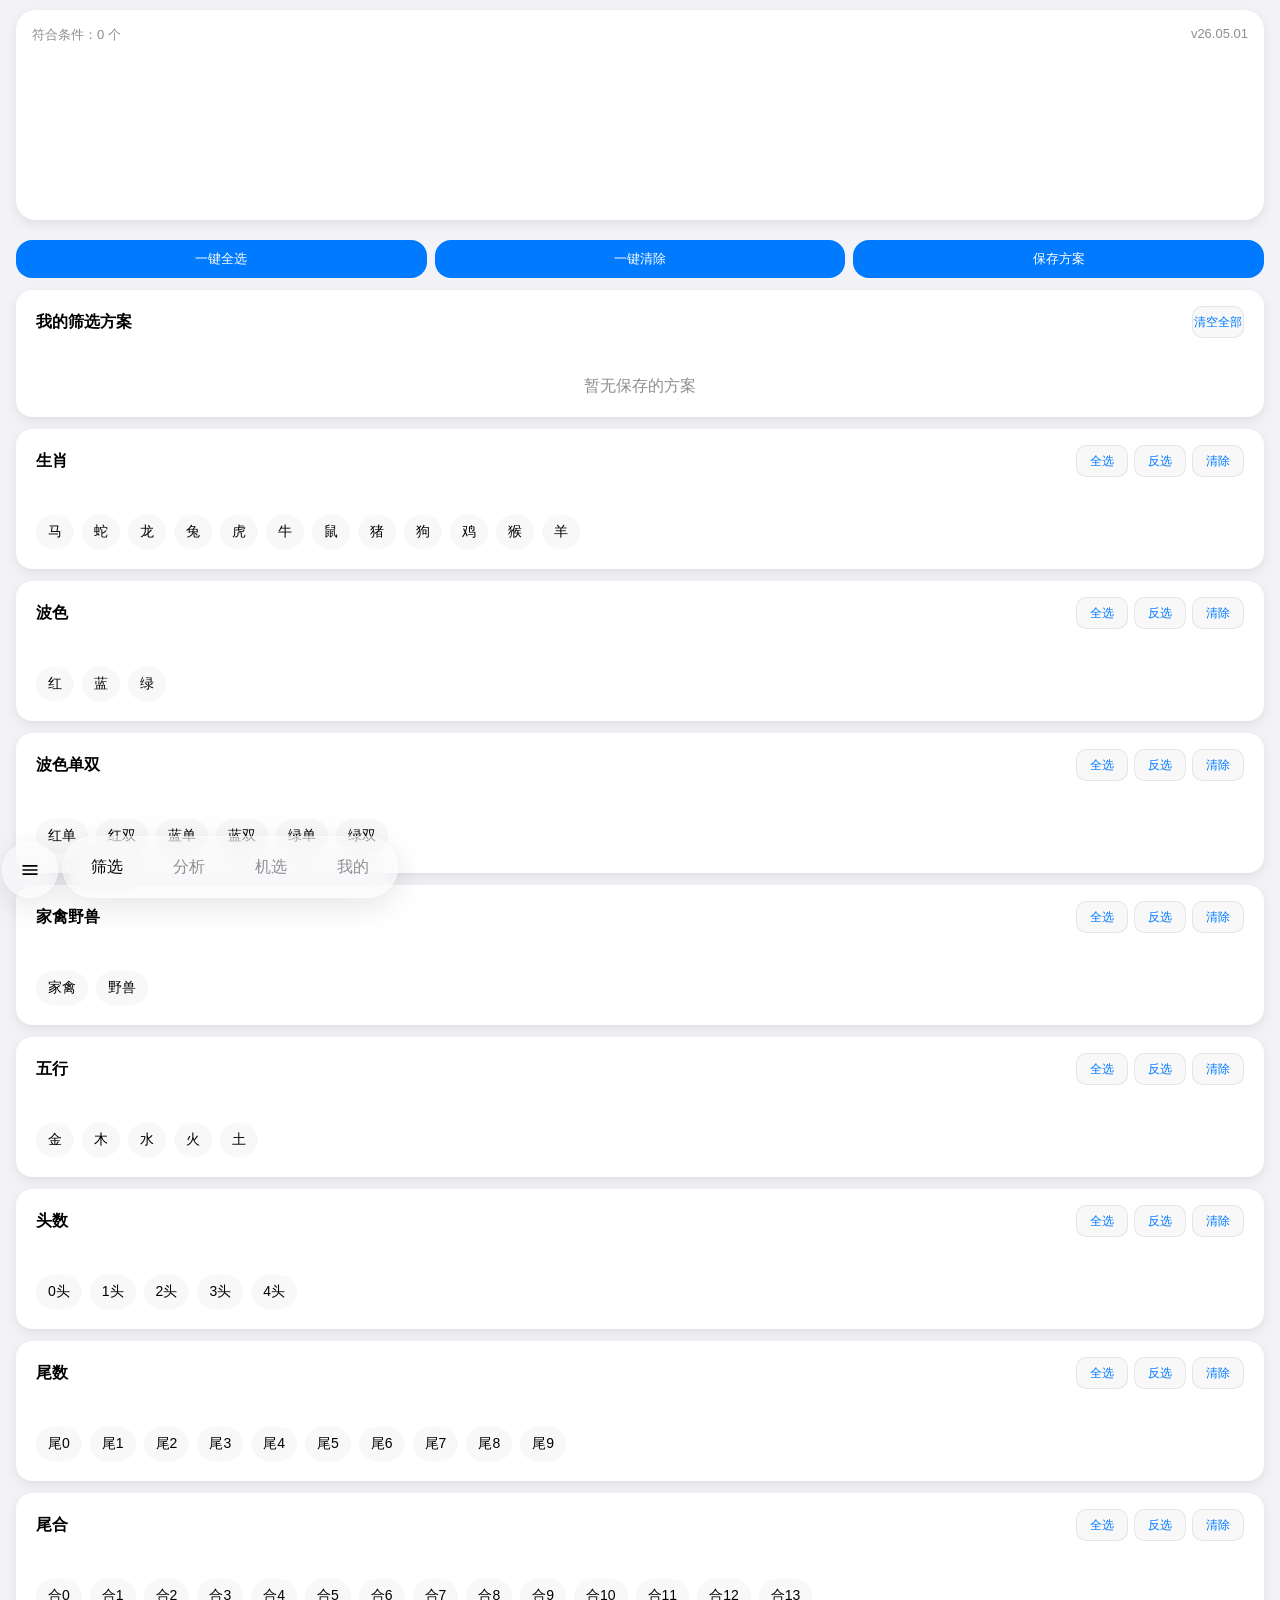
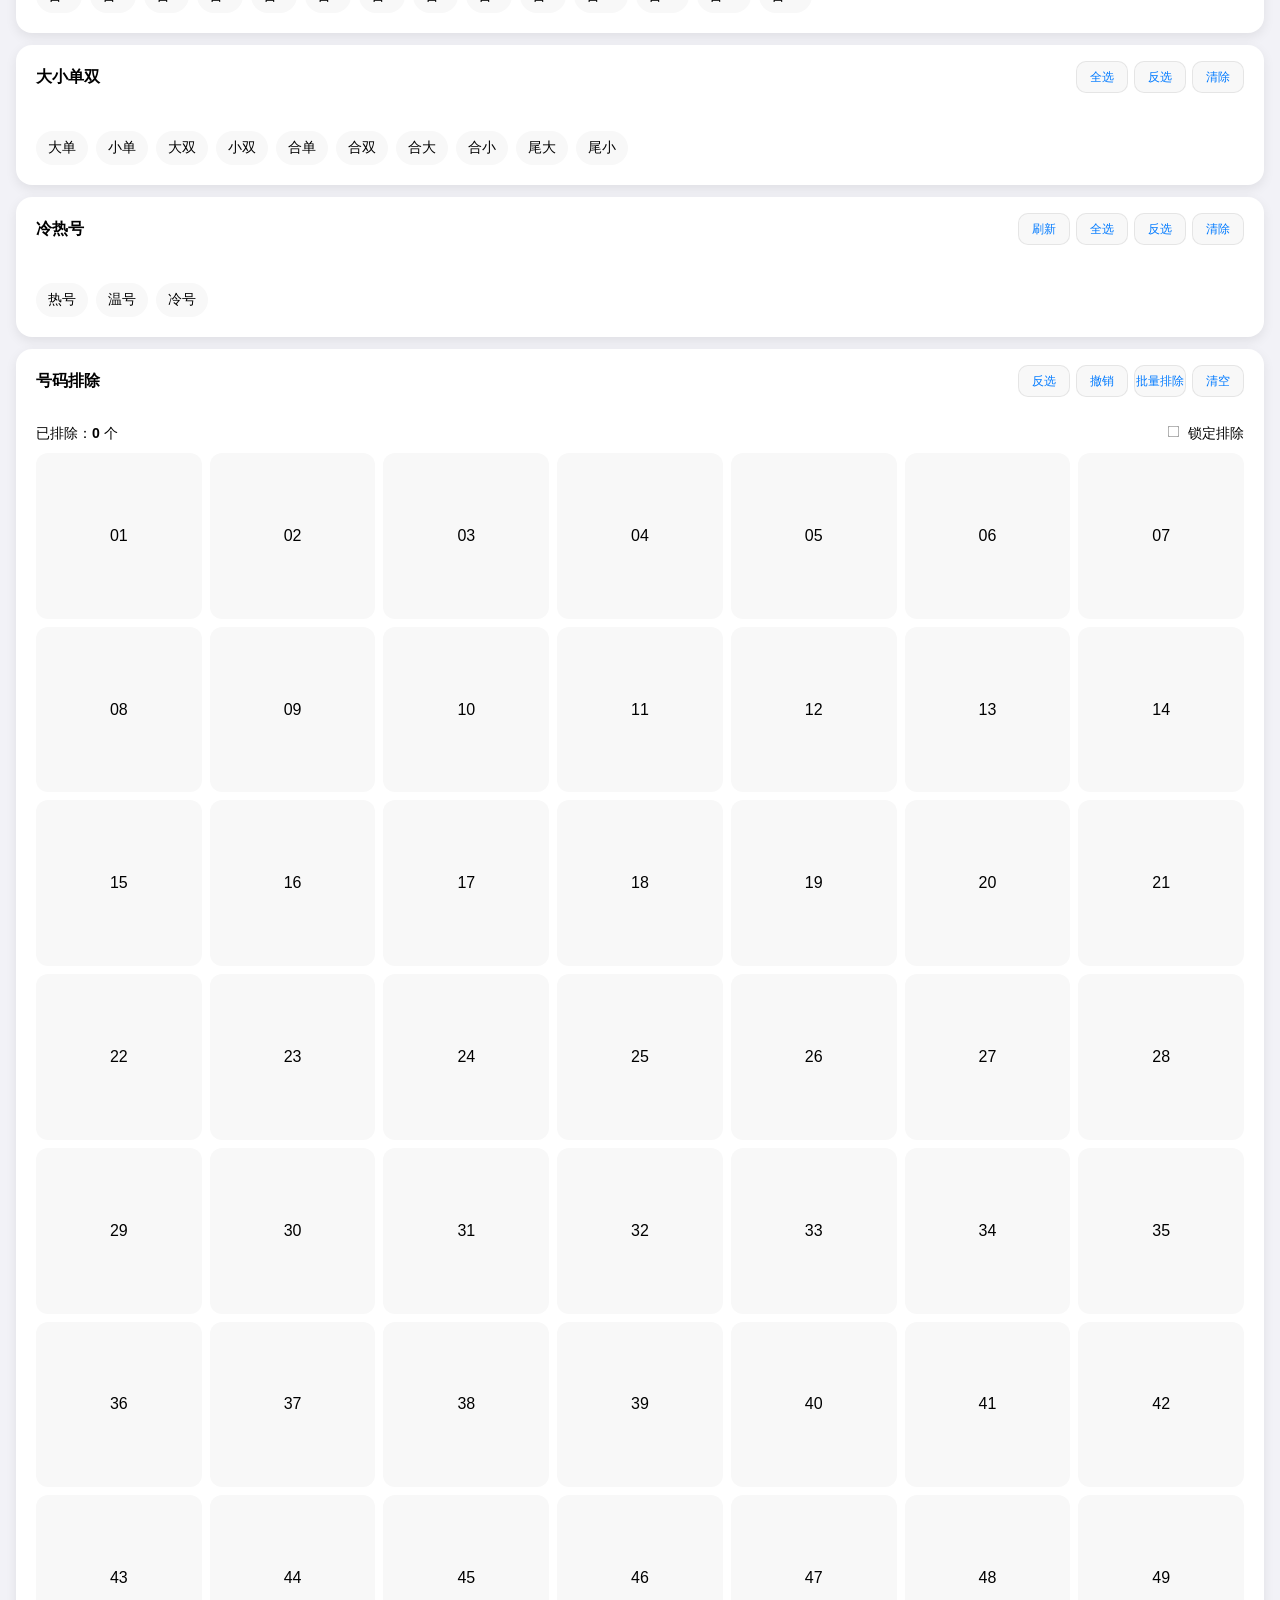
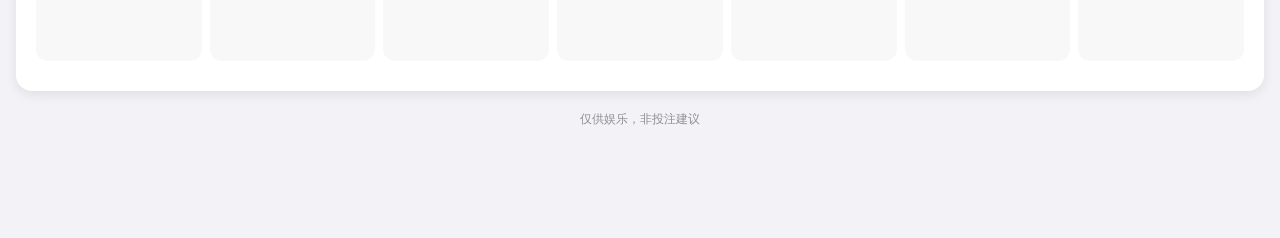
<file: index.html>
<!-- 
  小摇筛选 v26.3.05.1
  代码结构说明：
  - CONFIG: 配置常量模块
  - Utils: 工具函数模块（节流、防抖、深拷贝等）
  - StateManager: 状态管理模块
  - Storage: 本地存储模块
  - Toast: 提示消息模块
  - DOM: DOM元素缓存模块
  - Render: 视图渲染模块
  - Filter: 筛选逻辑模块
  - Business: 业务逻辑模块
  - EventBinder: 事件绑定模块
--><!DOCTYPE html>
<html lang="zh-CN">
<head>
<meta charset="UTF-8">
<meta name="viewport" content="width=device-width, initial-scale=1.0, user-scalable=no, viewport-fit=cover">
<meta name="apple-mobile-web-app-capable" content="yes">
<meta name="apple-mobile-web-app-status-bar-style" content="default">
<meta name="theme-color" content="#007AFF">
<title>小摇筛选 v26.3.05.1</title>
<link rel="stylesheet" href="style.css">
</head>
<body>
<!-- 加载遮罩 -->
<div class="loading-mask" id="loadingMask">
  <div class="loading-spinner"></div>
  <div class="loading-text">正在加载...</div>
</div>

<!-- 固定顶部展示区 -->
<div class="top-box" id="topBox" role="region" aria-label="筛选结果展示">
    <div class="top-card">
      <div class="top-title">
        <span>符合条件：<span id="resultCount" aria-live="polite">0</span> 个</span>
        <span>v26.05.01</span>
      </div>
    <div id="resultNums" class="top-nums" role="list"></div>
  </div>
</div>

<!-- 主体内容区 -->
<div class="body-box">
  <div class="page active" id="filterPage">
    <!-- 顶部操作栏 -->
    <div class="btn-bar" role="group" aria-label="全局操作">
      <button class="btn-line" data-action="selectAllFilters" aria-label="全选所有筛选条件">一键全选</button>
      <button class="btn-line" data-action="clearAllFilters" aria-label="清除所有筛选条件">一键清除</button>
      <button class="btn-line" data-action="saveFilterPrompt" aria-label="保存当前筛选方案">保存方案</button>
    </div>

    <!-- 我的筛选方案 -->
    <div class="card" id="mod-saved">
      <div class="card-header">
        <h2>我的筛选方案</h2>
        <button class="btn-mini red" data-action="clearAllSavedFilters" aria-label="清空所有保存的方案">清空全部</button>
      </div>
      <div class="card-body">
        <div id="filterList" class="filter-save-list" role="list"></div>
      </div>
    </div>

    <!-- 生肖筛选模块 -->
    <div class="card" id="mod-zodiac">
      <div class="card-header">
        <h2>生肖</h2>
        <div class="btn-group" role="group" aria-label="生肖操作">
          <button class="btn-mini" data-action="selectGroup" data-group="zodiac">全选</button>
          <button class="btn-mini" data-action="invertGroup" data-group="zodiac">反选</button>
          <button class="btn-mini red" data-action="clearGroup" data-group="zodiac">清除</button>
        </div>
      </div>
      <div class="card-body">
        <div class="tags" data-group="zodiac" id="zodiacTags" role="group" aria-label="生肖选项"></div>
      </div>
    </div>

    <!-- 波色筛选模块 -->
    <div class="card" id="mod-color">
      <div class="card-header">
        <h2>波色</h2>
        <div class="btn-group" role="group" aria-label="波色操作">
          <button class="btn-mini" data-action="selectGroup" data-group="color">全选</button>
          <button class="btn-mini" data-action="invertGroup" data-group="color">反选</button>
          <button class="btn-mini red" data-action="clearGroup" data-group="color">清除</button>
        </div>
      </div>
      <div class="card-body">
        <div class="tags" data-group="color" role="group" aria-label="波色选项">
          <div class="tag" data-value="红" data-group="color">红</div>
          <div class="tag" data-value="蓝" data-group="color">蓝</div>
          <div class="tag" data-value="绿" data-group="color">绿</div>
        </div>
      </div>
    </div>

    <!-- 波色单双筛选模块 -->
    <div class="card" id="mod-colorsx">
      <div class="card-header">
        <h2>波色单双</h2>
        <div class="btn-group" role="group" aria-label="波色单双操作">
          <button class="btn-mini" data-action="selectGroup" data-group="colorsx">全选</button>
          <button class="btn-mini" data-action="invertGroup" data-group="colorsx">反选</button>
          <button class="btn-mini red" data-action="clearGroup" data-group="colorsx">清除</button>
        </div>
      </div>
      <div class="card-body">
        <div class="tags" data-group="colorsx" role="group" aria-label="波色单双选项">
          <div class="tag" data-value="红单" data-group="colorsx">红单</div>
          <div class="tag" data-value="红双" data-group="colorsx">红双</div>
          <div class="tag" data-value="蓝单" data-group="colorsx">蓝单</div>
          <div class="tag" data-value="蓝双" data-group="colorsx">蓝双</div>
          <div class="tag" data-value="绿单" data-group="colorsx">绿单</div>
          <div class="tag" data-value="绿双" data-group="colorsx">绿双</div>
        </div>
      </div>
    </div>

    <!-- 家禽野兽筛选模块 -->
    <div class="card" id="mod-type">
      <div class="card-header">
        <h2>家禽野兽</h2>
        <div class="btn-group" role="group" aria-label="家禽野兽操作">
          <button class="btn-mini" data-action="selectGroup" data-group="type">全选</button>
          <button class="btn-mini" data-action="invertGroup" data-group="type">反选</button>
          <button class="btn-mini red" data-action="clearGroup" data-group="type">清除</button>
        </div>
      </div>
      <div class="card-body">
        <div class="tags" data-group="type" role="group" aria-label="家禽野兽选项">
          <div class="tag" data-value="家禽" data-group="type">家禽</div>
          <div class="tag" data-value="野兽" data-group="type">野兽</div>
        </div>
      </div>
    </div>

    <!-- 五行筛选模块 -->
    <div class="card" id="mod-element">
      <div class="card-header">
        <h2>五行</h2>
        <div class="btn-group" role="group" aria-label="五行操作">
          <button class="btn-mini" data-action="selectGroup" data-group="element">全选</button>
          <button class="btn-mini" data-action="invertGroup" data-group="element">反选</button>
          <button class="btn-mini red" data-action="clearGroup" data-group="element">清除</button>
        </div>
      </div>
      <div class="card-body">
        <div class="tags" data-group="element" role="group" aria-label="五行选项">
          <div class="tag" data-value="金" data-group="element">金</div>
          <div class="tag" data-value="木" data-group="element">木</div>
          <div class="tag" data-value="水" data-group="element">水</div>
          <div class="tag" data-value="火" data-group="element">火</div>
          <div class="tag" data-value="土" data-group="element">土</div>
        </div>
      </div>
    </div>

    <!-- 头数筛选模块 -->
    <div class="card" id="mod-head">
      <div class="card-header">
        <h2>头数</h2>
        <div class="btn-group" role="group" aria-label="头数操作">
          <button class="btn-mini" data-action="selectGroup" data-group="head">全选</button>
          <button class="btn-mini" data-action="invertGroup" data-group="head">反选</button>
          <button class="btn-mini red" data-action="clearGroup" data-group="head">清除</button>
        </div>
      </div>
      <div class="card-body">
        <div class="tags" data-group="head" role="group" aria-label="头数选项">
          <div class="tag" data-value="0" data-group="head">0头</div>
          <div class="tag" data-value="1" data-group="head">1头</div>
          <div class="tag" data-value="2" data-group="head">2头</div>
          <div class="tag" data-value="3" data-group="head">3头</div>
          <div class="tag" data-value="4" data-group="head">4头</div>
        </div>
      </div>
    </div>

    <!-- 尾数筛选模块 -->
    <div class="card" id="mod-tail">
      <div class="card-header">
        <h2>尾数</h2>
        <div class="btn-group" role="group" aria-label="尾数操作">
          <button class="btn-mini" data-action="selectGroup" data-group="tail">全选</button>
          <button class="btn-mini" data-action="invertGroup" data-group="tail">反选</button>
          <button class="btn-mini red" data-action="clearGroup" data-group="tail">清除</button>
        </div>
      </div>
      <div class="card-body">
        <div class="tags" data-group="tail" role="group" aria-label="尾数选项">
          <div class="tag" data-value="0" data-group="tail">尾0</div>
          <div class="tag" data-value="1" data-group="tail">尾1</div>
          <div class="tag" data-value="2" data-group="tail">尾2</div>
          <div class="tag" data-value="3" data-group="tail">尾3</div>
          <div class="tag" data-value="4" data-group="tail">尾4</div>
          <div class="tag" data-value="5" data-group="tail">尾5</div>
          <div class="tag" data-value="6" data-group="tail">尾6</div>
          <div class="tag" data-value="7" data-group="tail">尾7</div>
          <div class="tag" data-value="8" data-group="tail">尾8</div>
          <div class="tag" data-value="9" data-group="tail">尾9</div>
        </div>
      </div>
    </div>

    <!-- 尾合筛选模块 -->
    <div class="card" id="mod-sum">
      <div class="card-header">
        <h2>尾合</h2>
        <div class="btn-group" role="group" aria-label="尾合操作">
          <button class="btn-mini" data-action="selectGroup" data-group="sum">全选</button>
          <button class="btn-mini" data-action="invertGroup" data-group="sum">反选</button>
          <button class="btn-mini red" data-action="clearGroup" data-group="sum">清除</button>
        </div>
      </div>
      <div class="card-body">
        <div class="tags" data-group="sum" role="group" aria-label="尾合选项">
          <div class="tag" data-value="0" data-group="sum">合0</div>
          <div class="tag" data-value="1" data-group="sum">合1</div>
          <div class="tag" data-value="2" data-group="sum">合2</div>
          <div class="tag" data-value="3" data-group="sum">合3</div>
          <div class="tag" data-value="4" data-group="sum">合4</div>
          <div class="tag" data-value="5" data-group="sum">合5</div>
          <div class="tag" data-value="6" data-group="sum">合6</div>
          <div class="tag" data-value="7" data-group="sum">合7</div>
          <div class="tag" data-value="8" data-group="sum">合8</div>
          <div class="tag" data-value="9" data-group="sum">合9</div>
          <div class="tag" data-value="10" data-group="sum">合10</div>
          <div class="tag" data-value="11" data-group="sum">合11</div>
          <div class="tag" data-value="12" data-group="sum">合12</div>
          <div class="tag" data-value="13" data-group="sum">合13</div>
        </div>
      </div>
    </div>

    <!-- 大小单双筛选模块 -->
    <div class="card" id="mod-bs">
      <div class="card-header">
        <h2>大小单双</h2>
        <div class="btn-group" role="group" aria-label="大小单双操作">
          <button class="btn-mini" data-action="selectGroup" data-group="bs">全选</button>
          <button class="btn-mini" data-action="invertGroup" data-group="bs">反选</button>
          <button class="btn-mini red" data-action="clearGroup" data-group="bs">清除</button>
        </div>
      </div>
      <div class="card-body">
        <div class="tags" role="group" aria-label="大小单双选项">
          <div class="tag" data-value="大单" data-group="bs">大单</div>
          <div class="tag" data-value="小单" data-group="bs">小单</div>
          <div class="tag" data-value="大双" data-group="bs">大双</div>
          <div class="tag" data-value="小双" data-group="bs">小双</div>
          <div class="tag" data-value="合单" data-group="sumOdd">合单</div>
          <div class="tag" data-value="合双" data-group="sumOdd">合双</div>
          <div class="tag" data-value="合大" data-group="sumBig">合大</div>
          <div class="tag" data-value="合小" data-group="sumBig">合小</div>
          <div class="tag" data-value="尾大" data-group="tailBig">尾大</div>
          <div class="tag" data-value="尾小" data-group="tailBig">尾小</div>
        </div>
      </div>
    </div>

    <!-- 冷热号筛选模块 -->
    <div class="card" id="mod-hot">
      <div class="card-header">
        <h2>冷热号</h2>
        <div class="btn-group" role="group" aria-label="冷热号操作">
          <button class="btn-mini" data-action="refreshHotCold">刷新</button>
          <button class="btn-mini" data-action="selectGroup" data-group="hot">全选</button>
          <button class="btn-mini" data-action="invertGroup" data-group="hot">反选</button>
          <button class="btn-mini red" data-action="clearGroup" data-group="hot">清除</button>
        </div>
      </div>
      <div class="card-body">
        <div class="tags" data-group="hot" role="group" aria-label="冷热号选项">
          <div class="tag" data-value="热号" data-group="hot">热号</div>
          <div class="tag" data-value="温号" data-group="hot">温号</div>
          <div class="tag" data-value="冷号" data-group="hot">冷号</div>
        </div>
      </div>
    </div>

    <!-- 号码排除模块 -->
    <div class="card" id="mod-exclude">
      <div class="card-header">
        <h2>号码排除</h2>
        <div class="btn-group" role="group" aria-label="号码排除操作">
          <button class="btn-mini" data-action="invertExclude">反选</button>
          <button class="btn-mini" data-action="undoExclude">撤销</button>
          <button class="btn-mini" data-action="batchExcludePrompt">批量排除</button>
          <button class="btn-mini red" data-action="clearExclude">清空</button>
        </div>
      </div>
      <div class="card-body">
        <div class="exclude-header">
          <div>已排除：<b id="excludeCount" aria-live="polite">0</b> 个</div>
          <label><input type="checkbox" id="lockExclude" onchange="Business.toggleExcludeLock()"> 锁定排除</label>
        </div>
        <div id="excludeGrid" class="exclude-grid" role="group" aria-label="号码排除选项"></div>
      </div>
    </div>

    <div class="disclaimer">仅供娱乐，非投注建议</div>
  </div>

  <!-- 机选页面 -->
  <div class="page" id="randomPage" style="display:none">
    <!-- 机选结果放在最上方 -->
    <div class="card">
      <div class="card-header"><h2>机选结果</h2></div>
      <div class="card-body" id="smartResult" style="padding:20px;min-height:80px">
        <div class="empty-tip" style="padding:30px 0">请先点击「按条件机选」生成号码</div>
      </div>
    </div>
    <!-- 机选设置 -->
    <div class="card" style="margin-top:16px">
      <div class="card-header"><h2>机选设置</h2></div>
      <div class="card-body" style="padding:20px">
        <div style="margin-bottom:20px">
          <label style="display:block;margin-bottom:12px;font-size:15px;font-weight:500">注数：</label>
          <div class="num-input-group" style="margin:0 0 16px 0">
            <input type="number" id="lotCount" min="1" max="49" value="5" inputmode="numeric" style="padding:14px 18px;font-size:16px">
          </div>
          <div class="quick-btns" style="margin:0">
            <button class="quick-btn" data-count="1">1注</button>
            <button class="quick-btn" data-count="3">3注</button>
            <button class="quick-btn" data-count="5">5注</button>
            <button class="quick-btn" data-count="10">10注</button>
          </div>
        </div>
        <div class="btn-bar" style="justify-content:center;margin:24px 0 16px;gap:12px">
          <button class="btn-line" data-action="runLottery" style="padding:12px 20px;font-size:15px">按条件机选</button>
          <button class="btn-line" data-action="excludeLotteryResult" style="padding:12px 20px;font-size:15px">排除本次号码</button>
        </div>
        <p style="font-size:13px;color:var(--sub-text);margin:16px 0 12px;text-align:center;line-height:1.5">点击号码可单独替换，所有号码自动去重</p>
        <div class="disclaimer" style="margin-top:16px">机选结果仅为娱乐随机生成，非投注建议</div>
      </div>
    </div>
    <!-- 机选历史 -->
    <div class="card" style="margin-top:16px">
      <div class="card-header">
        <h2>机选历史</h2>
        <button class="btn-mini red" data-action="clearSmartHistory">清空历史</button>
      </div>
      <div class="card-body" id="smartHistory" style="padding:16px 20px"></div>
    </div>
  </div>

  <!-- 我的页面 -->
  <div class="page" id="profilePage" style="display:none">
    <div class="card">
      <div class="card-header">
        <h2>我的收藏</h2>
        <button class="btn-mini red" data-action="clearAllFavorites" aria-label="清空所有收藏">清空全部</button>
      </div>
      <div class="card-body">
        <div id="favoriteList" class="filter-save-list" role="list"></div>
      </div>
    </div>
    <div class="card">
      <div class="card-header">
        <h2>预测历史</h2>
        <div style="display:flex;gap:4px;align-items:center;">
          <button class="btn-mini" data-action="togglePredictionFiltersPanel" style="font-size:11px;">选择</button>
          <button class="btn-mini red" data-action="clearZodiacPredictionHistory" style="font-size:11px;">清空</button>
        </div>
      </div>
      <div class="card-body">
        <div id="predictionFiltersPanel" class="filter-panel">
          <div class="filter-panel-row">
            <div class="filter-btn-group">
              <button class="btn-mini prediction-period-btn active" data-period="10">10期</button>
              <button class="btn-mini prediction-period-btn" data-period="20">20期</button>
              <button class="btn-mini prediction-period-btn" data-period="30">30期</button>
              <button class="btn-mini prediction-period-btn" data-period="all">全年</button>
            </div>
            <div class="filter-panel-buttons">
              <button class="btn-mini" data-action="selectAllPredictionPeriods" style="font-size:11px;">全选</button>
              <button class="btn-mini" data-action="resetPredictionPeriods" style="font-size:11px;">清空</button>
              <button class="btn-mini" data-action="confirmPredictionFilters" style="background:var(--primary);color:#fff;">确认</button>
            </div>
          </div>
        </div>
        <div id="zodiacPredictionHistoryList">
          <div class="empty-tip">暂无预测历史</div>
        </div>
        <div id="zodiacPredictionHistoryToggle" style="display:none;margin-top:8px;">
          <button class="toggle-btn" data-action="toggleZodiacPredictionHistory" style="width:100%;">展开更多</button>
        </div>
      </div>
    </div>
    <div class="card">
      <div class="card-header">
        <h2>精选特码历史</h2>
        <div style="display:flex;gap:4px;align-items:center;">
          <!-- 模式筛选按钮组 -->
          <div class="mode-switch-btns" style="display:flex;gap:4px;margin-right:8px;">
            <button class="btn-mini mode-btn special-history-mode-btn active" data-mode="all" data-action="switchSpecialHistoryMode" title="全部">全</button>
            <button class="btn-mini mode-btn special-history-mode-btn" data-mode="hot" data-action="switchSpecialHistoryMode" title="🔥 热号模式">🔥</button>
            <button class="btn-mini mode-btn special-history-mode-btn" data-mode="cold" data-action="switchSpecialHistoryMode" title="❄️ 冷号反弹">❄️</button>
          </div>
          <button class="btn-mini" data-action="toggleSpecialFiltersPanel" style="font-size:11px;">选择</button>
          <button class="btn-mini red" data-action="clearSpecialHistory" aria-label="清空精选特码历史" style="font-size:11px;">清空</button>
        </div>
      </div>
      <div class="card-body">
        <div id="specialFiltersPanel" class="filter-panel">
          <div class="filter-panel-row">
            <div style="display:flex;gap:8px;align-items:center;flex-wrap:wrap;">
              <div class="filter-btn-group">
                <button class="btn-mini special-period-btn active" data-period="10">10期</button>
                <button class="btn-mini special-period-btn" data-period="20">20期</button>
                <button class="btn-mini special-period-btn" data-period="30">30期</button>
                <button class="btn-mini special-period-btn" data-period="all">全年</button>
              </div>
              <div class="filter-btn-group">
                <button class="btn-mini special-num-btn active" data-num="5">5个</button>
                <button class="btn-mini special-num-btn" data-num="10">10个</button>
                <button class="btn-mini special-num-btn" data-num="15">15个</button>
                <button class="btn-mini special-num-btn" data-num="20">20个</button>
              </div>
            </div>
            <div class="filter-panel-buttons">
              <button class="btn-mini" data-action="selectAllSpecialFilters" style="font-size:11px;">全选</button>
              <button class="btn-mini" data-action="resetSpecialFilters" style="font-size:11px;">清空</button>
              <button class="btn-mini" data-action="confirmSpecialFilters" style="background:var(--primary);color:#fff;">确认</button>
            </div>
          </div>
        </div>
        <div id="specialHistoryList">
          <div class="empty-tip">暂无精选特码历史</div>
        </div>
        <div id="specialHistoryToggle" style="display:none;margin-top:8px;">
          <button class="toggle-btn" data-action="toggleSpecialHistory" style="width:100%;">展开更多</button>
        </div>
      </div>
    </div>
    <div class="card">
      <div class="card-header">
        <h2>关于</h2>
      </div>
      <div class="card-body">
        <div style="text-align:center; padding:20px 0;">
          <div style="font-size:18px; font-weight:600; margin-bottom:8px;">小摇筛选</div>
          <div style="color:var(--sub-text); font-size:14px;">版本：V26.05.01</div>
          <div style="color:var(--sub-text); font-size:12px; margin-top:16px;">仅供娱乐，非投注建议</div>
        </div>
      </div>
    </div>
  </div>

  <!-- 分析页面 -->
  <div class="page" id="analysisPage" style="display:none">
    <!-- 最新开奖 + 倒计时模块 -->
    <div class="analysis-card">
      <div style="text-align:center; margin-bottom:12px;">
        <div style="font-size:15px; color:var(--sub-text);">第 <span id="curExpect">--</span> 期开奖结果</div>
        <div class="countdown-small">
          距离下期开奖还有 <span class="num" id="countdown">00:00:00</span>
        </div>
      </div>
      <div class="ball-group" id="latestBalls"></div>
    </div>

    <!-- 标签栏 -->
    <div class="analysis-tab-bar">
      <button class="analysis-tab-btn active" id="tabHistory" data-analysis-tab="history">历史记录</button>
      <button class="analysis-tab-btn" id="tabAnalysis" data-analysis-tab="analysis">维度分析</button>
      <button class="analysis-tab-btn" id="tabZodiac" data-analysis-tab="zodiac">生肖关联</button>
    </div>

    <!-- 1. 历史记录模块 -->
      <!-- 1. 历史记录模块 -->
      <div class="analysis-tab-panel active" id="historyPanel">
        <div class="analysis-card">
          <div class="analysis-card-title-row">
            <div class="analysis-card-title">历史记录</div>
            <button class="analysis-refresh-btn" data-action="refreshHistory">刷新历史</button>
          </div>
          <div id="historyList">加载中...</div>
          <div id="loadMore" class="load-more" style="display:none;">点击加载更多</div>
        </div>
      </div>

      <!-- 2. 维度分析模块 -->
      <div class="analysis-tab-panel" id="analysisPanelContent">
        <div class="analysis-card">
          <div class="analysis-card-title">特码维度统计</div>
          <div class="analysis-filter-bar">
            <select id="analyzeSelect" class="analysis-filter-select">
              <option value="10" selected>最近10期</option>
              <option value="20">最近20期</option>
              <option value="30">最近30期</option>
              <option value="all">全年数据</option>
            </select>
            <input type="number" id="customNum" class="analysis-filter-input" placeholder="自定义期数">
            <button class="analysis-filter-btn" data-action="syncAnalyze">确认</button>
          </div>

          <div class="empty-tip" id="emptyTip">暂无数据可分析</div>
          <div id="hotWrap" style="display:none;">
            <div class="hot-wrap-title">热门结论</div>
            <div class="hot-grid">
              <div class="hot-card"><div class="label">核心形态</div><div class="value" id="hotShape">--</div></div>
              <div class="hot-card"><div class="label">热门生肖</div><div class="value" id="hotZodiac">--</div></div>
              <div class="hot-card"><div class="label">最热头/尾数</div><div class="value" id="hotHeadTail">--</div></div>
              <div class="hot-card"><div class="label">波色/五行</div><div class="value" id="hotColorWx">--</div></div>
              <div class="hot-card full"><div class="label">遗漏总结</div><div class="value" id="hotMiss">--</div></div>
            </div>
          </div>

          <div class="analysis-sub-title">
            <span data-toggle-target="zodiacDetail" style="cursor:pointer;display:inline-block;">生肖统计 <span class="hot-tag">热门TOP</span></span>
            <button class="toggle-btn" data-action="toggleDetail" data-target="zodiacDetail">展开详情</button>
          </div>
          <div class="analysis-item-full" data-toggle-target="zodiacDetail" style="text-align:left;line-height:1.6;display:block;cursor:pointer;">
            热门生肖 → <span id="hotZodiac2" style="color:var(--danger);font-weight:700;">--</span>
          </div>
          <div class="detail-box" id="zodiacDetail">
            <div id="zodiacRank" class="rank-box"></div>
          </div>

          <div class="analysis-sub-title">
            <span data-toggle-target="detail1" style="cursor:pointer;display:inline-block;">单双 & 大小 <span class="hot-tag">热门</span></span>
            <button class="toggle-btn" data-action="toggleDetail" data-target="detail1">展开详情</button>
          </div>
          <div class="analysis-item-full" data-toggle-target="detail1" style="cursor:pointer;">热门 → <span id="hotShape2" style="font-weight:700; color:var(--danger);">--</span></div>
          <div class="detail-box" id="detail1">
            <div class="analysis-grid">
              <div class="analysis-item" data-action="showStatDetail" data-stat-type="odd" style="cursor:pointer;"><div class="label">单数</div><div class="value" id="odd">--</div></div>
              <div class="analysis-item" data-action="showStatDetail" data-stat-type="even" style="cursor:pointer;"><div class="label">双数</div><div class="value" id="even">--</div></div>
              <div class="analysis-item" data-action="showStatDetail" data-stat-type="big" style="cursor:pointer;"><div class="label">大(≥25)</div><div class="value" id="big">--</div></div>
              <div class="analysis-item" data-action="showStatDetail" data-stat-type="small" style="cursor:pointer;"><div class="label">小(&lt;25)</div><div class="value" id="small">--</div></div>
            </div>
            <div id="singleDoubleRank" class="rank-box"></div>
            <div id="bigSmallRank" class="rank-box"></div>
          </div>

          <div class="analysis-sub-title">
            <span data-toggle-target="detail2" style="cursor:pointer;display:inline-block;">区间统计 <span class="hot-tag">热门</span></span>
            <button class="toggle-btn" data-action="toggleDetail" data-target="detail2">展开详情</button>
          </div>
          <div class="analysis-item-full" data-toggle-target="detail2" style="cursor:pointer;">热门区间 → <span id="hotRange2" style="font-weight:700; color:var(--danger);">--</span></div>
          <div class="detail-box" id="detail2">
            <div class="analysis-row">
              <div class="analysis-item" data-action="showStatDetail" data-stat-type="range1" style="cursor:pointer;"><div class="label">1-9</div><div class="value" id="r1">--</div></div>
              <div class="analysis-item" data-action="showStatDetail" data-stat-type="range2" style="cursor:pointer;"><div class="label">10-19</div><div class="value" id="r2">--</div></div>
              <div class="analysis-item" data-action="showStatDetail" data-stat-type="range3" style="cursor:pointer;"><div class="label">20-29</div><div class="value" id="r3">--</div></div>
              <div class="analysis-item" data-action="showStatDetail" data-stat-type="range4" style="cursor:pointer;"><div class="label">30-39</div><div class="value" id="r4">--</div></div>
              <div class="analysis-item" data-action="showStatDetail" data-stat-type="range5" style="cursor:pointer;"><div class="label">40-49</div><div class="value" id="r5">--</div></div>
            </div>
            <div id="rangeRank" class="rank-box"></div>
          </div>

          <div class="analysis-sub-title">
            <span data-toggle-target="detail3" style="cursor:pointer;display:inline-block;">头数统计 <span class="hot-tag">热门</span></span>
            <button class="toggle-btn" data-action="toggleDetail" data-target="detail3">展开详情</button>
          </div>
          <div class="analysis-item-full" data-toggle-target="detail3" style="cursor:pointer;">热门头数 → <span id="hotHead2" style="font-weight:700; color:var(--danger);">--</span></div>
          <div class="detail-box" id="detail3">
            <div class="analysis-row">
              <div class="analysis-item" data-action="showStatDetail" data-stat-type="head0" style="cursor:pointer;"><div class="label">头0</div><div class="value" id="h0">--</div></div>
              <div class="analysis-item" data-action="showStatDetail" data-stat-type="head1" style="cursor:pointer;"><div class="label">头1</div><div class="value" id="h1">--</div></div>
              <div class="analysis-item" data-action="showStatDetail" data-stat-type="head2" style="cursor:pointer;"><div class="label">头2</div><div class="value" id="h2">--</div></div>
              <div class="analysis-item" data-action="showStatDetail" data-stat-type="head3" style="cursor:pointer;"><div class="label">头3</div><div class="value" id="h3">--</div></div>
              <div class="analysis-item" data-action="showStatDetail" data-stat-type="head4" style="cursor:pointer;"><div class="label">头4</div><div class="value" id="h4">--</div></div>
            </div>
            <div id="headRank" class="rank-box"></div>
          </div>

          <div class="analysis-sub-title">
            <span data-toggle-target="detail4" style="cursor:pointer;display:inline-block;">尾数统计 <span class="hot-tag">热门</span></span>
            <button class="toggle-btn" data-action="toggleDetail" data-target="detail4">展开详情</button>
          </div>
          <div class="analysis-item-full" data-toggle-target="detail4" style="cursor:pointer;">热门尾数 → <span id="hotTail2" style="font-weight:700; color:var(--danger);">--</span></div>
          <div class="detail-box" id="detail4">
            <div class="analysis-row" id="tailRow"></div>
            <div id="tailRank" class="rank-box"></div>
          </div>

          <div class="analysis-sub-title">
            <span data-toggle-target="detail5" style="cursor:pointer;display:inline-block;">波色统计 <span class="hot-tag">热门</span></span>
            <button class="toggle-btn" data-action="toggleDetail" data-target="detail5">展开详情</button>
          </div>
          <div class="analysis-item-full" data-toggle-target="detail5" style="cursor:pointer;">热门波色 → <span id="hotColor2" style="font-weight:700; color:var(--danger);">--</span></div>
          <div class="detail-box" id="detail5">
            <div class="analysis-row">
              <div class="analysis-item" data-action="showStatDetail" data-stat-type="red" style="cursor:pointer;"><div class="label">红波</div><div class="value" id="cRed">--</div></div>
              <div class="analysis-item" data-action="showStatDetail" data-stat-type="blue" style="cursor:pointer;"><div class="label">蓝波</div><div class="value" id="cBlue">--</div></div>
              <div class="analysis-item" data-action="showStatDetail" data-stat-type="green" style="cursor:pointer;"><div class="label">绿波</div><div class="value" id="cGreen">--</div></div>
            </div>
            <div id="colorRank" class="rank-box"></div>
          </div>

          <div class="analysis-sub-title">
            <span data-toggle-target="detail6" style="cursor:pointer;display:inline-block;">五行统计 <span class="hot-tag">热门</span></span>
            <button class="toggle-btn" data-action="toggleDetail" data-target="detail6">展开详情</button>
          </div>
          <div class="analysis-item-full" data-toggle-target="detail6" style="cursor:pointer;">热门五行 → <span id="hotWuxing2" style="font-weight:700; color:var(--danger);">--</span></div>
          <div class="detail-box" id="detail6">
            <div class="analysis-row">
              <div class="analysis-item" data-action="showStatDetail" data-stat-type="jin" style="cursor:pointer;"><div class="label">金</div><div class="value" id="wJin">--</div></div>
              <div class="analysis-item" data-action="showStatDetail" data-stat-type="mu" style="cursor:pointer;"><div class="label">木</div><div class="value" id="wMu">--</div></div>
              <div class="analysis-item" data-action="showStatDetail" data-stat-type="shui" style="cursor:pointer;"><div class="label">水</div><div class="value" id="wShui">--</div></div>
              <div class="analysis-item" data-action="showStatDetail" data-stat-type="huo" style="cursor:pointer;"><div class="label">火</div><div class="value" id="wHuo">--</div></div>
              <div class="analysis-item" data-action="showStatDetail" data-stat-type="tu" style="cursor:pointer;"><div class="label">土</div><div class="value" id="wTu">--</div></div>
            </div>
            <div id="wuxingRank" class="rank-box"></div>
          </div>

          <div class="analysis-sub-title">
            <span data-toggle-target="detail7" style="cursor:pointer;display:inline-block;">家禽/野兽 <span class="hot-tag">热门</span></span>
            <button class="toggle-btn" data-action="toggleDetail" data-target="detail7">展开详情</button>
          </div>
          <div class="analysis-item-full" data-toggle-target="detail7" style="cursor:pointer;">热门 → <span id="hotAnimal" style="font-weight:700; color:var(--danger);">--</span></div>
          <div class="detail-box" id="detail7">
            <div class="analysis-grid">
              <div class="analysis-item" data-action="showStatDetail" data-stat-type="home" style="cursor:pointer;"><div class="label">家禽</div><div class="value" id="aniHome">--</div></div>
              <div class="analysis-item" data-action="showStatDetail" data-stat-type="wild" style="cursor:pointer;"><div class="label">野兽</div><div class="value" id="aniWild">--</div></div>
            </div>
            <div id="animalRank" class="rank-box"></div>
          </div>

          <div class="analysis-sub-title">
            <span data-toggle-target="detail8" style="cursor:pointer;display:inline-block;">遗漏统计 <span class="hot-tag">公式版</span></span>
            <button class="toggle-btn" data-action="toggleDetail" data-target="detail8">展开详情</button>
          </div>
          <div class="analysis-item-full" data-toggle-target="detail8" style="cursor:pointer;">热号/温号/冷号 → <span id="hotColdTip" style="font-weight:700; color:var(--danger);">--</span></div>
          <div class="detail-box" id="detail8">
            <div class="analysis-grid">
              <div class="analysis-item"><div class="label">当前最大遗漏</div><div class="value" id="missCur">--</div></div>
              <div class="analysis-item"><div class="label">平均遗漏</div><div class="value" id="missAvg">--</div></div>
              <div class="analysis-item"><div class="label">历史最大遗漏</div><div class="value" id="missMax">--</div></div>
              <div class="analysis-item"><div class="label">热号数量</div><div class="value" id="missHot">--</div></div>
              <div class="analysis-item"><div class="label">温号数量</div><div class="value" id="missWarm">--</div></div>
              <div class="analysis-item"><div class="label">冷号数量</div><div class="value" id="missCold">--</div></div>
            </div>
          </div>

          <div class="analysis-sub-title">
            <span data-toggle-target="detail9" style="cursor:pointer;display:inline-block;">连出统计 <span class="hot-tag">公式版</span></span>
            <button class="toggle-btn" data-action="toggleDetail" data-target="detail9">展开详情</button>
          </div>
          <div class="analysis-item-full" data-toggle-target="detail9" style="cursor:pointer;">当前/最长连出 → <span id="streakTip" style="font-weight:700; color:var(--danger);">--</span></div>
          <div class="detail-box" id="detail9">
            <div class="analysis-grid">
              <div class="analysis-item" data-action="showStreakDetail" data-streak-type="current" style="cursor:pointer;"><div class="label">当前连出</div><div class="value" id="streakCur">--</div></div>
              <div class="analysis-item" data-action="showStreakDetail" data-streak-type="max" style="cursor:pointer;"><div class="label">最长连出</div><div class="value" id="streakMax">--</div></div>
            </div>
          </div>

          <div class="analysis-sub-title" style="color:var(--danger)">综合热门特码</div>
          <div class="analysis-item-full" style="display:flex;justify-content:space-between;align-items:center;">
            <span>特码热门TOP5 → <span id="hotNumber" style="color:var(--danger);font-weight:700;">--</span></span>
            <button class="btn-mini" data-action="copyHotNumbers" style="margin-left:10px;flex-shrink:0;">复制</button>
          </div>
        </div>
      </div>

      <!-- 3. 生肖关联模块 -->
      <div class="analysis-tab-panel" id="zodiacAnalysisPanel">
        <div class="analysis-card">
          <div class="analysis-card-title-row">
            <div class="analysis-card-title" style="color:#13a662;">生肖·尾数关联</div>
          </div>
          <!-- 期数+号码数量双筛选栏 -->
          <div class="analysis-filter-bar">
            <select id="zodiacAnalyzeSelect" class="analysis-filter-select">
              <option value="10" selected>最近10期</option>
              <option value="20">最近20期</option>
              <option value="30">最近30期</option>
              <option value="all">全年数据</option>
            </select>
            <input type="number" id="zodiacCustomNum" class="analysis-filter-input" placeholder="自定义期数">
            <!-- 号码数量选择器 -->
            <select id="numCountSelect" class="analysis-filter-select">
              <option value="5" selected>5个号</option>
              <option value="10">10个号</option>
              <option value="15">15个号</option>
              <option value="20">20个号</option>
              <option value="custom">自定义</option>
            </select>
            <input type="number" id="customNumCount" class="analysis-filter-input" placeholder="自定义数量" style="display:none;">
            <button class="analysis-filter-btn" data-action="syncZodiacAnalyze">确认</button>
          </div>

          <div class="empty-tip" id="zodiacEmptyTip">暂无开奖历史数据</div>
          <div id="zodiacContent" style="display:none;">
            <div class="zodiac-prediction">
              <div class="conclusion-title">🔮 生肖预测</div>
              <div id="zodiacPredictionGrid" class="zodiac-prediction-grid"></div>
            </div>

            <div class="selected-zodiacs">
              <div class="conclusion-title">✨ 精选生肖</div>
              <div id="selectedZodiacsGrid" class="selected-zodiacs-grid"></div>
            </div>

            <div class="core-conclusion">
              <div class="conclusion-title">🔥 特码真实共振组合</div>
              <div class="conclusion-item" id="combo1">1. 首选：--</div>
              <div class="conclusion-item" id="combo2">2. 次选：--</div>
              <div class="conclusion-item" id="combo3">3. 备选：--</div>
            </div>

            <div class="analysis-sub-title" style="color:#13a662;">① 特码尾数 → 特码生肖真实关联</div>
            <div class="data-grid-z" id="tailZodiacGrid"></div>

            <div class="analysis-sub-title" style="color:#13a662;">② 上期特码生肖 → 本期特码生肖跟随</div>
            <table class="follow-table-z" id="zodiacFollowTable"></table>

            <div class="analysis-sub-title" style="color:#13a662;">③ 12生肖特码冷热统计</div>
            <div class="data-grid-z data-grid-4" id="zodiacTotalGrid"></div>

            <div class="analysis-sub-title" style="color:#13a662;">④ 高遗漏生肖（反弹关注）</div>
            <div class="data-grid-z data-grid-3" id="zodiacMissGrid"></div>

            <div class="final-recommend-z" id="zodiacFinalNum" style="position:relative;">
              <div style="display:flex;justify-content:space-between;align-items:center;margin-bottom:10px;flex-wrap:wrap;gap:8px;">
                <span>✅ 精选特码：</span>
                <div style="display:flex;gap:8px;align-items:center;margin-left:auto;">
                  <!-- 模式切换按钮组 -->
                  <div class="mode-switch-btns" style="display:flex;gap:4px;margin-right:8px;">
                    <button class="btn-mini mode-btn active" data-mode="hot" data-action="switchSpecialMode" title="🔥 热号模式">🔥</button>
                    <button class="btn-mini mode-btn" data-mode="cold" data-action="switchSpecialMode" title="❄️ 冷号反弹">❄️</button>
                    <button class="btn-mini mode-btn" data-mode="auto" data-action="switchSpecialMode" title="🤖 自动模式">🤖</button>
                  </div>
                  <button class="btn-mini" data-action="copyZodiacNumbers" style="flex-shrink:0;">复制</button>
                  <button class="btn-mini" data-action="favoriteZodiacNumbers" style="flex-shrink:0;">收藏</button>
                </div>
              </div>
              <div id="zodiacFinalNumContent">--</div>
            </div>
          </div>
        </div>
      </div>
    </div>
  </div>
</div>

<!-- 快捷导航 - 圆形图标按钮 -->
<div class="quick-nav-btn" id="quickNavBtn" role="button" aria-label="展开快捷导航">
  <svg viewBox="0 0 24 24" fill="currentColor" style="width:20px;height:20px">
    <path d="M3 18h18v-2H3v2zm0-5h18v-2H3v2zm0-7v2h18V6H3z"/>
  </svg>
</div>

<!-- 快捷导航菜单 -->
<div class="quick-nav-menu" id="quickNavMenu" role="navigation" aria-label="模块快捷导航">
  <div class="nav-tabs" id="navTabs" role="tablist">
    <button class="nav-tab" data-target="mod-saved" role="tab">我的方案</button>
    <button class="nav-tab" data-target="mod-zodiac" role="tab">生肖</button>
    <button class="nav-tab" data-target="mod-color" role="tab">波色</button>
    <button class="nav-tab" data-target="mod-colorsx" role="tab">波色单双</button>
    <button class="nav-tab" data-target="mod-type" role="tab">家禽野兽</button>
    <button class="nav-tab" data-target="mod-element" role="tab">五行</button>
    <button class="nav-tab" data-target="mod-head" role="tab">头数</button>
    <button class="nav-tab" data-target="mod-tail" role="tab">尾数</button>
    <button class="nav-tab" data-target="mod-sum" role="tab">尾合</button>
    <button class="nav-tab" data-target="mod-bs" role="tab">大小单双</button>
    <button class="nav-tab" data-target="mod-hot" role="tab">冷热号</button>
    <button class="nav-tab" data-target="mod-exclude" role="tab">号码排除</button>
  </div>
</div>

<!-- 返回顶部按钮 -->
<button class="back-top-btn" id="backTopBtn" aria-label="返回顶部">↑</button>

<!-- 固定底部导航栏 -->
<div class="bottom-nav" role="navigation" aria-label="底部主导航">
  <div class="bottom-nav-item active" data-action="switchBottomNav" data-index="0">筛选</div>
  <div class="bottom-nav-item" data-action="switchBottomNav" data-index="1">分析</div>
  <div class="bottom-nav-item" data-action="switchBottomNav" data-index="2">机选</div>
  <div class="bottom-nav-item" data-action="switchBottomNav" data-index="3">我的</div>
</div>

<!-- 轻提示 -->
<div class="toast" id="toast" role="alert" aria-live="assertive"></div>

<script>
// ====================== 1. 常量枚举配置（所有可配置项集中管理，冻结不可修改）======================
/**
 * 全局配置常量
 * @readonly
 * @enum {any}
 */
const CONFIG = Object.freeze({
  VERSION: 'V26.05.01',
  DATA_VERSION: 1, // 数据版本号，用于后续数据迁移
  // API配置
  API: Object.freeze({
    HISTORY: 'https://history.macaumarksix.com/history/macaujc2/y/'
  }),
  // 动画配置
  TOAST_DURATION: 2000,
  SCROLL_HIDE_DELAY: 1500,
  SCROLL_THROTTLE_DELAY: 100,
  CLICK_DEBOUNCE_DELAY: 50,
  // 布局配置
  BACK_TOP_THRESHOLD: 300,
  TOP_OFFSET: 240,
  PREVIEW_MAX_COUNT: 8,
  MAX_SAVE_COUNT: 30,
  // 生肖配置
  ZODIAC_BASE: Object.freeze({
    '子':'鼠','丑':'牛','寅':'虎','卯':'兔','辰':'龙','巳':'蛇',
    '午':'马','未':'羊','申':'猴','酉':'鸡','戌':'狗','亥':'猪'
  }),
  EARTHLY_BRANCHES: Object.freeze(['子','丑','寅','卯','辰','巳','午','未','申','酉','戌','亥']),
  SPRING_FESTIVAL: Object.freeze({
    2025: '2025-01-29', 2026: '2026-02-17', 2027: '2027-02-06',
    2028: '2028-01-26', 2029: '2029-02-13', 2030: '2030-02-03'
  }),
  // 分类配置
  JIAQIN: Object.freeze(['马','牛','羊','鸡','狗','猪']),
  YESHOU: Object.freeze(['鼠','虎','兔','龙','蛇','猴']),
  NUMBER_GROUPS: Object.freeze(['head','tail','sum']), // 数字类型的分组
  // 号码规则配置
  COLOR_MAP: Object.freeze({
    '红':[1,2,7,8,12,13,18,19,23,24,29,30,34,35,40,45,46],
    '蓝':[3,4,9,10,14,15,20,25,26,31,36,37,41,42,47,48],
    '绿':[5,6,11,16,17,21,22,27,28,32,33,38,39,43,44,49]
  }),
  ELEMENT_MAP: Object.freeze({
    '金':[4,5,12,13,26,27,34,35,42,43],
    '木':[8,9,16,17,24,25,38,39,46,47],
    '水':[1,14,15,22,23,30,31,44,45],
    '火':[2,3,10,11,18,19,32,33,40,41,48,49],
    '土':[6,7,20,21,28,29,36,37]
  }),
  BIG_RANGE: Object.freeze([25,49]),
  SMALL_RANGE: Object.freeze([1,24]),
  // 分析模块配置
  ANALYSIS: Object.freeze({
    ZODIAC_ALL: Object.freeze(["鼠","牛","虎","兔","龙","蛇","马","羊","猴","鸡","狗","猪"]),
    HOME_ZODIAC: Object.freeze(['鼠','牛','兔','马','羊','鸡','狗','猪']),
    WILD_ZODIAC: Object.freeze(['虎','龙','蛇','猴']),
    ZODIAC_TRAD_TO_SIMP: Object.freeze({
      '鼠': '鼠', '牛': '牛', '虎': '虎', '兔': '兔',
      '龍': '龙', '龙': '龙', '蛇': '蛇', '馬': '马', '马': '马',
      '羊': '羊', '猴': '猴', '雞': '鸡', '鸡': '鸡', '狗': '狗',
      '豬': '猪', '猪': '猪'
    }),
    DEFAULT_PERIOD: 30,
    DEFAULT_SHOW_COUNT: 20
  }),
  // 动作枚举（避免硬编码字符串错误）
  ACTIONS: Object.freeze({
    // 分组操作
    RESET_GROUP: 'resetGroup',
    SELECT_GROUP: 'selectGroup',
    INVERT_GROUP: 'invertGroup',
    CLEAR_GROUP: 'clearGroup',
    // 全局操作
    SELECT_ALL: 'selectAllFilters',
    CLEAR_ALL: 'clearAllFilters',
    SAVE_FILTER: 'saveFilterPrompt',
    CLEAR_ALL_SAVED: 'clearAllSavedFilters',
    // 排除号码操作
    INVERT_EXCLUDE: 'invertExclude',
    UNDO_EXCLUDE: 'undoExclude',
    BATCH_EXCLUDE: 'batchExcludePrompt',
    CLEAR_EXCLUDE: 'clearExclude',
    // 方案操作
    TOGGLE_SHOW_ALL: 'toggleShowAllFilters',
    LOAD_FILTER: 'loadFilter',
    RENAME_FILTER: 'renameFilter',
    COPY_FILTER: 'copyFilterNums',
    TOP_FILTER: 'topFilter',
    DELETE_FILTER: 'deleteFilter',
    // 导航操作
    SWITCH_NAV: 'switchBottomNav'
  })
});

// ====================== 2. 工具函数模块（纯函数，无副作用）======================
/**
 * 通用工具函数
 * @namespace Utils
 */
const Utils = {
  /**
   * 节流函数（优化高频事件）
   * @param {Function} fn - 要执行的函数
   * @param {number} delay - 节流延迟(ms)
   * @returns {Function} 节流后的函数
   */
  throttle: (fn, delay) => {
    let timer = null;
    return function(...args) {
      if(!timer){
        timer = setTimeout(() => {
          fn.apply(this, args);
          timer = null;
        }, delay);
      }
    }
  },

  /**
   * 防抖函数（优化高频点击）
   * @param {Function} fn - 要执行的函数
   * @param {number} delay - 防抖延迟(ms)
   * @returns {Function} 防抖后的函数
   */
  debounce: (fn, delay) => {
    let timer = null;
    return function(...args) {
      clearTimeout(timer);
      timer = setTimeout(() => fn.apply(this, args), delay);
    }
  },

  /**
   * 深拷贝对象
   * @param {any} obj - 要拷贝的对象
   * @returns {any} 拷贝后的对象
   */
  deepClone: (obj) => {
    try {
      if(typeof obj !== 'object' || obj === null) {
        return obj;
      }
      if(typeof structuredClone === 'function') {
        return structuredClone(obj);
      }
      return JSON.parse(JSON.stringify(obj));
    } catch(e) {
      console.error('深拷贝失败', e);
      return obj;
    }
  },

  /**
   * 标签值类型转换（解决数字/字符串匹配问题）
   * @param {string|number} value - 标签值
   * @param {string} group - 分组名
   * @returns {string|number} 转换后的值
   */
  formatTagValue: (value, group) => {
    return CONFIG.NUMBER_GROUPS.includes(group) ? Number(value) : value;
  },

  /**
   * 获取安全区顶部高度
   * @returns {number} 安全区高度(px)
   */
  getSafeTop: () => {
    return parseFloat(getComputedStyle(document.documentElement).getPropertyValue('--safe-top')) || 0;
  },

  /**
   * 校验筛选方案格式
   * @param {any} item - 要校验的方案对象
   * @returns {boolean} 是否合法
   */
  validateFilterItem: (item) => {
    return item && 
      typeof item === 'object' && 
      typeof item.name === 'string' && 
      item.selected && typeof item.selected === 'object' &&
      Array.isArray(item.excluded);
  },

  /**
   * 生成DocumentFragment优化DOM渲染
   * @param {Array} list - 要渲染的列表
   * @param {Function} renderItem - 单个元素渲染函数
   * @returns {DocumentFragment} 生成的文档片段
   */
  createFragment: (list, renderItem) => {
    const fragment = document.createDocumentFragment();
    list.forEach((item, index) => {
      const el = renderItem(item, index);
      if(el) fragment.appendChild(el);
    });
    return fragment;
  }
};

// ====================== 2.5. 数据查询模块（统一数据查询，打通所有关联关系）======================
/**
 * 数据查询模块 - 打通生肖、五行、波色、家禽野兽、大小单双等所有关联关系
 * @namespace DataQuery
 */
const DataQuery = {
  /**
   * 缓存：号码到所有属性的映射
   * @private
   */
  _numToAttrMap: null,
  
  /**
   * 缓存：属性到号码的反向映射
   * @private
   */
  _attrToNumMap: null,

  /**
   * 初始化数据查询模块（预计算所有映射关系）
   */
  init: () => {
    if(DataQuery._numToAttrMap && DataQuery._attrToNumMap) {
      return;
    }
    
    DataQuery._numToAttrMap = {};
    DataQuery._attrToNumMap = {
      zodiac: {},
      color: {},
      element: {},
      type: {},
      head: {},
      tail: {},
      sum: {},
      bs: {},
      colorsx: {}
    };
    
    for(let num = 1; num <= 49; num++) {
      const attrs = DataQuery.getNumAttrs(num);
      DataQuery._numToAttrMap[num] = attrs;
      
      Object.keys(attrs).forEach(key => {
        if(DataQuery._attrToNumMap[key]) {
          if(!DataQuery._attrToNumMap[key][attrs[key]]) {
            DataQuery._attrToNumMap[key][attrs[key]] = [];
          }
          DataQuery._attrToNumMap[key][attrs[key]].push(num);
        }
      });
    }
  },

  /**
   * 获取单个号码的所有属性
   * @param {number} num - 号码 (1-49)
   * @returns {Object} 包含所有属性的对象
   */
  getNumAttrs: (num) => {
    num = Number(num);
    const s = num.toString().padStart(2, '0');
    const head = Math.floor(num / 10);
    const tail = num % 10;
    const sum = head + tail;
    const big = num >= 25 ? '大' : '小';
    const odd = num % 2 === 1 ? '单' : '双';
    const bs = big + odd;
    
    // 合单/合双/合大/合小
    const sumOdd = sum % 2 === 1 ? '合单' : '合双';
    const sumBig = sum >= 7 ? '合大' : '合小';
    
    // 尾大/尾小
    const tailBig = tail >= 5 ? '尾大' : '尾小';
    
    const color = Object.keys(CONFIG.COLOR_MAP).find(c => CONFIG.COLOR_MAP[c].includes(num));
    const element = Object.keys(CONFIG.ELEMENT_MAP).find(e => CONFIG.ELEMENT_MAP[e].includes(num));
    
    const type = CONFIG.JIAQIN.includes(DataQuery._getZodiacByNum(num)) ? '家禽' : '野兽';
    
    return {
      num,
      s,
      color,
      element,
      zodiac: DataQuery._getZodiacByNum(num),
      type,
      head,
      tail,
      sum,
      big,
      odd,
      bs,
      colorsx: color + odd,
      sumOdd,
      sumBig,
      tailBig
    };
  },

  /**
   * 根据号码获取生肖（私有辅助方法）
   * @private
   * @param {number} num - 号码
   * @returns {string} 生肖
   */
  _getZodiacByNum: (num) => {
    const state = StateManager._state;
    if(state.zodiacCycle && state.zodiacCycle.length === 12) {
      return state.zodiacCycle[(num - 1) % 12];
    }
    const fallbackCycle = ['鼠','牛','虎','兔','龙','蛇','马','羊','猴','鸡','狗','猪'];
    return fallbackCycle[(num - 1) % 12];
  },

  /**
   * 通过属性获取号码列表
   * @param {string} attrType - 属性类型 (zodiac/color/element/type/head/tail/sum/bs/colorsx)
   * @param {string|number} attrValue - 属性值
   * @returns {Array<number>} 号码列表
   */
  getNumsByAttr: (attrType, attrValue) => {
    DataQuery.init();
    if(!DataQuery._attrToNumMap[attrType]) {
      return [];
    }
    return DataQuery._attrToNumMap[attrType][attrValue] || [];
  },

  /**
   * 批量查询：通过多个属性获取交集号码
   * @param {Object} conditions - 查询条件对象 {zodiac: '鼠', color: '红', ...}
   * @returns {Array<number>} 符合所有条件的号码列表
   */
  getNumsByConditions: (conditions) => {
    DataQuery.init();
    let result = Array.from({length: 49}, (_, i) => i + 1);
    
    Object.keys(conditions).forEach(attrType => {
      const attrValue = conditions[attrType];
      const nums = DataQuery.getNumsByAttr(attrType, attrValue);
      result = result.filter(n => nums.includes(n));
    });
    
    return result;
  },

  /**
   * 检查号码是否符合某个属性
   * @param {number} num - 号码
   * @param {string} attrType - 属性类型
   * @param {string|number} attrValue - 属性值
   * @returns {boolean}
   */
  checkNumAttr: (num, attrType, attrValue) => {
    const attrs = DataQuery.getNumAttrs(num);
    return attrs[attrType] === attrValue;
  },

  /**
   * 获取两个号码的所有共同属性
   * @param {number} num1 - 号码1
   * @param {number} num2 - 号码2
   * @returns {Array<string>} 共同属性列表
   */
  getCommonAttrs: (num1, num2) => {
    const attrs1 = DataQuery.getNumAttrs(num1);
    const attrs2 = DataQuery.getNumAttrs(num2);
    const common = [];
    
    ['zodiac', 'color', 'element', 'type', 'big', 'odd', 'bs', 'colorsx'].forEach(key => {
      if(attrs1[key] === attrs2[key]) {
        common.push(key);
      }
    });
    
    return common;
  }
};

// ====================== 3. 状态管理模块（统一管理所有状态，避免状态与视图不同步）======================
/**
 * 状态管理器
 * @namespace StateManager
 */
const StateManager = {
  /**
   * 私有状态对象
   * @private
   */
  _state: {
    selected: {
      zodiac:[], color:[], colorsx:[], type:[], element:[],
      head:[], tail:[], sum:[], bs:[], hot:[],
      sumOdd:[], sumBig:[], tailBig:[]
    },
    excluded: [],
    excludeHistory: [],
    lockExclude: false,
    savedFilters: [],
    favorites: [],
    showAllFilters: false,
    numList: [],
    currentZodiac: '',
    zodiacCycle: [],
    scrollTimer: null,
    // 机选模块状态
    lottery: {
      smartHistory: [],
      currentResult: [],
      maxHistory: 30
    },
    // 分析模块状态
    analysis: {
      historyData: [],
      analyzeLimit: 10,
      selectedNumCount: 5,
      showCount: 20,
      currentTab: 'history',
      autoRefreshTimer: null,
      specialMode: 'auto', // 'hot' | 'cold' | 'auto'
      autoModeDecision: {
        lastDecision: 'auto',
        lastDecisionPeriod: 0,
        holdPeriods: 0
      }
    },
    // 精选特码历史状态
    specialHistory: [],
    specialHistoryExpanded: false,
    specialHistoryModeFilter: 'all' // 'all' | 'hot' | 'cold' | 'auto'
  },

  /**
   * 获取只读状态快照
   * @returns {Object} 状态快照
   */
  getState: () => Utils.deepClone(StateManager._state),

  /**
   * 统一更新状态入口
   * @param {Object} partialState - 要更新的部分状态
   * @param {boolean} needRender - 是否自动触发渲染
   */
  setState: (partialState, needRender = true) => {
    try {
      StateManager._state = {
        ...StateManager._state,
        ...partialState
      };
      if(needRender) Render.renderAll();
    } catch(e) {
      console.error('状态更新失败', e);
      Toast.show('操作失败，请刷新重试');
    }
  },

  /**
   * 更新选中的筛选条件
   * @param {string} group - 分组名
   * @param {string|number} value - 选中的值
   */
  updateSelected: (group, value) => {
    const state = StateManager._state;
    const index = state.selected[group].indexOf(value);
    const newSelected = { ...state.selected };
    
    index > -1 
      ? newSelected[group] = newSelected[group].filter(item => item !== value)
      : newSelected[group] = [...newSelected[group], value];

    StateManager.setState({ selected: newSelected });
  },

  /**
   * 重置分组选中状态
   * @param {string} group - 分组名
   */
  resetGroup: (group) => {
    const newSelected = { ...StateManager._state.selected };
    newSelected[group] = [];
    StateManager.setState({ selected: newSelected });
  },

  /**
   * 获取初始空的selected对象
   * @returns {Object} 空的selected对象
   */
  getEmptySelected: () => ({
    zodiac:[], color:[], colorsx:[], type:[], element:[],
    head:[], tail:[], sum:[], bs:[], hot:[],
    sumOdd:[], sumBig:[], tailBig:[]
  }),

  /**
   * 全选分组
   * @param {string} group - 分组名
   */
  selectGroup: (group) => {
    const allTags = [...document.querySelectorAll(`.tag[data-group="${group}"]`)];
    const allValues = allTags.map(tag => Utils.formatTagValue(tag.dataset.value, group));
    const newSelected = { ...StateManager._state.selected };
    newSelected[group] = allValues;
    StateManager.setState({ selected: newSelected });
  },

  /**
   * 反选分组
   * @param {string} group - 分组名
   */
  invertGroup: (group) => {
    const state = StateManager._state;
    const allTags = [...document.querySelectorAll(`.tag[data-group="${group}"]`)];
    const allValues = allTags.map(tag => Utils.formatTagValue(tag.dataset.value, group));
    const newSelected = { ...state.selected };
    newSelected[group] = allValues.filter(v => !state.selected[group].includes(v));
    StateManager.setState({ selected: newSelected });
  },

  /**
   * 清理所有定时器，避免内存泄漏
   */
  clearAllTimers: () => {
    const state = StateManager._state;
    if(state.scrollTimer) clearTimeout(state.scrollTimer);
    Toast.clearTimer();
  }
};

// ====================== 4. 存储模块（统一管理本地存储，加校验和兜底）======================
/**
 * 本地存储管理器
 * @namespace Storage
 */
const Storage = {
  /**
   * 存储key常量
   * @readonly
   * @enum {string}
   */
  KEYS: Object.freeze({
    SAVED_FILTERS: 'savedFilters',
    DATA_VERSION: 'dataVersion',
    HISTORY_CACHE: 'historyCache',
    HISTORY_CACHE_TIME: 'historyCacheTime',
    LOTTERY_HISTORY: 'lotteryHistory',
    SPECIAL_HISTORY: 'specialHistory'
  }),

  /**
   * 缓存有效期（毫秒）- 1小时
   * @readonly
   */
  CACHE_DURATION: 60 * 60 * 1000,

  /**
   * 机选历史缓存有效期（毫秒）- 3天
   * @readonly
   */
  LOTTERY_HISTORY_DURATION: 3 * 24 * 60 * 60 * 1000,

  /**
   * 精选特码历史缓存有效期（毫秒）- 30天
   * @readonly
   */
  SPECIAL_HISTORY_DURATION: 30 * 24 * 60 * 60 * 1000,

  /**
   * 精选特码历史最大记录数
   * @readonly
   */
  SPECIAL_HISTORY_MAX_COUNT: 50,

  /**
   * 内存兜底存储（隐私模式下localStorage不可用时使用）
   * @private
   */
  _memoryStorage: {},

  /**
   * 检测localStorage是否可用
   * @returns {boolean} 是否可用
   */
  isLocalStorageAvailable: () => {
    try {
      const testKey = '__test__';
      localStorage.setItem(testKey, testKey);
      localStorage.removeItem(testKey);
      return true;
    } catch(e) {
      return false;
    }
  },

  /**
   * 获取存储数据
   * @param {string} key - 存储key
   * @param {any} defaultValue - 默认值
   * @returns {any} 存储的值
   */
  get: (key, defaultValue = null) => {
    try {
      if(Storage.isLocalStorageAvailable()){
        const value = localStorage.getItem(key);
        return value ? JSON.parse(value) : defaultValue;
      } else {
        return Storage._memoryStorage[key] || defaultValue;
      }
    } catch(e) {
      console.error('存储读取失败', e);
      return defaultValue;
    }
  },

  /**
   * 写入存储数据
   * @param {string} key - 存储key
   * @param {any} value - 要存储的值
   * @returns {boolean} 是否成功
   */
  set: (key, value) => {
    try {
      const serialized = JSON.stringify(value);
      if(Storage.isLocalStorageAvailable()){
        localStorage.setItem(key, serialized);
      } else {
        Storage._memoryStorage[key] = value;
      }
      return true;
    } catch(e) {
      console.error('存储写入失败', e);
      Toast.show('保存失败，存储空间可能已满');
      return false;
    }
  },

  /**
   * 移除存储数据
   * @param {string} key - 存储key
   * @returns {boolean} 是否成功
   */
  remove: (key) => {
    try {
      if(Storage.isLocalStorageAvailable()){
        localStorage.removeItem(key);
      } else {
        delete Storage._memoryStorage[key];
      }
      return true;
    } catch(e) {
      console.error('存储移除失败', e);
      return false;
    }
  },

  /**
   * 加载并校验保存的方案
   * @returns {Array} 合法的方案列表
   */
  loadSavedFilters: () => {
    // 数据版本校验
    const savedVersion = Storage.get(Storage.KEYS.DATA_VERSION, 0);
    if(savedVersion < CONFIG.DATA_VERSION){
      // 后续可添加数据迁移逻辑
      Storage.set(Storage.KEYS.DATA_VERSION, CONFIG.DATA_VERSION);
    }

    const rawList = Storage.get(Storage.KEYS.SAVED_FILTERS, []);
    const validList = Array.isArray(rawList) ? rawList.filter(Utils.validateFilterItem) : [];
    StateManager.setState({ savedFilters: validList }, false);
    return validList;
  },

  /**
   * 保存方案到本地
   * @param {Object} filterItem - 方案对象
   * @returns {boolean} 是否成功
   */
  saveFilter: (filterItem) => {
    const state = StateManager._state;
    const newList = [filterItem, ...state.savedFilters];
    const success = Storage.set(Storage.KEYS.SAVED_FILTERS, newList);
    if(success) StateManager.setState({ savedFilters: newList });
    return success;
  },

  /**
   * 加载收藏的方案
   * @returns {Array} 收藏的方案列表
   */
  loadFavorites: () => {
    const rawList = Storage.get('favorites', []);
    const validList = Array.isArray(rawList) ? rawList.filter(Utils.validateFilterItem) : [];
    StateManager.setState({ favorites: validList }, false);
    return validList;
  },

  /**
   * 保存历史数据到缓存
   * @param {Array} historyData - 历史数据
   */
  saveHistoryCache: (historyData) => {
    Storage.set(Storage.KEYS.HISTORY_CACHE, historyData);
    Storage.set(Storage.KEYS.HISTORY_CACHE_TIME, Date.now());
  },

  /**
   * 加载缓存的历史数据
   * @returns {Object|null} 缓存的数据和是否过期
   */
  loadHistoryCache: () => {
    const cacheTime = Storage.get(Storage.KEYS.HISTORY_CACHE_TIME, 0);
    const now = Date.now();
    
    // 检查缓存是否过期
    if(now - cacheTime > Storage.CACHE_DURATION) {
      return { data: null, expired: true };
    }
    
    const historyData = Storage.get(Storage.KEYS.HISTORY_CACHE, []);
    return { data: historyData, expired: false };
  },

  /**
   * 清除历史数据缓存
   */
  clearHistoryCache: () => {
    Storage.remove(Storage.KEYS.HISTORY_CACHE);
    Storage.remove(Storage.KEYS.HISTORY_CACHE_TIME);
  },

  /**
   * 保存机选历史到本地存储
   * @param {Array} history - 机选历史记录
   */
  saveLotteryHistory: (history) => {
    const data = {
      history: history,
      timestamp: Date.now()
    };
    Storage.set(Storage.KEYS.LOTTERY_HISTORY, data);
  },

  /**
   * 加载机选历史缓存
   * @returns {Array} 过滤后的历史记录（只保留3天内的）
   */
  loadLotteryHistory: () => {
    const data = Storage.get(Storage.KEYS.LOTTERY_HISTORY, null);
    if(!data || !data.history || !Array.isArray(data.history)) {
      return [];
    }

    const now = Date.now();
    const threeDaysAgo = now - Storage.LOTTERY_HISTORY_DURATION;

    // 过滤掉超过3天的记录
    const filteredHistory = data.history.filter(item => {
      // 如果记录有时间戳，使用记录的时间戳；否则使用缓存保存时间
      const itemTime = item.timestamp || data.timestamp || now;
      return itemTime >= threeDaysAgo;
    });

    // 如果有过期的记录被过滤掉，更新缓存
    if(filteredHistory.length < data.history.length) {
      Storage.saveLotteryHistory(filteredHistory);
      // 已清理过期记录
    }

    return filteredHistory;
  },

  /**
   * 清除机选历史缓存
   */
  clearLotteryHistory: () => {
    Storage.remove(Storage.KEYS.LOTTERY_HISTORY);
  },

  /**
   * 保存精选特码历史
   * @param {Array} history - 精选特码历史记录
   */
  saveSpecialHistory: (history) => {
    Storage.set(Storage.KEYS.SPECIAL_HISTORY, history);
  },

  /**
   * 加载精选特码历史缓存
   * @returns {Array} 过滤后的历史记录（只保留30天内的）
   */
  loadSpecialHistory: () => {
    const data = Storage.get(Storage.KEYS.SPECIAL_HISTORY, null);
    if(!data || !Array.isArray(data)) {
      return [];
    }

    const now = Date.now();
    const thirtyDaysAgo = now - Storage.SPECIAL_HISTORY_DURATION;

    // 过滤掉超过30天的记录
    const filteredHistory = data.filter(item => {
      const itemTime = item.timestamp || now;
      return itemTime >= thirtyDaysAgo;
    });

    // 如果有过期的记录被过滤掉，更新缓存
    if(filteredHistory.length < data.length) {
      Storage.saveSpecialHistory(filteredHistory);
    }

    return filteredHistory;
  },

  /**
   * 清除精选特码历史缓存
   */
  clearSpecialHistory: () => {
    Storage.remove(Storage.KEYS.SPECIAL_HISTORY);
  }
};

// ====================== 5. Toast提示模块 ======================
/**
 * Toast提示管理器
 * @namespace Toast
 */
const Toast = {
  /** @private */
  _dom: document.getElementById('toast'),
  /** @private */
  _timer: null,

  /**
   * 显示提示
   * @param {string} text - 提示文本
   * @param {number} duration - 显示时长(ms)
   */
  show: (text, duration = CONFIG.TOAST_DURATION) => {
    clearTimeout(Toast._timer);
    Toast._dom.innerText = text;
    Toast._dom.classList.add('show');
    Toast._timer = setTimeout(() => {
      Toast._dom.classList.remove('show');
    }, duration);
  },

  /**
   * 清除定时器
   */
  clearTimer: () => {
    clearTimeout(Toast._timer);
  }
};

// ====================== 6. DOM缓存模块（所有常用DOM提前缓存，避免重复查询）======================
/**
 * DOM元素缓存
 * @namespace DOM
 */
const DOM = {
  // 加载遮罩
  loadingMask: document.getElementById('loadingMask'),
  // 结果展示
  resultCount: document.getElementById('resultCount'),
  resultNums: document.getElementById('resultNums'),
  // 排除号码
  excludeCount: document.getElementById('excludeCount'),
  excludeGrid: document.getElementById('excludeGrid'),
  lockExclude: document.getElementById('lockExclude'),
  // 方案列表
  filterList: document.getElementById('filterList'),
  // 生肖标签
  zodiacTags: document.getElementById('zodiacTags'),
  // 快捷导航
  quickNavBtn: document.getElementById('quickNavBtn'),
  quickNavMenu: document.getElementById('quickNavMenu'),
  navTabs: document.getElementById('navTabs'),
  // 返回顶部
  backTopBtn: document.getElementById('backTopBtn')
};

// ====================== 7. 渲染模块（所有视图渲染逻辑，增量更新优化）======================
/**
 * 视图渲染管理器
 * @namespace Render
 */
const Render = {
  /**
   * 渲染所有视图（状态变化时调用）
   */
  renderAll: () => {
    Render.renderResult();
    Render.renderTagStatus();
    Render.renderExcludeGrid();
  },

  /**
   * 渲染筛选结果（增量优化，用DocumentFragment减少重排）
   */
  renderResult: () => {
    try {
      const state = StateManager._state;
      const filteredList = Filter.getFilteredList();
      
      // 用DocumentFragment优化DOM渲染，减少重排重绘
      const fragment = Utils.createFragment(filteredList, (item) => {
        const wrapper = document.createElement('div');
        wrapper.className = 'num-item';
        wrapper.setAttribute('role', 'listitem');
        wrapper.innerHTML = `<div class="num-ball ${item.color}色">${item.s}</div><div class="tag-zodiac">${item.zodiac}</div>`;
        return wrapper;
      });

      // 一次性更新DOM
      DOM.resultNums.innerHTML = '';
      DOM.resultNums.appendChild(fragment);
      
      // 更新计数
      DOM.resultCount.innerText = filteredList.length;
      DOM.excludeCount.innerText = state.excluded.length;
    } catch(e) {
      console.error('渲染结果失败', e);
    }
  },

  /**
   * 增量更新标签选中状态（仅更新对应分组，不重渲染整个DOM）
   * @param {string|null} group - 要更新的分组，不传则更新所有
   */
  renderTagStatus: (group = null) => {
    try {
      const state = StateManager._state;
      const groups = group ? [group] : Object.keys(state.selected);
      
      groups.forEach(g => {
        const selectedList = state.selected[g];
        document.querySelectorAll(`.tag[data-group="${g}"]`).forEach(tag => {
          const tagValue = Utils.formatTagValue(tag.dataset.value, g);
          const isActive = selectedList.includes(tagValue);
          tag.classList.toggle('active', isActive);
          tag.setAttribute('aria-checked', isActive);
        });
      });
    } catch(e) {
      console.error('渲染标签状态失败', e);
    }
  },

  /**
   * 渲染排除号码网格
   */
  renderExcludeGrid: () => {
    try {
      const state = StateManager._state;
      const fragment = Utils.createFragment(Array.from({length:49}, (_,i)=>i+1), (num) => {
        const isExcluded = state.excluded.includes(num);
        const wrapper = document.createElement('div');
        wrapper.className = `exclude-tag ${isExcluded ? 'excluded' : ''}`;
        wrapper.dataset.num = num;
        wrapper.setAttribute('aria-checked', isExcluded);
        wrapper.setAttribute('tabindex', '0');
        wrapper.innerText = num.toString().padStart(2,'0');
        return wrapper;
      });

      DOM.excludeGrid.innerHTML = '';
      DOM.excludeGrid.appendChild(fragment);
    } catch(e) {
      console.error('渲染排除网格失败', e);
    }
  },

  /**
   * 渲染生肖标签
   */
  renderZodiacTags: () => {
    try {
      const state = StateManager._state;
      const fragment = Utils.createFragment(state.zodiacCycle, (zodiac) => {
        const wrapper = document.createElement('div');
        wrapper.className = 'tag';
        wrapper.dataset.value = zodiac;
        wrapper.dataset.group = 'zodiac';
        wrapper.setAttribute('role', 'checkbox');
        wrapper.setAttribute('tabindex', '0');
        wrapper.innerText = zodiac;
        return wrapper;
      });

      DOM.zodiacTags.innerHTML = '';
      DOM.zodiacTags.appendChild(fragment);
    } catch(e) {
      console.error('渲染生肖标签失败', e);
    }
  },

  /**
   * 渲染方案列表
   */
  renderFilterList: () => {
    try {
      const state = StateManager._state;
      const savedList = state.savedFilters;

      if(!savedList.length){
        DOM.filterList.innerHTML = "<div style='text-align:center;color:var(--sub-text)'>暂无保存的方案</div>";
        return;
      }

      const showCount = 2;
      const displayList = state.showAllFilters ? savedList : savedList.slice(0, showCount);
      const fragment = document.createDocumentFragment();

      displayList.forEach((item, index) => {
        const realIndex = state.showAllFilters ? index : index;
        const previewList = Filter.getFilteredList(item.selected, item.excluded); // 显示所有号码
        const previewFragment = Utils.createFragment(previewList, (num) => {
          const wrapper = document.createElement('div');
          wrapper.className = 'num-item';
          wrapper.innerHTML = `<div class="num-ball ${num.color}色">${num.s}</div><div class="tag-zodiac">${num.zodiac}</div>`;
          return wrapper;
        });

        const isFavorited = state.favorites.some(fav => fav.name === item.name);
        const itemWrapper = document.createElement('div');
        itemWrapper.className = 'filter-item';
        itemWrapper.setAttribute('role', 'listitem');
        itemWrapper.innerHTML = `
          <div class="filter-row">
            <div class="filter-item-name">${item.name}</div>
            <div class="filter-preview" style="flex: 1; min-width: 0;"></div>
          </div>
          <div class="filter-item-btns">
            <button data-action="${CONFIG.ACTIONS.LOAD_FILTER}" data-index="${realIndex}">加载</button>
            <button data-action="${CONFIG.ACTIONS.RENAME_FILTER}" data-index="${realIndex}">重命名</button>
            <button data-action="${CONFIG.ACTIONS.COPY_FILTER}" data-index="${realIndex}">复制</button>
            <button data-action="${CONFIG.ACTIONS.TOP_FILTER}" data-index="${realIndex}">置顶</button>
            <button data-action="favoriteFilter" data-index="${realIndex}" ${isFavorited ? 'class="red"' : ''}>收藏</button>
            <button class="del" data-action="${CONFIG.ACTIONS.DELETE_FILTER}" data-index="${realIndex}">删</button>
          </div>
        `;
        itemWrapper.querySelector('.filter-preview').appendChild(previewFragment);
        fragment.appendChild(itemWrapper);
      });

      if(savedList.length > showCount){
        const expandBtn = document.createElement('div');
        expandBtn.className = 'filter-expand';
        expandBtn.dataset.action = CONFIG.ACTIONS.TOGGLE_SHOW_ALL;
        expandBtn.innerText = state.showAllFilters ? '收起' : `展开全部(${savedList.length}条)`;
        fragment.appendChild(expandBtn);
      }

      DOM.filterList.innerHTML = '';
      DOM.filterList.appendChild(fragment);
    } catch(e) {
      console.error('渲染方案列表失败', e);
    }
  },

  /**
   * 生成号码基础数据（使用统一数据查询模块）
   * @returns {Array} 号码列表
   */
  buildNumList: () => {
    try {
      const list = [];
      for(let i=1; i<=49; i++){
        const attrs = DataQuery.getNumAttrs(i);
        list.push({
          num: attrs.num,
          s: attrs.s,
          color: attrs.color,
          zodiac: attrs.zodiac,
          element: attrs.element,
          type: attrs.type,
          bs: attrs.bs,
          colorsx: attrs.colorsx,
          head: attrs.head,
          tail: attrs.tail,
          sum: attrs.sum,
          sumOdd: attrs.sumOdd,
          sumBig: attrs.sumBig,
          tailBig: attrs.tailBig,
          hot: '温号'
        });
      }
      StateManager.setState({ numList: list }, false);
      return list;
    } catch(e) {
      console.error('生成号码列表失败', e);
      Toast.show('数据初始化失败，请刷新重试');
      return [];
    }
  },

  /**
   * 生成生肖循环
   * @returns {Object} 生肖信息
   */
  buildZodiacCycle: () => {
    try {
      // 获取当前农历生肖
      const now = new Date();
      const year = now.getFullYear();
      const thisYearSpring = new Date(CONFIG.SPRING_FESTIVAL[year]);
      const zodiacYear = now < thisYearSpring ? year - 1 : year;
      const branchIndex = (zodiacYear - 4) % 12;
      const currentBranch = CONFIG.EARTHLY_BRANCHES[branchIndex];
      const currentZodiac = CONFIG.ZODIAC_BASE[currentBranch];
      
      // 生成生肖循环数组
      const currentIndex = CONFIG.EARTHLY_BRANCHES.indexOf(currentBranch);
      const cycleBranches = [];
      for(let i=0; i<12; i++){
        const index = (currentIndex - i + 12) % 12;
        cycleBranches.push(CONFIG.EARTHLY_BRANCHES[index]);
      }
      const zodiacCycle = cycleBranches.map(branch => CONFIG.ZODIAC_BASE[branch]);

      StateManager.setState({ currentZodiac, zodiacCycle }, false);
      
      // 生肖循环变化，重新初始化数据查询模块
      DataQuery._numToAttrMap = null;
      DataQuery._attrToNumMap = null;
      DataQuery.init();
      
      return { currentZodiac, zodiacCycle };
    } catch(e) {
      console.error('生成生肖循环失败', e);
      Toast.show('生肖数据初始化失败');
      const fallbackCycle = ['马','蛇','龙','兔','虎','牛','鼠','猪','狗','鸡','猴','羊'];
      StateManager.setState({ currentZodiac: '马', zodiacCycle: fallbackCycle }, false);
      
      // 生肖循环变化，重新初始化数据查询模块
      DataQuery._numToAttrMap = null;
      DataQuery._attrToNumMap = null;
      DataQuery.init();
      
      return { currentZodiac: '马', zodiacCycle: fallbackCycle };
    }
  },

  /**
   * 隐藏加载遮罩
   */
  hideLoading: () => {
    DOM.loadingMask.classList.add('hide');
    setTimeout(() => {
      DOM.loadingMask.style.display = 'none';
    }, CONFIG.ANIM_NORMAL);
  }
};

// ====================== 8. 筛选逻辑模块 ======================
/**
 * 筛选逻辑管理器
 * @namespace Filter
 */
const Filter = {
  /**
   * 通用筛选函数
   * @param {Object|null} selected - 选中的筛选条件
   * @param {Array|null} excluded - 排除的号码
   * @returns {Array} 筛选后的号码列表
   */
  getFilteredList: (selected = null, excluded = null) => {
    try {
      const state = StateManager._state;
      const targetSelected = selected || state.selected;
      const targetExcluded = excluded || state.excluded;
      const numList = state.numList;

      return numList.filter(item => {
        if(targetExcluded.includes(item.num)) return false;
        for(const group in targetSelected){
          if(targetSelected[group].length && !targetSelected[group].includes(item[group])) return false;
        }
        return true;
      });
    } catch(e) {
      console.error('筛选失败', e);
      return [];
    }
  },

  /**
   * 全选所有筛选条件（防抖优化）
   */
  selectAllFilters: Utils.debounce(() => {
    const state = StateManager._state;
    Object.keys(state.selected).forEach(group => StateManager.selectGroup(group));
    Toast.show('已全选所有筛选条件');
  }, CONFIG.CLICK_DEBOUNCE_DELAY),

  /**
   * 清除所有筛选条件（防抖优化）
   */
  clearAllFilters: Utils.debounce(() => {
    const state = StateManager._state;
    // 重置所有筛选条件
    Object.keys(state.selected).forEach(group => StateManager.resetGroup(group));
    // 重置排除号码
    StateManager.setState({
      excluded: [],
      excludeHistory: [],
      lockExclude: false
    });
    // 更新复选框
    DOM.lockExclude.checked = false;
    Toast.show('已清除所有筛选与排除条件');
  }, CONFIG.CLICK_DEBOUNCE_DELAY)
};

// ====================== 9. 业务逻辑模块 ======================
/**
 * 业务逻辑管理器
 * @namespace Business
 */
const Business = {
  // ====================== 农历年份相关 ======================
  /**
   * 获取当前农历年份
   * @returns {number} 农历年份
   */
  getCurrentLunarYear: () => {
    const now = new Date();
    const year = now.getFullYear();
    const thisYearSpring = new Date(CONFIG.SPRING_FESTIVAL[year]);
    return now < thisYearSpring ? year - 1 : year;
  },

  /**
   * 获取指定日期的农历年份
   * @param {string} dateStr - 日期字符串 (格式: YYYY-MM-DD)
   * @returns {number} 农历年份
   */
  getLunarYearByDate: (dateStr) => {
    if(!dateStr) return Business.getCurrentLunarYear();
    const date = new Date(dateStr);
    const year = date.getFullYear();
    const thisYearSpring = new Date(CONFIG.SPRING_FESTIVAL[year]);
    return date < thisYearSpring ? year - 1 : year;
  },

  // ====================== 排除号码相关 ======================
  /**
   * 切换号码排除状态
   * @param {number} num - 号码
   */
  toggleExclude: (num) => {
    const state = StateManager._state;
    if(state.lockExclude) return;

    const newExcluded = [...state.excluded];
    const newHistory = [...state.excludeHistory];

    if(newExcluded.includes(num)){
      newHistory.push([num, 'out']);
      const index = newExcluded.indexOf(num);
      newExcluded.splice(index, 1);
    } else {
      newHistory.push([num, 'in']);
      newExcluded.push(num);
    }

    StateManager.setState({ excluded: newExcluded, excludeHistory: newHistory });
  },

  /**
   * 反选排除号码（已排除的恢复，未排除的排除）
   */
  invertExclude: () => {
    const state = StateManager._state;
    if(state.lockExclude) return;

    const allNums = Array.from({length: 49}, (_, i) => i + 1);
    const newExcluded = [];
    const newHistory = [...state.excludeHistory];

    allNums.forEach(num => {
      const isCurrentlyExcluded = state.excluded.includes(num);
      if(!isCurrentlyExcluded){
        // 当前未排除的，现在排除
        newExcluded.push(num);
        newHistory.push([num, 'in']);
      } else {
        // 当前已排除的，现在恢复
        newHistory.push([num, 'out']);
      }
    });

    StateManager.setState({ excluded: newExcluded, excludeHistory: newHistory });
    Toast.show(`已反选，当前排除 ${newExcluded.length} 个号码`);
  },

  /**
   * 撤销上一次排除操作
   */
  undoExclude: () => {
    const state = StateManager._state;
    if(state.lockExclude || !state.excludeHistory.length) return;

    const newHistory = [...state.excludeHistory];
    const [num, act] = newHistory.pop();
    const newExcluded = [...state.excluded];

    act === 'in' 
      ? newExcluded.splice(newExcluded.indexOf(num), 1)
      : newExcluded.push(num);

    StateManager.setState({ excluded: newExcluded, excludeHistory: newHistory });
  },

  /**
   * 清空所有排除号码
   */
  clearExclude: () => {
    const state = StateManager._state;
    if(state.lockExclude) return;
    StateManager.setState({ excluded: [], excludeHistory: [] });
    Toast.show('已清空所有排除号码');
  },

  /**
   * 批量排除号码弹窗
   */
  batchExcludePrompt: () => {
    const state = StateManager._state;
    if(state.lockExclude) return;

    const input = prompt("输入要排除的号码，空格/逗号分隔");
    if(!input) return;

    const nums = input.split(/[\s,，]+/).map(Number).filter(num => num >=1 && num <=49);
    if(nums.length === 0) {
      Toast.show('请输入有效的号码');
      return;
    }

    const newExcluded = [...state.excluded];
    const newHistory = [...state.excludeHistory];
    let addCount = 0;

    nums.forEach(num => {
      if(!newExcluded.includes(num)){
        newExcluded.push(num);
        newHistory.push([num, 'in']);
        addCount++;
      }
    });

    StateManager.setState({ excluded: newExcluded, excludeHistory: newHistory });
    Toast.show(addCount > 0 ? `已添加${addCount}个排除号码` : '号码已在排除列表中');
  },

  /**
   * 切换排除锁定状态
   */
  toggleExcludeLock: () => {
    const isLocked = DOM.lockExclude.checked;
    StateManager.setState({ lockExclude: isLocked }, false);
    Toast.show(isLocked ? '已锁定排除号码' : '已解锁排除号码');
  },

  // ====================== 方案管理相关 ======================
  /**
   * 保存方案弹窗
   */
  saveFilterPrompt: () => {
    const state = StateManager._state;
    if(state.savedFilters.length >= CONFIG.MAX_SAVE_COUNT){
      Toast.show(`最多只能保存${CONFIG.MAX_SAVE_COUNT}个方案`);
      return;
    }

    const defaultName = `方案${state.savedFilters.length + 1}`;
    const name = prompt("请输入方案名称", defaultName);
    if(name === null) return;

    const filterName = name.trim() || defaultName;
    const filterItem = {
      name: filterName,
      selected: Utils.deepClone(state.selected),
      excluded: Utils.deepClone(state.excluded)
    };

    const success = Storage.saveFilter(filterItem);
    if(success){
      Render.renderFilterList();
      Toast.show('保存成功');
    }
  },

  /**
   * 加载保存的方案
   * @param {number} index - 方案索引
   */
  loadFilter: (index) => {
    const state = StateManager._state;
    const item = state.savedFilters[index];
    if(!item) return;

    StateManager.setState({
      selected: Utils.deepClone(item.selected),
      excluded: Utils.deepClone(item.excluded)
    });
    Toast.show('加载成功');
  },

  /**
   * 复制方案号码
   * @param {number} index - 方案索引
   */
  copyFilterNums: (index) => {
    const state = StateManager._state;
    const item = state.savedFilters[index];
    if(!item) return;

    const list = Filter.getFilteredList(item.selected, item.excluded);
    if(list.length === 0){
      Toast.show('该方案无符合条件的号码');
      return;
    }

    const numStr = list.map(n => n.s).join(' ');
    // 剪贴板API兼容
    if(navigator.clipboard && navigator.clipboard.writeText){
      navigator.clipboard.writeText(numStr).then(() => {
        Toast.show('复制成功');
      }).catch(() => {
        prompt('请手动复制以下号码：', numStr);
      });
    } else {
      prompt('请手动复制以下号码：', numStr);
    }
  },

  /**
   * 重命名方案
   * @param {number} index - 方案索引
   */
  renameFilter: (index) => {
    const state = StateManager._state;
    const item = state.savedFilters[index];
    if(!item) return;

    const newName = prompt("修改方案名称", item.name);
    if(newName === null || newName.trim() === "") return;

    const newList = [...state.savedFilters];
    newList[index].name = newName.trim();
    const success = Storage.set(Storage.KEYS.SAVED_FILTERS, newList);
    
    if(success){
      StateManager.setState({ savedFilters: newList }, false);
      Render.renderFilterList();
      Toast.show('重命名成功');
    }
  },

  /**
   * 置顶方案
   * @param {number} index - 方案索引
   */
  topFilter: (index) => {
    const state = StateManager._state;
    const item = state.savedFilters[index];
    if(!item) return;

    const newList = [...state.savedFilters];
    newList.splice(index, 1);
    newList.unshift(item);
    const success = Storage.set(Storage.KEYS.SAVED_FILTERS, newList);
    
    if(success){
      StateManager.setState({ savedFilters: newList }, false);
      Render.renderFilterList();
      Toast.show('置顶成功');
    }
  },

  /**
   * 删除方案
   * @param {number} index - 方案索引
   */
  deleteFilter: (index) => {
    if(!confirm("确定删除该方案？")) return;
    const state = StateManager._state;
    const newList = [...state.savedFilters];
    newList.splice(index, 1);
    const success = Storage.set(Storage.KEYS.SAVED_FILTERS, newList);
    
    if(success){
      StateManager.setState({ savedFilters: newList }, false);
      Render.renderFilterList();
      Toast.show('删除成功');
    }
  },

  /**
   * 清空所有方案
   */
  clearAllSavedFilters: () => {
    if(!confirm("确定清空所有方案？")) return;
    Storage.remove(Storage.KEYS.SAVED_FILTERS);
    StateManager.setState({ savedFilters: [] }, false);
    Render.renderFilterList();
    Toast.show('已清空所有方案');
  },

  /**
   * 收藏方案
   * @param {number} index - 方案索引
   */
  favoriteFilter: (index) => {
    const state = StateManager._state;
    const item = state.savedFilters[index];
    if(!item) return;

    // 检查是否已收藏
    const isFavorited = state.favorites.some(fav => fav.name === item.name);
    if(isFavorited) {
      // 取消收藏，添加二次确认
      if(!confirm('确定要取消收藏该方案吗？')) return;
      const newFavorites = state.favorites.filter(fav => fav.name !== item.name);
      StateManager.setState({ favorites: newFavorites }, false);
      Storage.set('favorites', newFavorites);
      Toast.show('已取消收藏');
    } else {
      // 添加收藏
      const newFavorites = [...state.favorites, item];
      StateManager.setState({ favorites: newFavorites }, false);
      Storage.set('favorites', newFavorites);
      Toast.show('收藏成功');
    }
  },

  // ====================== 机选模块相关 ======================
  /**
   * 生成随机号码
   */
  runLottery: () => {
    try {
      const state = StateManager._state;
      const count = parseInt(document.getElementById('lotCount').value) || 5;
      const filteredList = Filter.getFilteredList();
      
      if(filteredList.length === 0) {
        Toast.show('无符合条件的号码');
        return;
      }

      const results = [];
      for(let i=0; i<count; i++) {
        const randomIndex = Math.floor(Math.random() * filteredList.length);
        results.push(filteredList[randomIndex]);
      }

      // 去重处理
      const uniqueResults = [];
      const seen = new Set();
      results.forEach(item => {
        if(!seen.has(item.num)) {
          seen.add(item.num);
          uniqueResults.push(item);
        }
      });

      // 更新当前结果
      StateManager.setState({ 
        lottery: {
          ...state.lottery,
          currentResult: uniqueResults
        }
      });

      // 渲染结果
      Business.renderLotteryResult(uniqueResults);

      // 添加到历史记录
      Business.addToLotteryHistory(uniqueResults);

      Toast.show(`已生成 ${uniqueResults.length} 注号码`);
    } catch(e) {
      console.error('机选失败', e);
      Toast.show('机选失败，请重试');
    }
  },

  /**
   * 渲染机选结果
   * @param {Array} results - 机选结果
   */
  renderLotteryResult: (results) => {
    const container = document.getElementById('smartResult');
    if(!container) return;

    if(results.length === 0) {
      container.innerHTML = '<div class="empty-tip">请先点击「按条件机选」生成号码</div>';
      return;
    }

    const fragment = document.createDocumentFragment();
    const lotteryNumsWrapper = document.createElement('div');
    lotteryNumsWrapper.className = 'lottery-nums';
    
    results.forEach((item, index) => {
      const numItem = document.createElement('div');
      numItem.className = 'num-item';
      numItem.dataset.num = item.num;
      numItem.style.cursor = 'pointer';
      numItem.innerHTML = `
        <div class="num-ball ${item.color}色">${item.s}</div>
        <div class="tag-zodiac">${item.zodiac}</div>
      `;
      lotteryNumsWrapper.appendChild(numItem);
    });
    
    fragment.appendChild(lotteryNumsWrapper);

    container.innerHTML = '';
    container.appendChild(fragment);

    // 添加点击事件，允许单独替换号码
    container.querySelectorAll('.num-item').forEach(item => {
      item.addEventListener('click', () => Business.replaceSingleNumber(item.dataset.num));
    });
  },

  /**
   * 替换单个号码
   * @param {string} oldNum - 要替换的旧号码
   */
  replaceSingleNumber: (oldNum) => {
    try {
      const state = StateManager._state;
      const filteredList = Filter.getFilteredList();
      
      if(filteredList.length === 0) {
        Toast.show('无符合条件的号码');
        return;
      }

      // 过滤掉当前结果中的号码
      const availableNums = filteredList.filter(item => {
        return !state.lottery.currentResult.some(result => result.num === item.num);
      });

      if(availableNums.length === 0) {
        Toast.show('无可替换的号码');
        return;
      }

      // 随机选择一个新号码
      const randomIndex = Math.floor(Math.random() * availableNums.length);
      const newNum = availableNums[randomIndex];

      // 更新结果
      const newResult = state.lottery.currentResult.map(item => {
        return item.num === parseInt(oldNum) ? newNum : item;
      });

      StateManager.setState({ 
        lottery: {
          ...state.lottery,
          currentResult: newResult
        }
      });

      // 重新渲染
      Business.renderLotteryResult(newResult);

      Toast.show('已替换号码');
    } catch(e) {
      console.error('替换号码失败', e);
      Toast.show('替换失败，请重试');
    }
  },

  /**
   * 添加到机选历史
   * @param {Array} results - 机选结果
   */
  addToLotteryHistory: (results) => {
    const state = StateManager._state;
    const now = Date.now();
    const historyItem = {
      nums: results.map(item => item.num),
      time: new Date().toLocaleString('zh-CN'),
      timestamp: now
    };

    const newHistory = [historyItem, ...state.lottery.smartHistory];
    // 限制历史记录数量
    if(newHistory.length > state.lottery.maxHistory) {
      newHistory.splice(state.lottery.maxHistory);
    }

    StateManager.setState({ 
      lottery: {
        ...state.lottery,
        smartHistory: newHistory
      }
    });

    // 保存到本地存储
    Storage.saveLotteryHistory(newHistory);

    // 渲染历史记录
    Business.renderLotteryHistory(newHistory);
  },

  /**
   * 渲染机选历史
   * @param {Array} history - 历史记录
   */
  renderLotteryHistory: (history) => {
    const container = document.getElementById('smartHistory');
    if(!container) return;

    if(history.length === 0) {
      container.innerHTML = '<div class="empty-tip">暂无历史记录</div>';
      return;
    }

    const fragment = document.createDocumentFragment();
    history.forEach(item => {
      const wrapper = document.createElement('div');
      wrapper.className = 'history-item';
      
      // 生成号码和生肖的HTML
      const numsHtml = item.nums.map(num => {
        const attrs = DataQuery.getNumAttrs(num);
        const s = num.toString().padStart(2, '0');
        return `
          <div class="num-item">
            <div class="num-ball ${attrs.color}色">${s}</div>
            <div class="tag-zodiac">${attrs.zodiac}</div>
          </div>
        `;
      }).join('');
      
      wrapper.innerHTML = `
        <div>
          <div class="lottery-nums">${numsHtml}</div>
          <div class="history-time">${item.time}</div>
        </div>
        <div class="history-btns">
          <button class="btn-mini" data-action="copyHistoryItem" data-nums="${item.nums.join(',')}">复制</button>
        </div>
      `;
      fragment.appendChild(wrapper);
    });

    container.innerHTML = '';
    container.appendChild(fragment);
  },

  /**
   * 复制机选结果
   */


  /**
   * 排除本次号码
   */
  excludeLotteryResult: () => {
    const state = StateManager._state;
    const results = state.lottery.currentResult;
    
    if(results.length === 0) {
      Toast.show('暂无结果可排除');
      return;
    }

    const numsToExclude = results.map(item => item.num);
    const newExcluded = [...new Set([...state.excluded, ...numsToExclude])];
    const newHistory = [...state.excludeHistory];

    numsToExclude.forEach(num => {
      if(!state.excluded.includes(num)) {
        newHistory.push([num, 'in']);
      }
    });

    StateManager.setState({ 
      excluded: newExcluded, 
      excludeHistory: newHistory 
    });

    Toast.show(`已排除 ${numsToExclude.length} 个号码`);
  },

  /**
   * 清空机选历史
   */
  clearSmartHistory: () => {
    if(!confirm('确定清空机选历史？')) return;
    
    const state = StateManager._state;
    StateManager.setState({ 
      lottery: {
        ...state.lottery,
        smartHistory: []
      }
    });

    // 清除本地缓存
    Storage.clearLotteryHistory();

    Business.renderLotteryHistory([]);
    Toast.show('已清空机选历史');
  },

  /**
   * 复制历史记录项
   * @param {string} numsStr - 号码字符串
   */
  copyHistoryItem: (numsStr) => {
    const nums = numsStr.split(',').map(Number);
    const numStr = nums.map(num => num.toString().padStart(2, '0')).join(' ');
    
    // 剪贴板API兼容
    if(navigator.clipboard && navigator.clipboard.writeText){
      navigator.clipboard.writeText(numStr).then(() => {
        Toast.show('复制成功');
      }).catch(() => {
        prompt('请手动复制以下号码：', numStr);
      });
    } else {
      prompt('请手动复制以下号码：', numStr);
    }
  },

  /**
   * 清空所有收藏
   */
  clearAllFavorites: () => {
    if(!confirm("确定清空所有收藏？")) return;
    Storage.remove('favorites');
    StateManager.setState({ favorites: [] }, false);
    Business.renderFavoriteList();
    Toast.show('已清空所有收藏');
  },

  /**
   * 从收藏列表中移除方案
   * @param {number} index - 收藏索引
   */
  removeFavorite: (index) => {
    if(!confirm('确定移除该收藏？')) return;
    const state = StateManager._state;
    const newFavorites = [...state.favorites];
    newFavorites.splice(index, 1);
    StateManager.setState({ favorites: newFavorites }, false);
    Storage.set('favorites', newFavorites);
    Business.renderFavoriteList();
    Toast.show('已移除收藏');
  },

  /**
   * 渲染收藏列表
   */
  renderFavoriteList: () => {
    const state = StateManager._state;
    const favoriteList = document.getElementById('favoriteList');
    const favorites = state.favorites;

    if(!favorites.length){
      favoriteList.innerHTML = "<div style='text-align:center;color:var(--sub-text)'>暂无收藏的方案</div>";
      return;
    }

    const fragment = document.createDocumentFragment();

    favorites.forEach((item, index) => {
      let previewList;
      // 如果是精选特码收藏，优先使用 item.numbers
      if(item.numbers && Array.isArray(item.numbers)) {
        previewList = item.numbers.map(num => DataQuery.getNumAttrs(num));
      } else {
        previewList = Filter.getFilteredList(item.selected, item.excluded);
      }
      const previewFragment = Utils.createFragment(previewList, (num) => {
        const wrapper = document.createElement('div');
        wrapper.className = 'num-item';
        wrapper.innerHTML = `<div class="num-ball ${num.color}色">${num.s}</div><div class="tag-zodiac">${num.zodiac}</div>`;
        return wrapper;
      });

      const itemWrapper = document.createElement('div');
      itemWrapper.className = 'filter-item';
      itemWrapper.setAttribute('role', 'listitem');
      itemWrapper.innerHTML = `
        <div class="filter-row">
          <div class="filter-item-name">${item.name}</div>
          <div class="filter-preview" style="flex: 1; min-width: 0;"></div>
        </div>
        <div class="filter-item-btns">
          <button data-action="loadFavorite" data-index="${index}">加载</button>
          <button data-action="renameFavorite" data-index="${index}">重命名</button>
          <button data-action="copyFavorite" data-index="${index}">复制</button>
          <button data-action="removeFavorite" data-index="${index}">移除</button>
        </div>
      `;
      itemWrapper.querySelector('.filter-preview').appendChild(previewFragment);
      fragment.appendChild(itemWrapper);
    });

    favoriteList.innerHTML = '';
    favoriteList.appendChild(fragment);
  },

  /**
   * 切换方案列表展开/收起
   */
  toggleShowAllFilters: () => {
    const state = StateManager._state;
    StateManager.setState({ showAllFilters: !state.showAllFilters }, false);
    Render.renderFilterList();
  },

  // ====================== 导航相关 ======================
  /**
   * 切换底部导航
   * @param {number} index - 导航索引
   */
  switchBottomNav: (index) => {
    document.querySelectorAll('.bottom-nav-item').forEach((el,i)=>{
      el.classList.toggle('active', i===index);
    });
    
    // 切换页面显示
    const pages = ['filterPage', 'analysisPage', 'randomPage', 'profilePage'];
    pages.forEach((pageId, i) => {
      const pageEl = document.getElementById(pageId);
      if(pageEl) {
        pageEl.style.display = i === index ? 'block' : 'none';
        pageEl.classList.toggle('active', i === index);
      }
    });
    
    // 控制顶部展示区的显示/隐藏：仅在筛选页面(index=0)显示
    const topBox = document.getElementById('topBox');
    if(topBox) {
      topBox.style.display = index === 0 ? 'block' : 'none';
    }
    
    // 控制主体内容区的顶部间距：筛选页面有顶部展示区，其他页面没有
    const bodyBox = document.querySelector('.body-box');
    if(bodyBox) {
      if(index === 0) {
        bodyBox.style.marginTop = 'calc(var(--top-offset) + var(--safe-top))';
      } else {
        bodyBox.style.marginTop = 'calc(12px + var(--safe-top))';
      }
    }
    
    // 控制快捷导航按钮的显示/隐藏：在筛选页面(index=0)和分析页面(index=1)显示
    const quickNavBtn = document.getElementById('quickNavBtn');
    const quickNavMenu = document.getElementById('quickNavMenu');
    const bottomNav = document.querySelector('.bottom-nav');
    if(quickNavBtn) {
      quickNavBtn.style.display = (index === 0 || index === 1) ? 'flex' : 'none';
    }
    if(quickNavMenu) {
      quickNavMenu.classList.remove('show');
    }
    if(bottomNav) {
      bottomNav.classList.toggle('needs-space', index === 0 || index === 1);
    }
    
    // 根据页面切换快捷导航菜单内容
    const navTabs = document.getElementById('navTabs');
    if(navTabs) {
      if(index === 0) {
        // 筛选页面导航
        navTabs.innerHTML = `
          <button class="nav-tab" data-target="mod-saved" role="tab">我的方案</button>
          <button class="nav-tab" data-target="mod-zodiac" role="tab">生肖</button>
          <button class="nav-tab" data-target="mod-color" role="tab">波色</button>
          <button class="nav-tab" data-target="mod-colorsx" role="tab">波色单双</button>
          <button class="nav-tab" data-target="mod-type" role="tab">家禽野兽</button>
          <button class="nav-tab" data-target="mod-element" role="tab">五行</button>
          <button class="nav-tab" data-target="mod-head" role="tab">头数</button>
          <button class="nav-tab" data-target="mod-tail" role="tab">尾数</button>
          <button class="nav-tab" data-target="mod-sum" role="tab">尾合</button>
          <button class="nav-tab" data-target="mod-bs" role="tab">大小单双</button>
          <button class="nav-tab" data-target="mod-hot" role="tab">冷热号</button>
        `;
      } else if(index === 1) {
        // 分析页面导航
        navTabs.innerHTML = `
          <button class="nav-tab" data-target="historyPanel" role="tab">历史记录</button>
          <button class="nav-tab" data-target="analysisPanelContent" role="tab">维度分析</button>
          <button class="nav-tab" data-target="zodiacAnalysisPanel" role="tab">生肖关联</button>
        `;
      }
      // 重新绑定导航标签点击事件
      navTabs.querySelectorAll('.nav-tab').forEach(tab => {
        tab.addEventListener('click', function() {
          const targetId = this.getAttribute('data-target');
          const targetEl = document.getElementById(targetId);
          if(targetEl) {
            // 分析页面标签切换逻辑
            if(index === 1) {
              if(targetId === 'historyPanel') {
                Business.switchAnalysisTab('history');
              } else if(targetId === 'analysisPanelContent') {
                Business.switchAnalysisTab('analysis');
              } else if(targetId === 'zodiacAnalysisPanel') {
                Business.switchAnalysisTab('zodiac');
              }
            }
            
            // 滚动到目标位置
            const offset = 80; // 偏移量
            window.scrollTo({top: targetEl.offsetTop - offset, behavior: 'smooth'});
          }
          Business.toggleQuickNav(false);
        });
      });
    }
    
    // 页面特定处理
    if(index === 1) {
      // 分析页面
      Business.initAnalysisPage();
    } else if(index === 3) {
      // 我的页面
      Business.renderFavoriteList();
    }
  },

  // ====================== 分析页面相关 ======================
  /**
   * 初始化分析页面
   */
  initAnalysisPage: () => {
    const state = StateManager._state;
    if(state.analysis.historyData.length === 0) {
      // 尝试从缓存加载
      const cache = Storage.loadHistoryCache();
      if(cache.data && cache.data.length > 0) {
        // 使用缓存数据
        const newAnalysis = { 
          ...state.analysis, 
          historyData: cache.data 
        };
        StateManager.setState({ analysis: newAnalysis }, false);
        
        // 渲染数据
        Business.renderLatest(cache.data[0]);
        Business.renderHistory();
        Business.renderFullAnalysis();
        Business.renderZodiacAnalysis();
        Business.updateHotColdStatus();
        
        Toast.show('已从缓存加载数据');
        
        // 后台静默刷新
        setTimeout(() => Business.silentRefreshHistory(), 2000);
      } else {
        // 没有缓存，正常加载
        Business.refreshHistory();
      }
    } else {
      // 已有数据，直接渲染
      Business.renderLatest(state.analysis.historyData[0]);
      Business.renderHistory();
      Business.renderFullAnalysis();
      Business.renderZodiacAnalysis();
      Business.updateHotColdStatus();
    }
    Business.startCountdown();
    Business.startAutoRefresh();
  },

  /**
   * 静默刷新历史数据（不显示加载状态）
   */
  silentRefreshHistory: async () => {
    try {
      const year = new Date().getFullYear();
      const res = await fetch(CONFIG.API.HISTORY + year);
      const data = await res.json();
      let rawData = data.data || [];

      // 过滤无效数据
      rawData = rawData.filter(item => {
        const expect = item.expect || '';
        const openCode = item.openCode || '';
        return expect && openCode && openCode.split(',').length === 7;
      });

      // 去重并排序
      const uniqueMap = new Map();
      rawData.forEach(item => {
        const expectNum = Number(item.expect || 0);
        if(expectNum && !isNaN(expectNum)) {
          uniqueMap.set(expectNum, item);
        }
      });

      const sortedData = Array.from(uniqueMap.values()).sort((a, b) => {
        return Number(b.expect || 0) - Number(a.expect || 0);
      });

      // 更新状态
      const newAnalysis = { 
        ...StateManager._state.analysis, 
        historyData: sortedData 
      };
      StateManager.setState({ analysis: newAnalysis }, false);

      // 保存到缓存
      Storage.saveHistoryCache(sortedData);

      // 渲染
      Business.renderLatest(sortedData[0]);
      Business.renderHistory();
      Business.renderFullAnalysis();
      Business.renderZodiacAnalysis();
      Business.updateHotColdStatus();
      
      // 静默更新所有期数的预测历史
      Business.silentUpdateAllPredictionHistory();
      // 同时更新精选特码历史的开奖记录比较
      Business.updateSpecialHistoryComparison();
      // 重新渲染精选特码历史以显示最新比较结果
      Business.renderSpecialHistory();
      
      // 数据已静默刷新
    } catch(e) {
      console.error('静默刷新失败', e);
    }
  },

  /**
   * 刷新历史数据
   * @param {boolean} silent - 是否静默模式（不显示提示）
   */
  refreshHistory: async (silent = false) => {
    const historyList = document.getElementById('historyList');
    if(historyList && !silent) historyList.innerHTML = '<div style="padding:20px;text-align:center;">加载中...</div>';
    
    try {
      const year = new Date().getFullYear();
      const res = await fetch(CONFIG.API.HISTORY + year);
      const data = await res.json();
      let rawData = data.data || [];

      // 过滤无效数据
      rawData = rawData.filter(item => {
        const expect = item.expect || '';
        const openCode = item.openCode || '';
        return expect && openCode && openCode.split(',').length === 7;
      });

      // 去重并排序
      const uniqueMap = new Map();
      rawData.forEach(item => {
        const expectNum = Number(item.expect || 0);
        if(expectNum && !isNaN(expectNum)) {
          uniqueMap.set(expectNum, item);
        }
      });

      const sortedData = Array.from(uniqueMap.values()).sort((a, b) => {
        return Number(b.expect || 0) - Number(a.expect || 0);
      });

      // 更新状态
      const newAnalysis = { ...StateManager._state.analysis, historyData: sortedData };
      StateManager.setState({ analysis: newAnalysis }, false);

      // 保存到缓存
      Storage.saveHistoryCache(sortedData);

      // 渲染
      Business.renderLatest(sortedData[0]);
      Business.renderHistory();
      Business.renderFullAnalysis();
      Business.renderZodiacAnalysis();
      
      // 更新冷热号状态
      Business.updateHotColdStatus();
      
      // 静默更新所有期数的预测历史
      Business.silentUpdateAllPredictionHistory();
      // 同时更新精选特码历史的开奖记录比较
      Business.updateSpecialHistoryComparison();
      // 重新渲染精选特码历史以显示最新比较结果
      Business.renderSpecialHistory();
      
      if(!silent) Toast.show('数据加载成功');
    } catch(e) {
      console.error('加载历史数据失败', e);
      if(historyList && !silent) {
        historyList.innerHTML = '<div style="padding:20px;text-align:center;color:var(--danger);">数据加载失败，请刷新重试</div>';
      }
      if(!silent) Toast.show('数据加载失败');
    }
    
    const loadMore = document.getElementById('loadMore');
    if(loadMore) {
      loadMore.style.display = StateManager._state.analysis.historyData.length > StateManager._state.analysis.showCount ? 'block' : 'none';
    }
  },

  /**
   * 获取特码信息
   * @param {Object} item - 历史数据项
   * @returns {Object} 特码信息
   */
  getSpecial: (item) => {
    const codeArr = (item.openCode || '0,0,0,0,0,0,0').split(',');
    const zodArrRaw = (item.zodiac || ',,,,,,,,,,,,').split(',');
    const zodArr = zodArrRaw.map(z => CONFIG.ANALYSIS.ZODIAC_TRAD_TO_SIMP[z] || z);
    const te = Math.max(0, Number(codeArr[6]));
    
    return {
      te,
      tail: te % 10,
      head: Math.floor(te / 10),
      wave: Business.getColor(te),
      colorName: Business.getColorName(te),
      zod: zodArr[6] || '-',
      odd: te % 2 === 1,
      big: te >= 25,
      animal: CONFIG.ANALYSIS.HOME_ZODIAC.includes(zodArr[6]) ? '家禽' : '野兽',
      wuxing: Business.getWuxing(te),
      fullZodArr: zodArr
    };
  },

  /**
   * 获取五行
   * @param {number} n - 号码
   * @returns {string} 五行
   */
  getColor: (n) => {
    const color = Object.keys(CONFIG.COLOR_MAP).find(c => CONFIG.COLOR_MAP[c].includes(n));
    const colorMap = { '红': 'red', '蓝': 'blue', '绿': 'green' };
    return colorMap[color] || 'red';
  },
  
  getColorName: (n) => {
    const color = Object.keys(CONFIG.COLOR_MAP).find(c => CONFIG.COLOR_MAP[c].includes(n));
    return color || '红';
  },
  
  getWuxing: (n) => {
    const element = Object.keys(CONFIG.ELEMENT_MAP).find(e => CONFIG.ELEMENT_MAP[e].includes(n));
    return element || '金';
  },

  /**
   * 获取生肖等级
   * @param {number} count - 出现次数
   * @param {number} miss - 遗漏期数
   * @param {number} total - 总期数
   * @returns {Object} 等级信息
   */
  getZodiacLevel: (count, miss, total) => {
    const avgCount = total / 12;
    if(count >= avgCount * 1.5 && miss <= 3) return { cls: 'hot', text: '热' };
    if(count <= avgCount * 0.5 || miss >= 8) return { cls: 'cold', text: '冷' };
    return { cls: 'warm', text: '温' };
  },

  /**
   * 渲染最新开奖
   * @param {Object} item - 最新数据项
   */
  renderLatest: (item) => {
    if(!item) return;
    const codeArr = (item.openCode || '0,0,0,0,0,0,0').split(',');
    const s = Business.getSpecial(item);
    const zodArr = s.fullZodArr;
    
    let html = '';
    for(let i = 0; i < 6; i++) {
      const num = Number(codeArr[i]);
      html += Business.buildBall(codeArr[i], Business.getColor(num), zodArr[i]);
    }
    html += '<div class="ball-sep">+</div>' + Business.buildBall(codeArr[6], s.wave, zodArr[6]);
    
    const latestBalls = document.getElementById('latestBalls');
    const curExpect = document.getElementById('curExpect');
    if(latestBalls) latestBalls.innerHTML = html;
    if(curExpect) curExpect.innerText = item.expect || '--';
  },

  /**
   * 构建球元素
   * @param {string} num - 号码
   * @param {string} color - 颜色
   * @param {string} zodiac - 生肖
   * @returns {string} HTML字符串
   */
  buildBall: (num, color, zodiac) => {
    return `
    <div class="ball-item">
      <div class="ball ${color}">${num}</div>
      <div class="ball-zodiac">${zodiac}</div>
    </div>`;
  },

  /**
   * 渲染历史记录
   */
  renderHistory: () => {
    const state = StateManager._state;
    const list = state.analysis.historyData.slice(0, state.analysis.showCount);
    const historyList = document.getElementById('historyList');
    
    if(!list.length) {
      if(historyList) historyList.innerHTML = '<div style="padding:20px;text-align:center;">暂无历史数据</div>';
      return;
    }
    
    if(historyList) {
      historyList.innerHTML = list.map(item => {
        const codeArr = (item.openCode || '0,0,0,0,0,0,0').split(',');
        const waveArr = (item.wave || 'red,red,red,red,red,red,red').split(',');
        const s = Business.getSpecial(item);
        const zodArr = s.fullZodArr;
        let balls = '';
        for(let i = 0; i < 6; i++) balls += Business.buildBall(codeArr[i], waveArr[i], zodArr[i]);
        balls += '<div class="ball-sep">+</div>' + Business.buildBall(codeArr[6], waveArr[6], zodArr[6]);
        return `
        <div class="history-item">
          <div class="history-expect">第${item.expect || ''}期</div>
          <div class="ball-group">${balls}</div>
        </div>`;
      }).join('');
    }
  },

  /**
   * 计算全维度分析
   * @returns {Object} 分析数据
   */
  calcFullAnalysis: () => {
    const state = StateManager._state;
    const { historyData, analyzeLimit } = state.analysis;
    if(!historyData.length) return null;

    const list = historyData.slice(0, Math.min(analyzeLimit, historyData.length));
    const total = list.length;

    // 初始化统计对象
    const singleDouble = { '单': 0, '双': 0 };
    const bigSmall = { '大': 0, '小': 0 };
    const range = { '1-9': 0, '10-19': 0, '20-29': 0, '30-39': 0, '40-49': 0 };
    const head = { 0: 0, 1: 0, 2: 0, 3: 0, 4: 0 };
    const tail = { 0: 0, 1: 0, 2: 0, 3: 0, 4: 0, 5: 0, 6: 0, 7: 0, 8: 0, 9: 0 };
    const color = { '红': 0, '蓝': 0, '绿': 0 };
    const wuxing = { '金': 0, '木': 0, '水': 0, '火': 0, '土': 0 };
    const animal = { '家禽': 0, '野兽': 0 };
    const zodiac = {};
    CONFIG.ANALYSIS.ZODIAC_ALL.forEach(z => zodiac[z] = 0);
    const numCount = {};
    for(let i = 1; i <= 49; i++) numCount[String(i).padStart(2, '0')] = 0;
    const lastAppear = {};
    for(let i = 1; i <= 49; i++) lastAppear[i] = -1;

    // 统计
    list.forEach((item, idx) => {
      const s = Business.getSpecial(item);
      s.odd ? singleDouble['单']++ : singleDouble['双']++;
      s.big ? bigSmall['大']++ : bigSmall['小']++;
      s.te <= 9 ? range['1-9']++ : s.te <= 19 ? range['10-19']++ : s.te <= 29 ? range['20-29']++ : s.te <= 39 ? range['30-39']++ : range['40-49']++;
      head[s.head]++;
      tail[s.tail]++;
      color[s.colorName]++;
      wuxing[s.wuxing]++;
      animal[s.animal]++;
      if(CONFIG.ANALYSIS.ZODIAC_ALL.includes(s.zod)) zodiac[s.zod]++;
      numCount[String(s.te).padStart(2, '0')]++;
      if(lastAppear[s.te] === -1) lastAppear[s.te] = idx;
    });

    // 遗漏计算
    let totalMissSum = 0, maxMiss = 0, hot = 0, warm = 0, cold = 0;
    const allMiss = [];
    for(let m = 1; m <= 49; m++) {
      const p = lastAppear[m];
      const currentMiss = p === -1 ? total : p;
      allMiss.push(currentMiss);
      totalMissSum += currentMiss;
      if(currentMiss > maxMiss) maxMiss = currentMiss;
      if(currentMiss <= 3) hot++;
      else if(currentMiss <= 9) warm++;
      else cold++;
    }
    const avgMiss = (totalMissSum / 49).toFixed(1);
    const curMaxMiss = Math.max(...allMiss);

    // 连出计算
    let curStreak = 1, maxStreak = 1, current = 1;
    let curStreakData = [];
    let maxStreakData = [];
    let tempStreakData = [];
    
    // 辅助函数：将布尔值转换为中文形态
    const getShapeText = (odd, big) => {
      const oddText = odd ? '单' : '双';
      const bigText = big ? '大' : '小';
      return `${oddText}_${bigText}`;
    };
    
    if(list.length >= 2) {
      const firstSpecial = Business.getSpecial(list[0]);
      const firstShape = getShapeText(firstSpecial.odd, firstSpecial.big);
      curStreakData.push({
        expect: list[0].expect,
        te: firstSpecial.te,
        shape: firstShape
      });
      for(let i = 1; i < list.length; i++) {
        const s = Business.getSpecial(list[i]);
        const shape = getShapeText(s.odd, s.big);
        if(shape === firstShape) {
          curStreak++;
          curStreakData.push({
            expect: list[i].expect,
            te: s.te,
            shape: shape
          });
        } else break;
      }
      
      let prevShape = getShapeText(firstSpecial.odd, firstSpecial.big);
      tempStreakData.push({
        expect: list[0].expect,
        te: firstSpecial.te,
        shape: prevShape
      });
      
      for(let i = 1; i < list.length; i++) {
        const s = Business.getSpecial(list[i]);
        const shape = getShapeText(s.odd, s.big);
        if(shape === prevShape) {
          current++;
          tempStreakData.push({
            expect: list[i].expect,
            te: s.te,
            shape: shape
          });
          if(current > maxStreak) {
            maxStreak = current;
            maxStreakData = [...tempStreakData];
          }
        } else {
          current = 1;
          prevShape = shape;
          tempStreakData = [{
            expect: list[i].expect,
            te: s.te,
            shape: shape
          }];
        }
      }
    }

    // 热门排序
    const hotSD = Object.entries(singleDouble).sort((a, b) => b[1] - a[1])[0];
    const hotBS = Object.entries(bigSmall).sort((a, b) => b[1] - a[1])[0];
    const hotHead = Object.entries(head).sort((a, b) => b[1] - a[1])[0];
    const hotTail = Object.entries(tail).sort((a, b) => b[1] - a[1])[0];
    const hotColor = Object.entries(color).sort((a, b) => b[1] - a[1])[0];
    const hotWx = Object.entries(wuxing).sort((a, b) => b[1] - a[1])[0];
    const hotZod = Object.entries(zodiac).sort((a, b) => b[1] - a[1]).slice(0, 3).map(i => i[0]).join('、');
    const hotAni = Object.entries(animal).sort((a, b) => b[1] - a[1])[0];
    const hotNum = Object.entries(numCount).sort((a, b) => b[1] - a[1]).slice(0, 5).map(i => i[0]).join(' ');

    return {
      total, singleDouble, bigSmall, range, head, tail, color, wuxing, animal, zodiac, numCount,
      hotSD, hotBS, hotHead, hotTail, hotColor, hotWx, hotZod, hotAni, hotNum,
      miss: { curMaxMiss, avgMiss, maxMiss, hot, warm, cold },
      streak: { curStreak, maxStreak, curStreakData, maxStreakData }
    };
  },

  /**
   * 热门生肖多维度筛选算法 - 先确定6个热门生肖，再结合其他维度筛选
   * @param {Array} list - 历史数据列表
   * @param {Object} numCount - 号码出现次数统计
   * @param {Object} lastAppear - 号码遗漏期数
   * @param {Object} zodiac - 生肖统计
   * @param {Object} hotData - 热门形态数据
   * @param {number} targetCount - 目标号码数量（5或10）
   * @returns {string} 排序后的热门号码字符串
   */
  calcMultiDimensionalHotNums: (list, numCount, lastAppear, zodiac, hotData, targetCount = 5) => {
    const total = list.length;
    
    // 步骤1: 确定前6个热门生肖
    const top6Zodiacs = Object.entries(zodiac)
      .sort((a, b) => b[1] - a[1])
      .slice(0, 6)
      .map(item => item[0]);
    
    // 步骤2: 建立所有号码的完整属性映射
    const numFullAttrs = new Map();
    for(let num = 1; num <= 49; num++) {
      const attrs = DataQuery.getNumAttrs(num);
      numFullAttrs.set(num, attrs);
    }
    
    // 步骤3: 建立历史号码出现频率映射
    const historyNumMap = new Map();
    list.forEach(item => {
      const s = Business.getSpecial(item);
      if(s.te >= 1 && s.te <= 49) {
        historyNumMap.set(s.te, (historyNumMap.get(s.te) || 0) + 1);
      }
    });
    
    // 步骤4: 筛选属于前6个热门生肖的号码
    const candidateNums = [];
    for(let num = 1; num <= 49; num++) {
      const attrs = numFullAttrs.get(num);
      if(top6Zodiacs.includes(attrs.zodiac)) {
        const numStr = String(num).padStart(2, '0');
        const count = numCount[numStr] || 0;
        const miss = lastAppear[num] === -1 ? total : lastAppear[num];
        
        // 对每个候选号码进行多维度评分
        let score = 0;
        
        // 维度1: 历史出现频率 (权重25%)
        const maxCount = Math.max(...Object.values(numCount));
        const freqScore = maxCount > 0 ? (count / maxCount) * 100 : 0;
        score += freqScore * 0.25;
        
        // 维度2: 近期热度 - 最近10期内出现次数 (权重20%)
        let recentCount = 0;
        const recentList = list.slice(0, Math.min(10, list.length));
        recentList.forEach(item => {
          const s = Business.getSpecial(item);
          if(s.te === num) recentCount++;
        });
        const recentScore = recentList.length > 0 ? (recentCount / recentList.length) * 100 : 0;
        score += recentScore * 0.20;
        
        // 维度3: 遗漏期数 (权重15%)
        let missScore = 0;
        if(miss >= 1 && miss <= 3) {
          missScore = 80;
        } else if(miss >= 4 && miss <= 8) {
          missScore = 100;
        } else if(miss >= 9 && miss <= 15) {
          missScore = 60;
        } else {
          missScore = 30;
        }
        score += missScore * 0.15;
        
        // 维度4: 热门形态匹配 - 单双 (权重10%)
        if(attrs.odd === hotData.hotSD) score += 100 * 0.10;
        
        // 维度5: 热门形态匹配 - 大小 (权重10%)
        if(attrs.big === hotData.hotBS) score += 100 * 0.10;
        
        // 维度6: 热门波色匹配 (权重5%)
        if(attrs.color === hotData.hotColor) score += 100 * 0.05;
        
        // 维度7: 热门五行匹配 (权重5%)
        if(attrs.element === hotData.hotWx) score += 100 * 0.05;
        
        // 维度8: 热门头数匹配 (权重5%)
        if(String(attrs.head) === String(hotData.hotHead)) score += 100 * 0.05;
        
        // 维度9: 热门尾数匹配 (权重5%)
        if(String(attrs.tail) === String(hotData.hotTail)) score += 100 * 0.05;
        
        candidateNums.push({
          num: num,
          numStr: numStr,
          score: score,
          zodiac: attrs.zodiac,
          zodiacRank: top6Zodiacs.indexOf(attrs.zodiac)
        });
      }
    }
    
    // 步骤5: 平衡热号/温号/冷号
    const hotNums = [];
    const warmNums = [];
    const coldNums = [];
    
    candidateNums.forEach(item => {
      const miss = lastAppear[item.num] === -1 ? total : lastAppear[item.num];
      if(miss <= 3) {
        hotNums.push(item);
      } else if(miss <= 9) {
        warmNums.push(item);
      } else {
        coldNums.push(item);
      }
    });
    
    // 按得分排序各类号码
    hotNums.sort((a, b) => b.score - a.score);
    warmNums.sort((a, b) => b.score - a.score);
    coldNums.sort((a, b) => b.score - a.score);
    
    // 平衡分配：如果目标是5个，取2热+2温+1冷；如果是10个，取4热+4温+2冷
    const finalNums = [];
    const hotRatio = targetCount === 5 ? 2 : 4;
    const warmRatio = targetCount === 5 ? 2 : 4;
    const coldRatio = targetCount === 5 ? 1 : 2;
    
    finalNums.push(...hotNums.slice(0, hotRatio));
    finalNums.push(...warmNums.slice(0, warmRatio));
    finalNums.push(...coldNums.slice(0, coldRatio));
    
    // 如果数量不够，从候选池中补充
    if(finalNums.length < targetCount) {
      const remaining = candidateNums
        .filter(n => !finalNums.find(f => f.num === n.num))
        .slice(0, targetCount - finalNums.length);
      finalNums.push(...remaining);
    }
    
    // 按得分重新排序并格式化
    finalNums.sort((a, b) => b.score - a.score);
    const result = finalNums.slice(0, targetCount).map(item => item.numStr);
    
    return result.join(' ');
  },

  /**
   * 渲染全维度分析
   */
  renderFullAnalysis: () => {
    const data = Business.calcFullAnalysis();
    if(!data) {
      const hotWrap = document.getElementById('hotWrap');
      const emptyTip = document.getElementById('emptyTip');
      if(hotWrap) hotWrap.style.display = 'none';
      if(emptyTip) emptyTip.style.display = 'block';
      return;
    }
    
    const hotWrap = document.getElementById('hotWrap');
    const emptyTip = document.getElementById('emptyTip');
    if(hotWrap) hotWrap.style.display = 'block';
    if(emptyTip) emptyTip.style.display = 'none';

    // 构建热门特码的球号显示
    const buildHotNumberBalls = (hotNumStr) => {
      const nums = hotNumStr.split(' ').map(num => Number(num));
      let ballHtml = '<div class="ball-group">';
      nums.forEach(num => {
        const color = Business.getColor(num);
        const zodiac = DataQuery._getZodiacByNum(num);
        const element = Business.getWuxing(num);
        const numStr = String(num).padStart(2, '0');
        const zodiacText = element ? `${zodiac}/${element}` : zodiac;
        ballHtml += `
          <div class="ball-item">
            <div class="ball ${color}">${numStr}</div>
            <div class="ball-zodiac">${zodiacText}</div>
          </div>
        `;
      });
      ballHtml += '</div>';
      return ballHtml;
    };

    // 更新DOM元素
    const elements = {
      'hotShape': `${data.hotSD[0]} / ${data.hotBS[0]}`,
      'hotZodiac': data.hotZod,
      'hotHeadTail': `${data.hotHead[0]}头 / ${data.hotTail[0]}尾`,
      'hotColorWx': `${data.hotColor[0]} / ${data.hotWx[0]}`,
      'hotMiss': `热:${data.miss.hot} 温:${data.miss.warm} 冷:${data.miss.cold} | 最大遗漏:${data.miss.maxMiss}期`,
      'odd': data.singleDouble['单'],
      'even': data.singleDouble['双'],
      'big': data.bigSmall['大'],
      'small': data.bigSmall['小'],
      'r1': data.range['1-9'],
      'r2': data.range['10-19'],
      'r3': data.range['20-29'],
      'r4': data.range['30-39'],
      'r5': data.range['40-49'],
      'h0': data.head[0],
      'h1': data.head[1],
      'h2': data.head[2],
      'h3': data.head[3],
      'h4': data.head[4],
      'cRed': data.color['红'],
      'cBlue': data.color['蓝'],
      'cGreen': data.color['绿'],
      'wJin': data.wuxing['金'],
      'wMu': data.wuxing['木'],
      'wShui': data.wuxing['水'],
      'wHuo': data.wuxing['火'],
      'wTu': data.wuxing['土'],
      'aniHome': data.animal['家禽'],
      'aniWild': data.animal['野兽'],
      'hotShape2': Business.getTopHot(Object.entries(data.singleDouble).concat(Object.entries(data.bigSmall))),
      'hotRange2': Business.getTopHot(Object.entries(data.range)),
      'hotHead2': Business.getTopHot(Object.entries(data.head)),
      'hotTail2': Business.getTopHot(Object.entries(data.tail)),
      'hotColor2': Business.getTopHot(Object.entries(data.color)),
      'hotWuxing2': Business.getTopHot(Object.entries(data.wuxing)),
      'hotAnimal': Business.getTopHot(Object.entries(data.animal)),
      'hotZodiac2': Object.entries(data.zodiac).sort((a, b) => b[1] - a[1]).slice(0, 5).map(i => `${i[0]}(${i[1]})`).join(' '),
      'missCur': data.miss.curMaxMiss,
      'missAvg': data.miss.avgMiss,
      'missMax': data.miss.maxMiss,
      'missHot': data.miss.hot,
      'missWarm': data.miss.warm,
      'missCold': data.miss.cold,
      'hotColdTip': `热:${data.miss.hot} 温:${data.miss.warm} 冷:${data.miss.cold}`,
      'streakCur': data.streak.curStreak,
      'streakMax': data.streak.maxStreak,
      'streakTip': `当前:${data.streak.curStreak}期 最长:${data.streak.maxStreak}期`
    };

    Object.entries(elements).forEach(([id, value]) => {
      const el = document.getElementById(id);
      if(el) el.innerText = value;
    });

    // 特殊处理热门特码的显示
    const hotNumberEl = document.getElementById('hotNumber');
    if(hotNumberEl) {
      hotNumberEl.innerHTML = buildHotNumberBalls(data.hotNum);
      hotNumberEl.style.color = 'inherit';
    }

    // 尾数行渲染
    const tailRow = document.getElementById('tailRow');
    if(tailRow) {
      let tailHtml = '';
      for(let t = 0; t <= 9; t++) {
        tailHtml += `<div class="analysis-item" data-action="showStatDetail" data-stat-type="tail${t}" style="cursor:pointer;"><div class="label">尾${t}</div><div class="value">${data.tail[t]}</div></div>`;
      }
      tailRow.innerHTML = tailHtml;
    }

    // 完整排行渲染
    Business.renderFullRank('singleDoubleRank', data.singleDouble, data.total);
    Business.renderFullRank('bigSmallRank', data.bigSmall, data.total);
    Business.renderFullRank('rangeRank', data.range, data.total);
    Business.renderFullRank('headRank', data.head, data.total);
    Business.renderFullRank('tailRank', data.tail, data.total);
    Business.renderFullRank('colorRank', data.color, data.total);
    Business.renderFullRank('wuxingRank', data.wuxing, data.total);
    Business.renderFullRank('animalRank', data.animal, data.total);
    Business.renderFullRank('zodiacRank', data.zodiac, data.total);
  },

  /**
   * 获取热门值
   * @param {Array} arr - 数组
   * @param {number} limit - 限制数量
   * @returns {string} 热门值字符串
   */
  getTopHot: (arr, limit = 2) => {
    return arr.sort((a, b) => b[1] - a[1]).slice(0, limit).map(i => i[0]).join(' / ');
  },

  /**
   * 渲染完整排行
   * @param {string} containerId - 容器ID
   * @param {Object} dataObj - 数据对象
   * @param {number} total - 总数
   */
  renderFullRank: (containerId, dataObj, total) => {
    const container = document.getElementById(containerId);
    if(!container) return;
    if(total === 0) { container.innerHTML = ''; return; }
    
    const sorted = Object.entries(dataObj).sort((a, b) => b[1] - a[1]);
    let html = `
    <div class="rank-header">
      <div class="rank-no">名次</div>
      <div class="rank-name">分类</div>
      <div class="rank-count">次数</div>
      <div class="rank-rate">占比</div>
      <div class="rank-miss">遗漏</div>
    </div>`;
    
    sorted.forEach(([name, count], idx) => {
      const rate = ((count / total) * 100).toFixed(0) + '%';
      const miss = count > 0 ? Math.floor((total - count) / count) : total;
      html += `
      <div class="rank-row">
        <div class="rank-no">${idx + 1}</div>
        <div class="rank-name">${name}</div>
        <div class="rank-count">${count}</div>
        <div class="rank-rate">${rate}</div>
        <div class="rank-miss">${miss}</div>
      </div>`;
    });
    
    container.innerHTML = html;
  },

  /**
   * 计算生肖关联分析
   * @returns {Object} 分析数据
   */
  calcZodiacAnalysis: (customAnalyzeLimit) => {
    const state = StateManager._state;
    const { historyData } = state.analysis;
    const analyzeLimit = customAnalyzeLimit !== undefined ? customAnalyzeLimit : state.analysis.analyzeLimit;
    
    let list = [];
    let total = 0;
    let avgExpect = 12;
    let zodCount = {};
    let lastAppear = {};
    let tailZodMap = {};
    let followMap = {};
    let topZod = [];
    let topTail = [];
    let topColor = [];
    let topHead = [];
    
    // 初始化统计对象
    CONFIG.ANALYSIS.ZODIAC_ALL.forEach(z => { zodCount[z] = 0; lastAppear[z] = -1; });
    for(let t = 0; t <= 9; t++) tailZodMap[t] = {};
    
    // 如果有历史数据，进行统计
    if(historyData.length >= 2) {
      // 处理"全年数据"选项：只统计当前农历年份的数据
      if(analyzeLimit === 'all' || analyzeLimit === 365) {
        const currentLunarYear = Business.getCurrentLunarYear();
        // 筛选当前农历年份的数据
        list = historyData.filter(item => {
          const itemLunarYear = Business.getLunarYearByDate(item.date);
          return itemLunarYear === currentLunarYear;
        });
      } else {
        list = historyData.slice(0, Math.min(analyzeLimit, historyData.length));
      }
      total = list.length;
      avgExpect = total / 12;

      // 波色和头数统计
      const colorCount = { '红': 0, '蓝': 0, '绿': 0 };
      const headCount = { 0: 0, 1: 0, 2: 0, 3: 0, 4: 0 };

      // 循环统计
      list.forEach((item, idx) => {
        const s = Business.getSpecial(item);
        if(CONFIG.ANALYSIS.ZODIAC_ALL.includes(s.zod)) {
          zodCount[s.zod]++;
          if(lastAppear[s.zod] === -1) lastAppear[s.zod] = idx;
        }
        if(CONFIG.ANALYSIS.ZODIAC_ALL.includes(s.zod)) {
          tailZodMap[s.tail][s.zod] = (tailZodMap[s.tail][s.zod] || 0) + 1;
        }
        // 统计波色
        if(s.colorName && colorCount.hasOwnProperty(s.colorName)) {
          colorCount[s.colorName]++;
        }
        // 统计头数
        if(s.head >= 0 && s.head <= 4) {
          headCount[s.head]++;
        }
      });

      // 跟随统计
      for(let i = 1; i < list.length; i++) {
        const preZod = Business.getSpecial(list[i-1]).zod;
        const curZod = Business.getSpecial(list[i]).zod;
        if(CONFIG.ANALYSIS.ZODIAC_ALL.includes(preZod) && CONFIG.ANALYSIS.ZODIAC_ALL.includes(curZod)) {
          if(!followMap[preZod]) followMap[preZod] = {};
          followMap[preZod][curZod] = (followMap[preZod][curZod] || 0) + 1;
        }
      }

      // 热门排序
      topZod = Object.entries(zodCount).sort((a, b) => b[1] - a[1]);
      topTail = Array.from({ length: 10 }, (_, t) => ({
        t, sum: Object.values(tailZodMap[t]).reduce((a, b) => a + b, 0)
      })).sort((a, b) => b.sum - a.sum);
      
      // 热门波色排序
      topColor = Object.entries(colorCount).sort((a, b) => b[1] - a[1]);
      
      // 热门头数排序
      topHead = Object.entries(headCount).sort((a, b) => b[1] - a[1]);
    }

    // 遗漏期数计算
    const zodMiss = {};
    const zodAvgMiss = {};
    CONFIG.ANALYSIS.ZODIAC_ALL.forEach(z => {
      zodMiss[z] = lastAppear[z] === -1 ? total : lastAppear[z];
      zodAvgMiss[z] = zodCount[z] > 0 ? (total / zodCount[z]).toFixed(1) : total;
    });

    // ========== 生肖预测算法 ==========
    const zodiacScores = {};
    const zodiacDetails = {};

    // 1. 热号状态分析 (0-20分)
    const hotZodiacs = topZod.slice(0, 3).map(z => z[0]);
    
    // 2. 冷号状态分析 (0-30分) - 需要更长历史数据
    let maxMiss = 0;
    Object.values(zodMiss).forEach(m => { if(m > maxMiss) maxMiss = m; });

    // 3. 间隔规律分析
    const zodiacOrder = ['鼠','牛','虎','兔','龙','蛇','马','羊','猴','鸡','狗','猪'];
    const intervalStats = {};
    for(let i = 0; i < 12; i++) intervalStats[i] = 0;
    
    for(let i = 1; i < list.length && i < 30; i++) {
      const preZod = Business.getSpecial(list[i-1]).zod;
      const curZod = Business.getSpecial(list[i]).zod;
      const preIdx = zodiacOrder.indexOf(preZod);
      const curIdx = zodiacOrder.indexOf(curZod);
      if(preIdx !== -1 && curIdx !== -1) {
        let diff = curIdx - preIdx;
        if(diff > 6) diff -= 12;
        if(diff < -6) diff += 12;
        intervalStats[diff + 6]++;
      }
    }
    const commonIntervals = Object.entries(intervalStats).sort((a, b) => b[1] - a[1]).slice(0, 3).map(x => parseInt(x[0]) - 6);

    // 4. 上期生肖用于形态匹配
    const lastZod = list.length > 0 ? Business.getSpecial(list[0]).zod : '';
    
    // 五行相生关系
    const elementGenerate = {
      '金': ['水'],
      '水': ['木'],
      '木': ['火'],
      '火': ['土'],
      '土': ['金']
    };

    // 生肖五行映射
    const zodiacElement = {
      '鼠': '水', '牛': '土', '虎': '木', '兔': '木',
      '龙': '土', '蛇': '火', '马': '火', '羊': '土',
      '猴': '金', '鸡': '金', '狗': '土', '猪': '水'
    };

    // 计算每个生肖的综合分数
    CONFIG.ANALYSIS.ZODIAC_ALL.forEach(zod => {
      let score = 0;
      const details = { cold: 0, hot: 0, shape: 0, interval: 0 };

      // 冷号状态 (0-30分)
      const missValue = zodMiss[zod] || 0;
      if(maxMiss > 0 && missValue >= maxMiss * 0.8) {
        details.cold = 30;
        score += 30;
      } else if(missValue >= 24) {
        details.cold = 20;
        score += 20;
      } else if(missValue >= 12) {
        details.cold = 10;
        score += 10;
      }

      // 热号状态 (0-20分)
      if(hotZodiacs.includes(zod)) {
        details.hot = 20;
        score += 20;
      }

      // 形态匹配 (0-30分) - 五行相生
      if(lastZod && zodiacElement[lastZod] && zodiacElement[zod]) {
        const lastElement = zodiacElement[lastZod];
        const currentElement = zodiacElement[zod];
        if(elementGenerate[lastElement] && elementGenerate[lastElement].includes(currentElement)) {
          details.shape = 15;
          score += 15;
        }
      }

      // 间隔匹配 (0-20分)
      if(lastZod) {
        const lastIdx = zodiacOrder.indexOf(lastZod);
        const currentIdx = zodiacOrder.indexOf(zod);
        if(lastIdx !== -1 && currentIdx !== -1) {
          let diff = currentIdx - lastIdx;
          if(diff > 6) diff -= 12;
          if(diff < -6) diff += 12;
          if(commonIntervals.includes(diff)) {
            details.interval = 20;
            score += 20;
          }
        }
      }

      zodiacScores[zod] = score;
      zodiacDetails[zod] = details;
    });

    // 按分数排序
    const sortedZodiacs = Object.entries(zodiacScores).sort((a, b) => b[1] - a[1]);

    return { list, total, avgExpect, zodCount, zodMiss, zodAvgMiss, tailZodMap, followMap, topZod, topTail, topColor, topHead, zodiacScores, zodiacDetails, sortedZodiacs };
  },

  /**
   * 渲染生肖关联分析
   */
  renderZodiacAnalysis: () => {
    const data = Business.calcZodiacAnalysis();
    const zodiacEmptyTip = document.getElementById('zodiacEmptyTip');
    const zodiacContent = document.getElementById('zodiacContent');
    
    if(!data) {
      if(zodiacEmptyTip) zodiacEmptyTip.style.display = 'block';
      if(zodiacContent) zodiacContent.style.display = 'none';
      return;
    }
    
    if(zodiacEmptyTip) zodiacEmptyTip.style.display = 'none';
    if(zodiacContent) zodiacContent.style.display = 'block';

    // 生肖预测
    const zodiacPredictionGrid = document.getElementById('zodiacPredictionGrid');
    if(zodiacPredictionGrid) {
      if(data.sortedZodiacs && data.sortedZodiacs.length > 0) {
        let predictionHtml = '';
        data.sortedZodiacs.forEach(([zod, score], idx) => {
          const details = data.zodiacDetails[zod];
          let topClass = '';
          if(idx === 0) topClass = 'top-1';
          else if(idx === 1) topClass = 'top-2';
          else if(idx === 2) topClass = 'top-3';

          const tags = [];
          if(details.cold > 0) tags.push(`冷${details.cold}`);
          if(details.hot > 0) tags.push(`热${details.hot}`);
          if(details.shape > 0) tags.push(`形${details.shape}`);
          if(details.interval > 0) tags.push(`间${details.interval}`);

          predictionHtml += `
            <div class="zodiac-prediction-item ${topClass}" data-zodiac="${zod}">
              <div class="zodiac-prediction-zodiac">${zod}</div>
              <div class="zodiac-prediction-score">${score}分</div>
              <div class="zodiac-prediction-details">
                ${tags.map(t => `<span class="zodiac-prediction-tag">${t}</span>`).join('')}
              </div>
            </div>
          `;
        });
        zodiacPredictionGrid.innerHTML = predictionHtml;
        
        // 保存预测历史
        Business.saveZodiacPredictionHistory(data.sortedZodiacs, data.zodiacDetails);
        // 渲染预测历史
        Business.renderZodiacPredictionHistory();
      } else {
        zodiacPredictionGrid.innerHTML = '<div style="grid-column: 1 / -1; text-align: center; padding: 20px; color: var(--sub-text);">暂无预测数据</div>';
      }
    }
    
    // 精选生肖
    const selectedZodiacsGrid = document.getElementById('selectedZodiacsGrid');
    if(selectedZodiacsGrid) {
      // 从不同期数的生肖预测中提取前三名生肖
      const periods = [10, 20, 30];
      const selectedZodiacsMap = new Map();
      
      periods.forEach(period => {
        const periodData = Business.calcZodiacAnalysis(period);
        if(periodData && periodData.sortedZodiacs && periodData.sortedZodiacs.length > 0) {
          // 提取前三名生肖
          const top3Zodiacs = periodData.sortedZodiacs.slice(0, 3).map(([zod]) => zod);
          top3Zodiacs.forEach(zod => {
            if(!selectedZodiacsMap.has(zod)) {
              selectedZodiacsMap.set(zod, []);
            }
            selectedZodiacsMap.get(zod).push(period);
          });
        }
      });
      
      // 渲染精选生肖
      if(selectedZodiacsMap.size > 0) {
        let selectedHtml = '';
        selectedZodiacsMap.forEach((periods, zod) => {
          // 生成期数标签（将10期、20期、30期映射为1、2、3）
          const periodTags = periods.map(period => {
            const periodMap = {
              10: '1',
              20: '2',
              30: '3'
            };
            return `
              <span class="selected-zodiac-period-tag">${periodMap[period] || period}</span>
            `;
          }).join('');
          
          selectedHtml += `
            <div class="selected-zodiac-item">
              <div class="zodiac-name">${zod}</div>
              <div class="zodiac-periods">
                ${periodTags}
              </div>
            </div>
          `;
        });
        selectedZodiacsGrid.innerHTML = selectedHtml;
      } else {
        selectedZodiacsGrid.innerHTML = '<div style="grid-column: 1 / -1; text-align: center; padding: 20px; color: var(--sub-text);">暂无精选生肖数据</div>';
      }
    }

    // 共振组合
    const combo1 = document.getElementById('combo1');
    const combo2 = document.getElementById('combo2');
    const combo3 = document.getElementById('combo3');
    if(combo1) combo1.innerText = `1. 首选：尾${data.topTail[0]?.t ?? '-'} + ${data.topZod[0]?.[0] ?? '-'}（出现${data.topZod[0]?.[1] ?? 0}次）`;
    if(combo2) combo2.innerText = `2. 次选：尾${data.topTail[1]?.t ?? '-'} + ${data.topZod[1]?.[0] ?? '-'}（出现${data.topZod[1]?.[1] ?? 0}次）`;
    if(combo3) combo3.innerText = `3. 备选：尾${data.topTail[2]?.t ?? '-'} + ${data.topZod[2]?.[0] ?? '-'}（出现${data.topZod[2]?.[1] ?? 0}次）`;

    // 尾数→生肖网格
    const tailZodiacGrid = document.getElementById('tailZodiacGrid');
    if(tailZodiacGrid) {
      let tailHtml = '';
      for(let t = 0; t <= 9; t++) {
        const arr = Object.entries(data.tailZodMap[t]).sort((a, b) => b[1] - a[1]);
        const topZ = arr.length ? arr[0][0] : '-';
        const cnt = arr.length ? arr[0][1] : 0;
        const level = Business.getZodiacLevel(cnt, data.zodMiss[topZ] || 0, data.total);
        tailHtml += `<div class="data-item-z ${level.cls}">尾${t}<br>${topZ}<br>${cnt}次</div>`;
      }
      tailZodiacGrid.innerHTML = tailHtml;
    }

    // 跟随表格
    const zodiacFollowTable = document.getElementById('zodiacFollowTable');
    if(zodiacFollowTable) {
      let followHtml = `<tr><th>上期生肖</th><th>首选(次数)</th><th>次选(次数)</th><th>排除生肖</th></tr>`;
      const followKeys = Object.keys(data.followMap).slice(0, 4);
      followKeys.forEach(k => {
        const arr = Object.entries(data.followMap[k]).sort((a, b) => b[1] - a[1]);
        const first = arr[0] ? `${arr[0][0]}(${arr[0][1]})` : '-';
        const second = arr[1] ? `${arr[1][0]}(${arr[1][1]})` : '-';
        const exclude = CONFIG.ANALYSIS.ZODIAC_ALL.filter(z => !arr.some(x => x[0] === z)).slice(0, 2).join('、');
        followHtml += `<tr><td>${k}</td><td>${first}</td><td>${second}</td><td>${exclude || '-'}</td></tr>`;
      });
      zodiacFollowTable.innerHTML = followHtml;
    }

    // 12生肖统计
    const zodiacTotalGrid = document.getElementById('zodiacTotalGrid');
    if(zodiacTotalGrid) {
      let zodHtml = '';
      CONFIG.ANALYSIS.ZODIAC_ALL.forEach(z => {
        const cnt = data.zodCount[z];
        const miss = data.zodMiss[z];
        const rate = ((cnt / data.total) * 100).toFixed(0) + '%';
        const level = Business.getZodiacLevel(cnt, miss, data.total);
        zodHtml += `<div class="data-item-z ${level.cls}">${z}<br>${cnt}次/${rate}<br>遗${miss}</div>`;
      });
      zodiacTotalGrid.innerHTML = zodHtml;
    }

    // 高遗漏生肖
    const zodiacMissGrid = document.getElementById('zodiacMissGrid');
    if(zodiacMissGrid) {
      const missSort = Object.entries(data.zodMiss).sort((a, b) => b[1] - a[1]).slice(0, 3);
      let missHtml = '';
      missSort.forEach(([z, m]) => {
        const avgMiss = data.zodAvgMiss[z];
        const tag = m > avgMiss ? '超平均' : '';
        missHtml += `<div class="data-item-z cold">${z}<br>遗${m}期<br>${tag}</div>`;
      });
      zodiacMissGrid.innerHTML = missHtml;
    }

    // 精选特码
    Business.renderZodiacFinalNums(data);
  },

  /**
   * 渲染生肖精选号码
   * @param {Object} data - 分析数据
   */
  renderZodiacFinalNums: (data) => {
    const state = StateManager._state;
    const zodiacFinalNum = document.getElementById('zodiacFinalNum');
    const mode = state.analysis.specialMode || 'hot';
    
    // 同步模式按钮状态
    document.querySelectorAll('.mode-btn[data-mode]').forEach(btn => {
      btn.classList.toggle('active', btn.dataset.mode === mode);
    });
    
    if(!data || !data.sortedZodiacs || data.sortedZodiacs.length === 0) {
      if(zodiacFinalNum) {
        zodiacFinalNum.innerHTML = '✅ 精选特码：暂无数据';
        zodiacFinalNum.classList.remove('final-recommend-z-balls');
      }
      return;
    }
    
    // 建立完整的号码-生肖映射
    const fullNumZodiacMap = new Map();
    for(let num = 1; num <= 49; num++) {
      const zod = DataQuery._getZodiacByNum(num);
      if(zod) fullNumZodiacMap.set(num, zod);
    }

    // 获取号码的颜色
    const getNumColor = (num) => {
      if(CONFIG.COLOR_MAP['红'].includes(num)) return 'red';
      if(CONFIG.COLOR_MAP['蓝'].includes(num)) return 'blue';
      if(CONFIG.COLOR_MAP['绿'].includes(num)) return 'green';
      return 'red';
    };

    // 获取号码的五行
    const getNumElement = (num) => {
      if(CONFIG.ELEMENT_MAP['金'].includes(num)) return '金';
      if(CONFIG.ELEMENT_MAP['木'].includes(num)) return '木';
      if(CONFIG.ELEMENT_MAP['水'].includes(num)) return '水';
      if(CONFIG.ELEMENT_MAP['火'].includes(num)) return '火';
      if(CONFIG.ELEMENT_MAP['土'].includes(num)) return '土';
      return '';
    };

    const targetCount = state.analysis.selectedNumCount;
    let finalNums = [];

    // 根据模式选择不同的筛选策略
    if(mode === 'cold') {
      // ❄️ 冷号反弹模式
      console.log('[冷号模式] 开始计算...');
      finalNums = Business.getColdReboundNumbers(data, targetCount, fullNumZodiacMap);
      console.log('[冷号模式] 结果:', finalNums);
    } else if(mode === 'auto') {
      // 🤖 自动模式：智能判断使用热号还是冷号模式
      console.log('[自动模式] 开始决策...');
      const modeDecision = Business.decideAutoMode(data);
      console.log('[自动模式] 决策结果:', modeDecision);
      if(modeDecision === 'cold') {
        finalNums = Business.getColdReboundNumbers(data, targetCount, fullNumZodiacMap);
      } else {
        finalNums = Business.getHotNumbers(data, targetCount, fullNumZodiacMap);
      }
    } else {
      // 🔥 热号模式（默认）
      finalNums = Business.getHotNumbers(data, targetCount, fullNumZodiacMap);
    }

    // 排序
    finalNums.sort((a, b) => a - b);

    // 渲染成带颜色、生肖和五行的球号
    let ballHtml = '<div class="ball-group">';
    finalNums.forEach(num => {
      const color = getNumColor(num);
      const zodiac = fullNumZodiacMap.get(num) || '';
      const element = getNumElement(num);
      const numStr = String(num).padStart(2, '0');
      const zodiacText = element ? `${zodiac}/${element}` : zodiac;
      ballHtml += `
        <div class="ball-item">
          <div class="ball ${color}">${numStr}</div>
          <div class="ball-zodiac">${zodiacText}</div>
        </div>
      `;
    });
    ballHtml += '</div>';
    
    // 为自动模式添加子模式显示
    if(mode === 'auto') {
      const modeDecision = Business.decideAutoMode(data);
      const subModeText = modeDecision === 'cold' ? '❄️ 冷号模式' : '🔥 热号模式';
      ballHtml = `<div class="auto-mode-submode" style="text-align:center; margin-bottom:10px; font-size:14px; color:#666;">自动模式当前选择：${subModeText}</div>` + ballHtml;
    }

    const zodiacFinalNumContent = document.getElementById('zodiacFinalNumContent');
    if(zodiacFinalNumContent) {
      zodiacFinalNumContent.innerHTML = ballHtml;
      zodiacFinalNumContent.classList.add('final-recommend-z-balls');
    }
    if(zodiacFinalNum) {
      zodiacFinalNum.classList.add('final-recommend-z-balls');
    }
    
    // 静默保存所有期数和号码数量组合
    Business.silentSaveAllSpecialCombinations();
  },

  /**
   * 🔥 热号模式：获取热门号码
   * @param {Object} data - 分析数据
   * @param {number} targetCount - 目标数量
   * @param {Map} fullNumZodiacMap - 号码生肖映射
   * @returns {Array} 号码数组
   */
  getHotNumbers: (data, targetCount, fullNumZodiacMap) => {
    // 锁定核心生肖池：使用生肖预测高分的前6个生肖
    const coreZodiacs = data.sortedZodiacs 
      ? data.sortedZodiacs.slice(0, 6).map(i => i[0])
      : data.topZod.slice(0, 6).map(i => i[0]);

    // 锁定热门尾数TOP6
    const hotTails = data.topTail.slice(0, 6).map(i => i.t);
    
    // 锁定热门波色TOP2
    const hotColors = data.topColor.slice(0, 2).map(i => i[0]);
    
    // 锁定热门头数TOP3
    const hotHeads = data.topHead.slice(0, 3).map(i => parseInt(i[0]));

    // 筛选候选号码（必须同时满足4个条件）
    const candidateNums = [];
    for(let num = 1; num <= 49; num++) {
      const zod = fullNumZodiacMap.get(num);
      const tail = num % 10;
      const head = Math.floor(num / 10);
      const colorName = Business.getColorName(num);
      
      if(coreZodiacs.includes(zod) && 
         hotTails.includes(tail) && 
         hotColors.includes(colorName) && 
         hotHeads.includes(head)) {
        const miss = data.zodMiss[zod] || 0;
        const count = data.zodCount[zod] || 0;
        // 获取生肖预测分数作为额外权重
        const zodScore = data.zodiacScores && data.zodiacScores[zod] ? data.zodiacScores[zod] : 0;
        candidateNums.push({
          num,
          weight: count * 10 + (10 - miss) + zodScore * 2
        });
      }
    }

    // 按权重排序，取目标数量
    candidateNums.sort((a, b) => b.weight - a.weight);
    let finalNums = candidateNums.slice(0, targetCount).map(i => i.num);

    // 兜底机制：如果候选号码不足，在核心生肖池里补充
    if(finalNums.length < targetCount) {
      const fillNums = [];
      for(let num = 1; num <= 49 && fillNums.length < targetCount - finalNums.length; num++) {
        const zod = fullNumZodiacMap.get(num);
        if(coreZodiacs.includes(zod) && !finalNums.includes(num) && !fillNums.includes(num)) {
          fillNums.push(num);
        }
      }
      finalNums.push(...fillNums);
    }

    return finalNums;
  },

  /**
   * ❄️ 冷号反弹模式：获取冷号反弹号码
   * @param {Object} data - 分析数据
   * @param {number} targetCount - 目标数量
   * @param {Map} fullNumZodiacMap - 号码生肖映射
   * @returns {Array} 号码数组
   */
  getColdReboundNumbers: (data, targetCount, fullNumZodiacMap) => {
    const state = StateManager._state;
    const { historyData } = state.analysis;
    
    // 安全检查：如果没有历史数据，返回空数组
    if(!historyData || historyData.length === 0) {
      console.log('[冷号模式] 无历史数据，返回空数组');
      return [];
    }
    
    // 计算每个号码的遗漏期数
    const numMiss = {};
    for(let num = 1; num <= 49; num++) {
      numMiss[num] = historyData.length; // 默认全部遗漏（从未出现过）
    }
    
    historyData.forEach((item, idx) => {
      const special = Business.getSpecial(item);
      if(special.te) {
        // 遗漏期数 = 当前期数 - 上次出现的期数
        // idx 是从 0 开始的索引，0 表示最新一期，1 表示上一期，以此类推
        numMiss[special.te] = idx;
      }
    });

    // 1. 筛选遗漏期数 >= 15 的号码（不足时降至 >= 10）
    let minMissThreshold = 15;
    let coldCandidates = [];
    
    for(let num = 1; num <= 49; num++) {
      const miss = numMiss[num];
      if(miss >= minMissThreshold) {
        coldCandidates.push({ num, miss });
      }
    }
    
    // 如果不足5个，降低阈值到10
    if(coldCandidates.length < 5) {
      minMissThreshold = 10;
      coldCandidates = [];
      for(let num = 1; num <= 49; num++) {
        const miss = numMiss[num];
        if(miss >= minMissThreshold) {
          coldCandidates.push({ num, miss });
        }
      }
    }

    // 计算最近10期的各维度热度
    const recent10 = historyData.slice(0, 10);
    const recentZodiacCount = {};
    const recentTailCount = {};
    const recentColorCount = {};
    const recentHeadCount = {};

    recent10.forEach(item => {
      if(!item.te) return;
      const num = item.te;
      const zod = fullNumZodiacMap.get(num);
      const tail = num % 10;
      const head = Math.floor(num / 10);
      const colorName = Business.getColorName(num);
      
      if(zod) recentZodiacCount[zod] = (recentZodiacCount[zod] || 0) + 1;
      recentTailCount[tail] = (recentTailCount[tail] || 0) + 1;
      if(colorName) recentColorCount[colorName] = (recentColorCount[colorName] || 0) + 1;
      recentHeadCount[head] = (recentHeadCount[head] || 0) + 1;
    });

    // 2. 计算反弹潜力分
    const scoredCandidates = coldCandidates.map(({ num, miss }) => {
      const zod = fullNumZodiacMap.get(num);
      const tail = num % 10;
      const head = Math.floor(num / 10);
      const colorName = Business.getColorName(num);
      
      // 遗漏深度分：遗漏15-30期加分最多
      let missDepthScore = 0;
      if(miss >= 15 && miss <= 30) {
        missDepthScore = miss * 2;
      } else if(miss > 30) {
        missDepthScore = 30 * 2 - (miss - 30); // 超过30期后递减
      } else {
        missDepthScore = miss * 1.5;
      }
      
      // 近期热度分
      const zodiacHotScore = (recentZodiacCount[zod] || 0) * 5;
      const tailHotScore = (recentTailCount[tail] || 0) * 3;
      const colorHotScore = (recentColorCount[colorName] || 0) * 2;
      const headHotScore = (recentHeadCount[head] || 0) * 2;
      
      const totalScore = missDepthScore + zodiacHotScore + tailHotScore + colorHotScore + headHotScore;
      
      return { num, miss, score: totalScore, zod, tail };
    });

    // 3. 按反弹潜力分排序，取前N个
    scoredCandidates.sort((a, b) => b.score - a.score);
    
    // 调试输出
    console.log('[冷号模式] 冷号候选总数:', coldCandidates.length);
    console.log('[冷号模式] 前10个高分冷号:', scoredCandidates.slice(0, 10).map(c => ({
      num: c.num,
      miss: c.miss,
      score: c.score,
      zod: c.zod,
      tail: c.tail
    })));
    
    let finalNums = scoredCandidates.slice(0, targetCount).map(i => i.num);
    
    // 兜底机制：如果冷号候选不足，从遗漏期数最长的号码中补充
    if(finalNums.length < targetCount) {
      const remainingCount = targetCount - finalNums.length;
      const sortedByMiss = coldCandidates
        .filter(c => !finalNums.includes(c.num))
        .sort((a, b) => b.miss - a.miss)
        .slice(0, remainingCount)
        .map(c => c.num);
      finalNums.push(...sortedByMiss);
      console.log('[冷号模式] 从冷号候选补充:', sortedByMiss);
    }
    
    // 如果还是不足，从遗漏期数较长的号码中补充（兜底）
    if(finalNums.length < targetCount) {
      const remainingCount = targetCount - finalNums.length;
      // 获取所有未选中的号码，按遗漏期数排序
      const remainingNums = [];
      for(let num = 1; num <= 49; num++) {
        if(!finalNums.includes(num)) {
          remainingNums.push({ num, miss: numMiss[num] || 0 });
        }
      }
      // 按遗漏期数降序排序（优先选择遗漏期数长的）
      remainingNums.sort((a, b) => b.miss - a.miss);
      // 取前N个
      const fillNums = remainingNums.slice(0, remainingCount).map(n => n.num);
      finalNums.push(...fillNums);
      console.log('[冷号模式] 从遗漏号码补充:', fillNums);
    }
    
    // 按号码从小到大排序
    finalNums.sort((a, b) => a - b);
    
    console.log('[冷号模式] 最终结果:', finalNums);
    return finalNums;
  },

  /**
   * 🤖 自动模式：智能判断使用哪种模式
   * @param {Object} data - 分析数据
   * @returns {string} 'hot' 或 'cold'
   */
  decideAutoMode: (data) => {
    const state = StateManager._state;
    const { historyData } = state.analysis;
    
    // 安全检查：如果没有历史数据，默认使用热号模式
    if(!historyData || historyData.length < 10) {
      console.log('[自动模式] 历史数据不足，默认使用热号模式');
      return 'hot';
    }
    
    const decision = state.analysis.autoModeDecision || {
      lastDecision: 'hot',
      lastDecisionPeriod: 0,
      holdPeriods: 0
    };
    
    if(!historyData || historyData.length < 10) {
      return 'hot'; // 数据不足时默认使用热号模式
    }

    const currentPeriod = historyData.length;
    
    // 第四步：滞后保护机制
    // 检查是否需要保持当前模式
    if(decision.lastDecisionPeriod > 0 && (currentPeriod - decision.lastDecisionPeriod) < decision.holdPeriods) {
      return decision.lastDecision;
    }
    
    // 每5期重新计算一次走势判断
    if(decision.lastDecisionPeriod > 0 && (currentPeriod - decision.lastDecisionPeriod) < 5) {
      return decision.lastDecision;
    }

    // 第一步：计算热号延续度
    // 热号延续度 = 最近5期开奖号码中，属于"当期热门生肖池"的比例
    const recent5 = historyData.slice(0, 5);
    let hotHitCount = 0;
    let totalCount = 0;
    
    recent5.forEach((item, periodIdx) => {
      if(!item.te) return;
      totalCount++;
      
      // 获取该期开奖号码的生肖
      const zod = DataQuery._getZodiacByNum(item.te);
      if(!zod) return;
      
      // 计算该期对应的"热门生肖池"（前6高分生肖）
      // 使用除了该期之外的数据来计算
      const dataForThisPeriod = Business.calcZodiacAnalysisForPeriod(periodIdx + 1);
      if(dataForThisPeriod && dataForThisPeriod.sortedZodiacs) {
        const hotZodiacPool = dataForThisPeriod.sortedZodiacs.slice(0, 6).map(i => i[0]);
        if(hotZodiacPool.includes(zod)) {
          hotHitCount++;
        }
      }
    });
    
    const hotContinuation = totalCount > 0 ? hotHitCount / totalCount : 0;
    
    // 第二步：计算冷号回补度
    // 冷号回补度 = 最近5期开奖号码中，属于"冷号池"的比例
    // 定义冷号池：遗漏 ≥ 15 期的号码
    const numMiss = {};
    for(let num = 1; num <= 49; num++) {
      numMiss[num] = historyData.length; // 默认全部遗漏
    }
    
    historyData.forEach((item, idx) => {
      const special = Business.getSpecial(item);
      if(special.te) {
        numMiss[special.te] = idx;
      }
    });
    
    const coldPool = [];
    for(let num = 1; num <= 49; num++) {
      if(numMiss[num] >= 15) {
        coldPool.push(num);
      }
    }
    
    // 统计最近5期开奖号码中，有多少个属于冷号池
    let coldHitCount = 0;
    recent5.forEach(item => {
      if(!item.te) return;
      if(coldPool.includes(item.te)) {
        coldHitCount++;
      }
    });
    
    const coldRebound = totalCount > 0 ? coldHitCount / totalCount : 0;
    
    // 第三步：走势方向判断
    let newDecision = 'hot';
    
    // 热号延续度 ≥ 60% → 热号模式（热号强势延续）
    if(hotContinuation >= 0.6) {
      newDecision = 'hot';
    }
    // 热号延续度 40%-60% 且 冷号回补度 ≥ 40% → 冷号反弹模式
    else if(hotContinuation >= 0.4 && hotContinuation < 0.6 && coldRebound >= 0.4) {
      newDecision = 'cold';
    }
    // 热号延续度 40%-60% 且 冷号回补度 < 40% → 热号模式（走势不明，优先追热）
    else if(hotContinuation >= 0.4 && hotContinuation < 0.6 && coldRebound < 0.4) {
      newDecision = 'hot';
    }
    // 热号延续度 < 40% 且 冷号回补度 ≥ 40% → 冷号反弹模式
    else if(hotContinuation < 0.4 && coldRebound >= 0.4) {
      newDecision = 'cold';
    }
    // 热号延续度 < 40% 且 冷号回补度 < 20% → 热号模式（双冷，仍然优先追热）
    else if(hotContinuation < 0.4 && coldRebound < 0.2) {
      newDecision = 'hot';
    }
    // 默认使用热号模式
    else {
      newDecision = 'hot';
    }
    
    // 第四步：滞后保护机制
    // 模式切换后，至少保持3期不变
    let holdPeriods = 0;
    if(newDecision !== decision.lastDecision) {
      holdPeriods = 3;
    }
    
    // 更新决策状态
    const newAutoModeDecision = {
      lastDecision: newDecision,
      lastDecisionPeriod: currentPeriod,
      holdPeriods: holdPeriods
    };
    
    const newAnalysis = {
      ...state.analysis,
      autoModeDecision: newAutoModeDecision
    };
    StateManager.setState({ analysis: newAnalysis }, false);
    
    return newDecision;
  },

  /**
   * 计算特定期数的生肖分析数据（用于热号延续度计算）
   * @param {number} excludePeriods - 排除的近期期数
   * @returns {Object|null} 分析数据
   */
  calcZodiacAnalysisForPeriod: (excludePeriods) => {
    const state = StateManager._state;
    const { historyData } = state.analysis;
    
    if(!historyData || historyData.length <= excludePeriods) {
      return null;
    }
    
    const list = historyData.slice(excludePeriods);
    const total = list.length;
    
    if(total === 0) return null;
    
    // 简化版计算，只计算 sortedZodiacs
    const zodCount = {};
    const lastAppear = {};
    CONFIG.ANALYSIS.ZODIAC_ALL.forEach(z => {
      zodCount[z] = 0;
      lastAppear[z] = -1;
    });
    
    list.forEach((item, idx) => {
      if(item.te) {
        const zod = DataQuery._getZodiacByNum(item.te);
        if(zod && zodCount[zod] !== undefined) {
          zodCount[zod]++;
          if(lastAppear[zod] === -1) lastAppear[zod] = idx;
        }
      }
    });
    
    const zodMiss = {};
    const zodAvgMiss = {};
    CONFIG.ANALYSIS.ZODIAC_ALL.forEach(z => {
      zodMiss[z] = lastAppear[z] === -1 ? total : lastAppear[z];
      zodAvgMiss[z] = zodCount[z] > 0 ? (total / zodCount[z]).toFixed(1) : total;
    });
    
    // 简化版生肖预测分数计算
    const zodiacScores = {};
    const zodMissValues = Object.values(zodMiss);
    const maxMiss = zodMissValues.length > 0 ? Math.max(...zodMissValues) : 0;
    
    CONFIG.ANALYSIS.ZODIAC_ALL.forEach(zod => {
      let score = 0;
      const missValue = zodMiss[zod] || 0;
      const countValue = zodCount[zod] || 0;
      
      // 热号状态：出现次数多的加分
      const avgCount = total / 12;
      if(countValue >= avgCount * 1.5 && missValue <= 3) {
        score += 20;
      }
      
      // 冷号状态：遗漏多的加分
      if(maxMiss > 0 && missValue >= maxMiss * 0.8) {
        score += 30;
      } else if(missValue >= 24) {
        score += 20;
      } else if(missValue >= 16) {
        score += 10;
      }
      
      zodiacScores[zod] = score;
    });
    
    const sortedZodiacs = Object.entries(zodiacScores).sort((a, b) => b[1] - a[1]);
    
    return { sortedZodiacs, zodCount, zodMiss };
  },

  /**
   * 同步全维度分析
   */
  syncAnalyze: () => {
    const customNum = document.getElementById('customNum');
    const analyzeSelect = document.getElementById('analyzeSelect');
    const zodiacAnalyzeSelect = document.getElementById('zodiacAnalyzeSelect');
    const zodiacCustomNum = document.getElementById('zodiacCustomNum');
    
    const custom = customNum ? customNum.value.trim() : '';
    const selectVal = analyzeSelect ? analyzeSelect.value : '10';
    const historyData = StateManager._state.analysis.historyData;
    
    let newLimit;
    if(custom && !isNaN(custom) && custom > 0) {
      newLimit = Number(custom);
    } else if(selectVal === 'all') {
      // "全年数据"选项：使用字符串'all'，让calcZodiacAnalysis函数处理农历年份筛选
      newLimit = 'all';
    } else {
      newLimit = Number(selectVal);
    }
    
    // 更新状态
    const newAnalysis = { 
      ...StateManager._state.analysis, 
      analyzeLimit: newLimit 
    };
    StateManager.setState({ analysis: newAnalysis }, false);
    
    // 同步另一个选择器
    if(zodiacAnalyzeSelect) zodiacAnalyzeSelect.value = selectVal;
    if(zodiacCustomNum) zodiacCustomNum.value = custom;
    
    // 重新渲染
    Business.renderFullAnalysis();
    Business.renderZodiacAnalysis();
    
    // 更新冷热号状态
    Business.updateHotColdStatus();
  },

  /**
   * 同步生肖关联分析
   */
  syncZodiacAnalyze: () => {
    const zodiacCustomNum = document.getElementById('zodiacCustomNum');
    const zodiacAnalyzeSelect = document.getElementById('zodiacAnalyzeSelect');
    const numCountSelect = document.getElementById('numCountSelect');
    const customNumCount = document.getElementById('customNumCount');
    const analyzeSelect = document.getElementById('analyzeSelect');
    const customNum = document.getElementById('customNum');
    
    // 期数同步
    const customPeriod = zodiacCustomNum ? zodiacCustomNum.value.trim() : '';
    const selectPeriodVal = zodiacAnalyzeSelect ? zodiacAnalyzeSelect.value : '10';
    const historyData = StateManager._state.analysis.historyData;
    
    let newLimit;
    if(customPeriod && !isNaN(customPeriod) && customPeriod > 0) {
      newLimit = Number(customPeriod);
    } else if(selectPeriodVal === 'all') {
      // "全年数据"选项：使用字符串'all'，让calcZodiacAnalysis函数处理农历年份筛选
      newLimit = 'all';
    } else {
      newLimit = Number(selectPeriodVal);
    }
    
    // 号码数量同步
    const countVal = numCountSelect ? numCountSelect.value : '5';
    const customCount = customNumCount ? customNumCount.value.trim() : '';
    let finalCount = 5;
    
    if(countVal === 'custom') {
      finalCount = customCount && !isNaN(customCount) && Number(customCount) >= 1 && Number(customCount) <= 49
        ? Number(customCount)
        : 5;
    } else {
      finalCount = Number(countVal);
    }
    
    // 更新状态
    const newAnalysis = { 
      ...StateManager._state.analysis, 
      analyzeLimit: newLimit,
      selectedNumCount: finalCount
    };
    StateManager.setState({ analysis: newAnalysis }, false);
    
    // 同步另一个选择器
    if(analyzeSelect) analyzeSelect.value = selectPeriodVal;
    if(customNum) customNum.value = customPeriod;
    
    // 重新渲染
    Business.renderFullAnalysis();
    Business.renderZodiacAnalysis();
    
    // 更新冷热号状态
    Business.updateHotColdStatus();
  },

  /**
   * 切换详情显示
   * @param {string} targetId - 目标元素ID
   */
  toggleDetail: (targetId) => {
    const el = document.getElementById(targetId);
    if(!el) return;
    
    const isVisible = el.style.display === 'block';
    el.style.display = isVisible ? 'none' : 'block';
    
    // 更新按钮文字
    const btn = el.previousElementSibling ? el.previousElementSibling.querySelector('.toggle-btn') : null;
    if(btn) btn.textContent = isVisible ? '展开详情' : '收起详情';
  },

  /**
   * 切换分析标签页
   * @param {string} tab - 标签名
   */
  switchAnalysisTab: (tab) => {
    // 更新按钮状态
    document.querySelectorAll('.analysis-tab-btn').forEach(btn => {
      btn.classList.toggle('active', btn.dataset.analysisTab === tab);
    });
    
    // 更新面板显示
    const panels = {
      'history': 'historyPanel',
      'analysis': 'analysisPanelContent',
      'zodiac': 'zodiacAnalysisPanel'
    };
    
    Object.entries(panels).forEach(([key, id]) => {
      const panel = document.getElementById(id);
      if(panel) panel.classList.toggle('active', key === tab);
    });
    
    // 更新状态
    const newAnalysis = { 
      ...StateManager._state.analysis, 
      currentTab: tab 
    };
    StateManager.setState({ analysis: newAnalysis }, false);
    
    // 特定标签页渲染
    if(tab === 'analysis') Business.renderFullAnalysis();
    if(tab === 'zodiac') Business.renderZodiacAnalysis();
  },

  /**
   * 加载更多历史
   */
  loadMoreHistory: () => {
    const state = StateManager._state;
    const newShowCount = state.analysis.showCount + 30;
    
    const newAnalysis = { 
      ...state.analysis, 
      showCount: newShowCount 
    };
    StateManager.setState({ analysis: newAnalysis }, false);
    
    Business.renderHistory();
    
    const loadMore = document.getElementById('loadMore');
    if(loadMore && newShowCount >= state.analysis.historyData.length) {
      loadMore.style.display = 'none';
    }
  },

  /**
   * 开始倒计时
   */
  startCountdown: () => {
    setInterval(() => {
      const now = new Date();
      const target = new Date();
      target.setHours(21, 32, 32, 0);
      if(now > target) target.setDate(target.getDate() + 1);
      const diff = target - now;
      const h = String(Math.floor(diff / 3600000)).padStart(2, '0');
      const m = String(Math.floor((diff % 3600000) / 60000)).padStart(2, '0');
      const s = String(Math.floor((diff % 60000) / 1000)).padStart(2, '0');
      
      const countdown = document.getElementById('countdown');
      if(countdown) countdown.innerText = `${h}:${m}:${s}`;
    }, 1000);
  },

  /**
   * 检查是否在开奖时间
   * @returns {boolean} 是否在开奖时间
   */
  isInDrawTime: () => {
    const now = new Date();
    const h = now.getHours();
    const m = now.getMinutes();
    return h === 21 && m >= 32 && m <= 40;
  },

  /**
   * 开始自动刷新
   */
  startAutoRefresh: () => {
    const state = StateManager._state;
    if(state.analysis.autoRefreshTimer) clearInterval(state.analysis.autoRefreshTimer);
    
    const newTimer = setInterval(() => {
      if(Business.isInDrawTime()) {
        Business.refreshHistory(true); // 静默模式，不显示提示
      } else {
        clearInterval(state.analysis.autoRefreshTimer);
        const newAnalysis = { 
          ...StateManager._state.analysis, 
          autoRefreshTimer: null 
        };
        StateManager.setState({ analysis: newAnalysis }, false);
      }
    }, 20000);
    
    const newAnalysis = { 
      ...state.analysis, 
      autoRefreshTimer: newTimer 
    };
    StateManager.setState({ analysis: newAnalysis }, false);
  },

  /**
   * 检查开奖时间循环
   */
  checkDrawTimeLoop: () => {
    setInterval(() => {
      if(Business.isInDrawTime() && !StateManager._state.analysis.autoRefreshTimer) {
        Business.startAutoRefresh();
      }
    }, 60000);
  },

  /**
   * 更新号码冷热状态（基于分析页面的遗漏数据）
   */
  updateHotColdStatus: () => {
    const state = StateManager._state;
    const { historyData, analyzeLimit } = state.analysis;
    
    if(!historyData.length) return;
    
    const list = historyData.slice(0, Math.min(analyzeLimit, historyData.length));
    const total = list.length;
    
    // 计算每个号码的遗漏期数
    const lastAppear = {};
    for(let i = 1; i <= 49; i++) lastAppear[i] = -1;
    
    list.forEach((item, idx) => {
      const s = Business.getSpecial(item);
      if(lastAppear[s.te] === -1) lastAppear[s.te] = idx;
    });
    
    // 更新numList中每个号码的冷热状态
    const newNumList = state.numList.map(item => {
      const miss = lastAppear[item.num] === -1 ? total : lastAppear[item.num];
      let hotStatus = '温号';
      if(miss <= 3) hotStatus = '热号';
      else if(miss <= 9) hotStatus = '温号';
      else hotStatus = '冷号';
      
      return { ...item, hot: hotStatus };
    });
    
    StateManager.setState({ numList: newNumList }, false);
  },

  /**
   * 刷新冷热号状态（手动刷新）
   */
  refreshHotCold: () => {
    const state = StateManager._state;
    
    // 如果没有历史数据，提示用户先加载数据
    if(!state.analysis.historyData.length) {
      Toast.show('暂无历史数据，请先切换到分析页面加载数据');
      return;
    }
    
    // 更新冷热号状态
    Business.updateHotColdStatus();
    
    // 重新渲染结果
    Render.renderAll();
    
    Toast.show('冷热号状态已刷新');
  },

  /**
   * 滚动到指定模块
   * @param {string} targetId - 模块ID
   */
  scrollToModule: (targetId) => {
    const targetEl = document.getElementById(targetId);
    if(targetEl){
      const offset = CONFIG.TOP_OFFSET + Utils.getSafeTop();
      window.scrollTo({top: targetEl.offsetTop - offset, behavior: 'smooth'});
    }
    Business.toggleQuickNav(false);
  },

  /**
   * 切换快捷导航展开/收起
   * @param {boolean|null} isOpen - 强制指定展开/收起
   */
  toggleQuickNav: (isOpen = null) => {
    const isMenuVisible = DOM.quickNavMenu.classList.contains('show');
    const shouldOpen = isOpen === null ? !isMenuVisible : isOpen;

    if(shouldOpen){
      DOM.quickNavMenu.classList.add('show');
      DOM.quickNavBtn.classList.add('active');
    } else {
      DOM.quickNavMenu.classList.remove('show');
      DOM.quickNavBtn.classList.remove('active');
    }
  },

  /**
   * 返回顶部
   */
  backToTop: () => {
    window.scrollTo({top: 0, behavior: 'smooth'});
  },

  /**
   * 滚动事件处理（已节流优化）
   */
  handleScroll: Utils.throttle(() => {
    const state = StateManager._state;
    const scrollTop = document.documentElement.scrollTop || document.body.scrollTop;
    clearTimeout(state.scrollTimer);

    // 显示/隐藏返回顶部按钮
    if(scrollTop > CONFIG.BACK_TOP_THRESHOLD){
      DOM.backTopBtn.classList.add('show');
      // 滚动停止后延迟隐藏
      state.scrollTimer = setTimeout(() => {
        DOM.backTopBtn.classList.remove('show');
      }, CONFIG.SCROLL_HIDE_DELAY);
    } else {
      DOM.backTopBtn.classList.remove('show');
    }
  }, CONFIG.SCROLL_THROTTLE_DELAY),

  /**
   * 页面卸载清理，避免内存泄漏
   */
  handlePageUnload: () => {
    StateManager.clearAllTimers();
    window.removeEventListener('scroll', Business.handleScroll);
    window.removeEventListener('beforeunload', Business.handlePageUnload);
  },

  /**
   * 显示生肖详情
   * @param {string} zodiac - 生肖名称
   */
  showZodiacDetail: (zodiac) => {
    const data = Business.calcZodiacAnalysis();
    
    // 即使没有历史数据，也显示基本信息
    let score = 0;
    let miss = 0;
    let count = 0;
    let total = 0;
    let rate = '0%';
    let details = { cold: 0, hot: 0, shape: 0, interval: 0 };
    
    if(data) {
      details = data.zodiacDetails[zodiac];
      score = data.zodiacScores[zodiac] || 0;
      miss = data.zodMiss[zodiac] || 0;
      count = data.zodCount[zodiac] || 0;
      total = data.total || 0;
      rate = total > 0 ? ((count / total) * 100).toFixed(1) + '%' : '0%';
    }

    // 创建弹窗
    const modal = document.createElement('div');
    modal.className = 'modal-overlay';
    
    // 生成详情HTML
    let detailHtml = `
      <div class="modal-content">
        <div class="modal-header">
          <h3 class="modal-title">${zodiac} 详情分析</h3>
          <button class="modal-close-btn" onclick="this.closest('.modal-overlay').remove()">×</button>
        </div>
        
        <div class="modal-info">
          <div class="modal-info-row">
            <span class="modal-info-label">综合评分：</span>${score}分
          </div>
          <div class="modal-info-row">
            <span class="modal-info-label">出现次数：</span>${count}次 (${rate})
          </div>
          <div class="modal-info-row">
            <span class="modal-info-label">遗漏期数：</span>${miss}期
          </div>
        </div>
        
        <div style="font-size:14px;color:var(--text);margin-bottom:12px;font-weight:500;">评分详情</div>
        <div style="display:grid;grid-template-columns:repeat(2,1fr);gap:10px;margin-bottom:16px;">
          <div class="score-glass-card">
            <div style="font-size:12px;color:var(--sub-text);margin-bottom:4px;">冷号状态</div>
            <div style="font-size:18px;font-weight:700;color:${details.cold > 0 ? '#FF3B30' : 'var(--primary)'}">${details.cold}分</div>
          </div>
          <div class="score-glass-card">
            <div style="font-size:12px;color:var(--sub-text);margin-bottom:4px;">热号状态</div>
            <div style="font-size:18px;font-weight:700;color:${details.hot > 0 ? '#34C759' : 'var(--primary)'}">${details.hot}分</div>
          </div>
          <div class="score-glass-card">
            <div style="font-size:12px;color:var(--sub-text);margin-bottom:4px;">形态匹配</div>
            <div style="font-size:18px;font-weight:700;color:${details.shape > 0 ? '#FF9500' : 'var(--primary)'}">${details.shape}分</div>
          </div>
          <div class="score-glass-card">
            <div style="font-size:12px;color:var(--sub-text);margin-bottom:4px;">间隔匹配</div>
            <div style="font-size:18px;font-weight:700;color:${details.interval > 0 ? '#5856D6' : 'var(--primary)'}">${details.interval}分</div>
          </div>
        </div>
        
        <div style="font-size:14px;color:var(--text);margin-bottom:12px;font-weight:500;">关联号码</div>
        <div style="display:flex;flex-wrap:wrap;gap:8px;justify-content:center;">
          ${Business.getZodiacNumbers(zodiac).map(num => {
            const attrs = DataQuery.getNumAttrs(num);
            const color = attrs.color;
            const colorClass = color === '红' ? 'red' : color === '蓝' ? 'blue' : 'green';
            return `
              <div style="display:flex;flex-direction:column;align-items:center;gap:4px;">
                <div class="ball ${colorClass}">${String(num).padStart(2, '0')}</div>
                <div style="font-size:11px;color:var(--sub-text);text-align:center;font-weight:500;">${attrs.zodiac}/${attrs.element}</div>
              </div>
            `;
          }).join('')}
        </div>
        
        ${!data ? '<div style="margin-top:16px; padding:16px; background:var(--bg-secondary); border-radius:12px; color:var(--text);"><strong>提示：</strong>历史数据未加载，显示的是默认信息。请切换到分析页面加载历史数据后查看详细分析。</div>' : ''}
      </div>
    `;
    
    modal.innerHTML = detailHtml;
    
    modal.addEventListener('click', (e) => {
      if(e.target === modal) modal.remove();
    });
    
    document.body.appendChild(modal);
  },

  /**
   * 显示连出详情
   * @param {string} type - 'current' 当前连出, 'max' 最长连出
   */
  showStreakDetail: (type) => {
    const data = Business.calcFullAnalysis();
    if(!data || !data.streak) {
      Toast.show('暂无连出数据');
      return;
    }
    
    const streakData = type === 'current' ? data.streak.curStreakData : data.streak.maxStreakData;
    const title = type === 'current' ? '当前连出详情' : '最长连出详情';
    const count = type === 'current' ? data.streak.curStreak : data.streak.maxStreak;
    
    if(!streakData || streakData.length === 0) {
      Toast.show('暂无详细数据');
      return;
    }
    
    // 形态已经是中文格式（单_大），直接替换下划线为斜杠
    const shape = streakData[0]?.shape || '--';
    const shapeText = shape.replace('_', ' / ');
    
    // 创建弹窗
    const modal = document.createElement('div');
    modal.className = 'modal-overlay';
    
    // 生成详情HTML
    let detailHtml = `
      <div class="modal-content">
        <div class="modal-header">
          <h3 class="modal-title">${title}</h3>
          <button class="modal-close-btn" onclick="this.closest('.modal-overlay').remove()">×</button>
        </div>
        
        <div class="modal-info">
          <div class="modal-info-row">
            <span class="modal-info-label">连出期数：</span>${count}期
          </div>
          <div class="modal-info-row">
            <span class="modal-info-label">形态：</span>${shapeText}
          </div>
        </div>
        
        <div style="font-size:14px;color:var(--text);margin-bottom:12px;font-weight:500;">详细记录</div>
        <div style="max-height:300px; overflow-y:auto;">
    `;
    
    streakData.forEach((item, index) => {
      const color = Business.getColor(item.te);
      const zodiac = DataQuery._getZodiacByNum(item.te);
      const element = Business.getWuxing(item.te);
      const zodiacText = element ? `${zodiac}/${element}` : zodiac;
      detailHtml += `
        <div style="display:flex; align-items:center; justify-content:space-between; padding:12px; margin:8px 0; background:var(--bg-secondary); border-radius:12px;">
          <div style="display:flex; align-items:center; gap:12px;">
            <span style="color:var(--sub-text); font-size:13px;">${index + 1}.</span>
            <div style="display:flex; flex-direction:column; align-items:center; gap:4px;">
              <div class="ball ${color}">${String(item.te).padStart(2, '0')}</div>
              <span style="font-size:11px; color:var(--sub-text);">${zodiacText}</span>
            </div>
          </div>
          <span style="color:var(--sub-text); font-size:13px;">第${item.expect}期</span>
        </div>
      `;
    });
    
    detailHtml += `
        </div>
      </div>
    `;
    
    modal.innerHTML = detailHtml;
    
    modal.addEventListener('click', (e) => {
      if(e.target === modal) modal.remove();
    });
    
    document.body.appendChild(modal);
  },

  /**
   * 显示统计详情（通用函数）
   * @param {string} statType - 统计类型
   */
  showStatDetail: (statType) => {
    const data = Business.calcFullAnalysis();
    if(!data) {
      Toast.show('暂无统计数据');
      return;
    }
    
    const state = StateManager._state;
    const historyData = state.analysis.historyData;
    const analyzeLimit = state.analysis.analyzeLimit;
    const list = historyData.slice(0, Math.min(analyzeLimit, historyData.length));
    
    let title = '';
    let filterFn = null;
    let emptyMsg = '';
    
    // 根据类型设置筛选条件和标题
    switch(statType) {
      case 'odd':
        title = '单数详情';
        filterFn = (item) => Business.getSpecial(item).te % 2 === 1;
        emptyMsg = '暂无单数记录';
        break;
      case 'even':
        title = '双数详情';
        filterFn = (item) => Business.getSpecial(item).te % 2 === 0;
        emptyMsg = '暂无双数记录';
        break;
      case 'big':
        title = '大数详情（≥25）';
        filterFn = (item) => Business.getSpecial(item).te >= 25;
        emptyMsg = '暂无大数记录';
        break;
      case 'small':
        title = '小数详情（<25）';
        filterFn = (item) => Business.getSpecial(item).te < 25;
        emptyMsg = '暂无小数记录';
        break;
      case 'range1':
        title = '区间 1-9 详情';
        filterFn = (item) => {
          const te = Business.getSpecial(item).te;
          return te >= 1 && te <= 9;
        };
        emptyMsg = '暂无该区间的记录';
        break;
      case 'range2':
        title = '区间 10-19 详情';
        filterFn = (item) => {
          const te = Business.getSpecial(item).te;
          return te >= 10 && te <= 19;
        };
        emptyMsg = '暂无该区间的记录';
        break;
      case 'range3':
        title = '区间 20-29 详情';
        filterFn = (item) => {
          const te = Business.getSpecial(item).te;
          return te >= 20 && te <= 29;
        };
        emptyMsg = '暂无该区间的记录';
        break;
      case 'range4':
        title = '区间 30-39 详情';
        filterFn = (item) => {
          const te = Business.getSpecial(item).te;
          return te >= 30 && te <= 39;
        };
        emptyMsg = '暂无该区间的记录';
        break;
      case 'range5':
        title = '区间 40-49 详情';
        filterFn = (item) => {
          const te = Business.getSpecial(item).te;
          return te >= 40 && te <= 49;
        };
        emptyMsg = '暂无该区间的记录';
        break;
      case 'head0':
        title = '头0详情（00-09）';
        filterFn = (item) => Business.getSpecial(item).head === 0;
        emptyMsg = '暂无头0的记录';
        break;
      case 'head1':
        title = '头1详情（10-19）';
        filterFn = (item) => Business.getSpecial(item).head === 1;
        emptyMsg = '暂无头1的记录';
        break;
      case 'head2':
        title = '头2详情（20-29）';
        filterFn = (item) => Business.getSpecial(item).head === 2;
        emptyMsg = '暂无头2的记录';
        break;
      case 'head3':
        title = '头3详情（30-39）';
        filterFn = (item) => Business.getSpecial(item).head === 3;
        emptyMsg = '暂无头3的记录';
        break;
      case 'head4':
        title = '头4详情（40-49）';
        filterFn = (item) => Business.getSpecial(item).head === 4;
        emptyMsg = '暂无头4的记录';
        break;
      case 'tail0':
        title = '尾0详情';
        filterFn = (item) => Business.getSpecial(item).tail === 0;
        emptyMsg = '暂无尾0的记录';
        break;
      case 'tail1':
        title = '尾1详情';
        filterFn = (item) => Business.getSpecial(item).tail === 1;
        emptyMsg = '暂无尾1的记录';
        break;
      case 'tail2':
        title = '尾2详情';
        filterFn = (item) => Business.getSpecial(item).tail === 2;
        emptyMsg = '暂无尾2的记录';
        break;
      case 'tail3':
        title = '尾3详情';
        filterFn = (item) => Business.getSpecial(item).tail === 3;
        emptyMsg = '暂无尾3的记录';
        break;
      case 'tail4':
        title = '尾4详情';
        filterFn = (item) => Business.getSpecial(item).tail === 4;
        emptyMsg = '暂无尾4的记录';
        break;
      case 'tail5':
        title = '尾5详情';
        filterFn = (item) => Business.getSpecial(item).tail === 5;
        emptyMsg = '暂无尾5的记录';
        break;
      case 'tail6':
        title = '尾6详情';
        filterFn = (item) => Business.getSpecial(item).tail === 6;
        emptyMsg = '暂无尾6的记录';
        break;
      case 'tail7':
        title = '尾7详情';
        filterFn = (item) => Business.getSpecial(item).tail === 7;
        emptyMsg = '暂无尾7的记录';
        break;
      case 'tail8':
        title = '尾8详情';
        filterFn = (item) => Business.getSpecial(item).tail === 8;
        emptyMsg = '暂无尾8的记录';
        break;
      case 'tail9':
        title = '尾9详情';
        filterFn = (item) => Business.getSpecial(item).tail === 9;
        emptyMsg = '暂无尾9的记录';
        break;
      case 'red':
        title = '红波详情';
        filterFn = (item) => Business.getSpecial(item).wave === 'red';
        emptyMsg = '暂无红波记录';
        break;
      case 'blue':
        title = '蓝波详情';
        filterFn = (item) => Business.getSpecial(item).wave === 'blue';
        emptyMsg = '暂无蓝波记录';
        break;
      case 'green':
        title = '绿波详情';
        filterFn = (item) => Business.getSpecial(item).wave === 'green';
        emptyMsg = '暂无绿波记录';
        break;
      case 'jin':
        title = '金行详情';
        filterFn = (item) => Business.getSpecial(item).wuxing === '金';
        emptyMsg = '暂无金行记录';
        break;
      case 'mu':
        title = '木行详情';
        filterFn = (item) => Business.getSpecial(item).wuxing === '木';
        emptyMsg = '暂无木行记录';
        break;
      case 'shui':
        title = '水行详情';
        filterFn = (item) => Business.getSpecial(item).wuxing === '水';
        emptyMsg = '暂无水行记录';
        break;
      case 'huo':
        title = '火行详情';
        filterFn = (item) => Business.getSpecial(item).wuxing === '火';
        emptyMsg = '暂无火行记录';
        break;
      case 'tu':
        title = '土行详情';
        filterFn = (item) => Business.getSpecial(item).wuxing === '土';
        emptyMsg = '暂无土行记录';
        break;
      case 'home':
        title = '家禽详情';
        filterFn = (item) => CONFIG.ANALYSIS.HOME_ZODIAC.includes(Business.getSpecial(item).zod);
        emptyMsg = '暂无家禽记录';
        break;
      case 'wild':
        title = '野兽详情';
        filterFn = (item) => !CONFIG.ANALYSIS.HOME_ZODIAC.includes(Business.getSpecial(item).zod);
        emptyMsg = '暂无野兽记录';
        break;
      default:
        Toast.show('未知的统计类型');
        return;
    }
    
    // 筛选数据
    const filteredList = list.filter(filterFn);
    
    if(filteredList.length === 0) {
      Toast.show(emptyMsg);
      return;
    }
    
    // 创建弹窗
    const modal = document.createElement('div');
    modal.className = 'modal-overlay';
    
    // 生成详情HTML
    let detailHtml = `
      <div class="modal-content">
        <div class="modal-header">
          <h3 class="modal-title">${title}</h3>
          <button class="modal-close-btn" onclick="this.closest('.modal-overlay').remove()">×</button>
        </div>
        
        <div class="modal-info">
          <div class="modal-info-row">
            <span class="modal-info-label">出现次数：</span>${filteredList.length}期
          </div>
          <div class="modal-info-row">
            <span class="modal-info-label">占比：</span>${((filteredList.length / list.length) * 100).toFixed(1)}%
          </div>
        </div>
        
        <div style="font-size:14px;color:var(--text);margin-bottom:12px;font-weight:500;">详细记录</div>
        <div style="max-height:300px; overflow-y:auto;">
    `;
    
    filteredList.forEach((item, index) => {
      const s = Business.getSpecial(item);
      const color = s.wave;
      const zodiac = s.zod;
      const element = s.wuxing;
      const zodiacText = element ? `${zodiac}/${element}` : zodiac;
      detailHtml += `
        <div style="display:flex; align-items:center; justify-content:space-between; padding:12px; margin:8px 0; background:var(--bg-secondary); border-radius:12px;">
          <div style="display:flex; align-items:center; gap:12px;">
            <span style="color:var(--sub-text); font-size:13px;">${index + 1}.</span>
            <div style="display:flex; flex-direction:column; align-items:center; gap:4px;">
              <div class="ball ${color}">${String(s.te).padStart(2, '0')}</div>
              <span style="font-size:11px; color:var(--sub-text);">${zodiacText}</span>
            </div>
          </div>
          <span style="color:var(--sub-text); font-size:13px;">第${item.expect}期</span>
        </div>
      `;
    });
    
    detailHtml += `
        </div>
      </div>
    `;
    
    modal.innerHTML = detailHtml;
    
    modal.addEventListener('click', (e) => {
      if(e.target === modal) modal.remove();
    });
    
    document.body.appendChild(modal);
  },

  /**
   * 获取生肖对应的号码列表
   * @param {string} zodiac - 生肖名称
   * @returns {Array} 号码列表
   */
  getZodiacNumbers: (zodiac) => {
    const numbers = [];
    for(let num = 1; num <= 49; num++) {
      if(DataQuery._getZodiacByNum(num) === zodiac) {
        numbers.push(num);
      }
    }
    return numbers;
  },

  /**
   * 保存生肖预测历史
   * @param {Array} sortedZodiacs - 排序后的生肖数组
   * @param {Object} zodiacDetails - 生肖详情
   */
  saveZodiacPredictionHistory: (sortedZodiacs, zodiacDetails) => {
    try {
      const history = Storage.get('zodiacPredictionHistory', []);
      const now = new Date();
      
      // 获取当前期数（预测的是下一期，所以期数+1）
      const state = StateManager._state;
      let predictExpect = null;
      if(state.analysis.historyData && state.analysis.historyData[0]) {
        const currentExpect = state.analysis.historyData[0].expect;
        if(currentExpect) {
          predictExpect = String(Number(currentExpect) + 1);
        }
      }
      
      // 获取用户选择的期数
      const zodiacCustomNum = document.getElementById('zodiacCustomNum');
      const zodiacAnalyzeSelect = document.getElementById('zodiacAnalyzeSelect');
      const customPeriod = zodiacCustomNum ? zodiacCustomNum.value.trim() : '';
      const selectPeriodVal = zodiacAnalyzeSelect ? zodiacAnalyzeSelect.value : '10';
      const historyData = state.analysis.historyData;
      
      let selectedPeriod;
      let selectedPeriodText;
      
      if(customPeriod && !isNaN(customPeriod) && customPeriod > 0) {
        selectedPeriod = Number(customPeriod);
        selectedPeriodText = `${selectedPeriod}期数据`;
      } else if(selectPeriodVal === 'all') {
        // "全年数据"选项：使用字符串'all'，让calcZodiacAnalysis函数处理农历年份筛选
        selectedPeriod = 'all';
        selectedPeriodText = '全年数据';
      } else {
        selectedPeriod = Number(selectPeriodVal);
        selectedPeriodText = `${selectedPeriod}期数据`;
      }
      
      // 以最新开奖出来后的预测为更新节点
      // 不再按日期限制，只要是针对同一预测期数和选择期数的记录，都可以更新
      // 生成唯一key：期数_选择的期数（让不同期数的记录都能单独保存）
      const uniqueKey = predictExpect ? `${predictExpect}_${selectedPeriod}` : `${selectedPeriod}`;
      
      // 保留前6名
      const top6 = sortedZodiacs.slice(0, 6).map(([zod, score]) => ({
        zodiac: zod,
        score: score,
        details: zodiacDetails[zod]
      }));
      
      const timeStr = now.toLocaleString('zh-CN', { 
        month: '2-digit', 
        day: '2-digit', 
        hour: '2-digit', 
        minute: '2-digit' 
      });
      
      // 检查是否已存在相同的记录
      const existingIndex = history.findIndex(item => item.uniqueKey === uniqueKey);
      
      const newRecord = {
        uniqueKey: uniqueKey,
        expect: predictExpect,
        selectedPeriod: selectedPeriod,
        selectedPeriodText: selectedPeriodText,
        time: timeStr,
        timestamp: now.getTime(),
        predictions: top6
      };
      
      if(existingIndex !== -1) {
        // 更新已有记录
        history[existingIndex] = newRecord;
      } else {
        // 添加新记录到开头
        history.unshift(newRecord);
        
        // 只保留最近30条记录
        if(history.length > 30) {
          history.pop();
        }
      }
      
      Storage.set('zodiacPredictionHistory', history);
    } catch(e) {
      console.error('保存预测历史失败', e);
    }
  },

  /**
   * 渲染生肖预测历史
   */
  renderZodiacPredictionHistory: () => {
    try {
      const historyListEl = document.getElementById('zodiacPredictionHistoryList');
      const toggleEl = document.getElementById('zodiacPredictionHistoryToggle');
      if(!historyListEl) return;
      
      const history = Storage.get('zodiacPredictionHistory', []);
      const state = StateManager._state;
      const historyData = state.analysis.historyData || [];
      
      // 获取按钮选中状态（通过active类）
      const show10Period = document.querySelector('.prediction-period-btn[data-period="10"]')?.classList.contains('active') ?? true;
      const show20Period = document.querySelector('.prediction-period-btn[data-period="20"]')?.classList.contains('active') ?? false;
      const show30Period = document.querySelector('.prediction-period-btn[data-period="30"]')?.classList.contains('active') ?? false;
      const showAllPeriod = document.querySelector('.prediction-period-btn[data-period="all"]')?.classList.contains('active') ?? false;
      
      // 获取展开状态
      const isExpanded = state.zodiacPredictionHistoryExpanded || false;
      
      // 创建期数到生肖的映射
      const expectToZodiac = {};
      historyData.forEach(dataItem => {
        if(dataItem.expect && dataItem.zodiac) {
          const zodArrRaw = dataItem.zodiac.split(',');
          const zodArr = zodArrRaw.map(z => CONFIG.ANALYSIS.ZODIAC_TRAD_TO_SIMP[z] || z);
          expectToZodiac[dataItem.expect] = zodArr[6] || '';
        }
      });
      
      // 根据勾选状态筛选历史记录
      const filteredHistory = history.filter(item => {
        const period = item.selectedPeriod;
        const periodText = item.selectedPeriodText || '';
        
        if(show10Period && (period === 10 || periodText.includes('10期'))) return true;
        if(show20Period && (period === 20 || periodText.includes('20期'))) return true;
        if(show30Period && (period === 30 || periodText.includes('30期'))) return true;
        if(showAllPeriod && periodText.includes('全年')) return true;
        
        return false;
      });
      
      // 确定要显示的记录数量
      const showCount = isExpanded ? filteredHistory.length : Math.min(4, filteredHistory.length);
      const displayHistory = filteredHistory.slice(0, showCount);
      
      if(filteredHistory.length === 0) {
        historyListEl.innerHTML = '<div style="text-align:center;color:var(--sub-text);padding:20px;font-size:13px;">暂无预测历史</div>';
        if(toggleEl) toggleEl.style.display = 'none';
        return;
      }
      
      let html = '';
      displayHistory.forEach((item, idx) => {
        // 获取该期实际开出的生肖
        const actualZodiac = item.expect ? expectToZodiac[item.expect] : '';
        
        // 检查预测是否命中
        let isMatch = false;
        
        if(actualZodiac && item.predictions) {
          // 检查预测的生肖中是否包含实际开出的
          isMatch = item.predictions.some(p => p.zodiac === actualZodiac);
        }
        
        const predictions = item.predictions.map((p, i) => {
          // 比对成功的生肖标签底色变蓝色
          const isMatchZodiac = actualZodiac && p.zodiac === actualZodiac;
          const tagClass = isMatchZodiac ? 'history-tag hit' : 'history-tag';
          return `<span class="${tagClass}">${p.zodiac}</span>`;
        }).join('');
        
        let titleText = '';
        if(item.expect) {
          titleText = `第${item.expect}期`;
        }
        if(item.selectedPeriodText) {
          titleText += titleText ? ` · ${item.selectedPeriodText}` : item.selectedPeriodText;
        }
        
        // 实际开奖生肖的标签类：命中变蓝，未命中变红
        const actualZodiacClass = isMatch ? 'history-tag hit' : 'history-tag miss';
        
        html += `
          <div style="padding:10px;border-bottom:1px solid var(--border);font-size:13px;background:var(--card);border-radius:8px;margin-bottom:8px;">
            <div style="color:var(--sub-text);margin-bottom:8px;font-size:11px;display:flex;justify-content:space-between;align-items:center;">
              <span>${titleText}</span>
              <span>${item.time}</span>
            </div>
            <div style="display:flex;align-items:flex-start;gap:8px;flex-wrap:wrap;">
              <div style="flex:1;min-width:0;display:flex;flex-wrap:wrap;align-items:center;gap:6px;">${predictions}</div>
              ${actualZodiac ? `<span class="${actualZodiacClass}" style="flex-shrink:0;">${actualZodiac}</span>` : ''}
            </div>
          </div>
        `;
      });
      
      historyListEl.innerHTML = html;
      
      // 控制展开/折叠按钮的显示
      if(toggleEl) {
        if(filteredHistory.length > 4) {
          toggleEl.style.display = 'block';
          const toggleBtn = toggleEl.querySelector('button');
          if(toggleBtn) {
            toggleBtn.innerText = isExpanded ? '收起' : `展开更多（还有${filteredHistory.length - 4}条）`;
          }
        } else {
          toggleEl.style.display = 'none';
        }
      }
    } catch(e) {
      console.error('渲染预测历史失败', e);
    }
  },
  
  /**
   * 切换预测历史的展开/折叠状态
   */
  toggleZodiacPredictionHistory: () => {
    try {
      const state = StateManager._state;
      const newExpanded = !state.zodiacPredictionHistoryExpanded;
      StateManager.setState({ zodiacPredictionHistoryExpanded: newExpanded }, false);
      Business.renderZodiacPredictionHistory();
    } catch(e) {
      console.error('切换预测历史展开状态失败', e);
    }
  },

  /**
   * 保存勾选状态
   */
  savePredictionHistoryFilter: () => {
    try {
      const show10Period = document.getElementById('show10Period')?.checked ?? true;
      const show20Period = document.getElementById('show20Period')?.checked ?? false;
      const show30Period = document.getElementById('show30Period')?.checked ?? false;
      const showAllPeriod = document.getElementById('showAllPeriod')?.checked ?? false;
      
      const filter = {
        show10Period,
        show20Period,
        show30Period,
        showAllPeriod
      };
      
      Storage.set('predictionHistoryFilter', filter);
    } catch(e) {
      console.error('保存勾选状态失败', e);
    }
  },
  
  /**
   * 加载勾选状态
   */
  loadPredictionHistoryFilter: () => {
    try {
      const filter = Storage.get('predictionHistoryFilter', {
        show10Period: true,
        show20Period: false,
        show30Period: false,
        showAllPeriod: false
      });
      
      const show10PeriodEl = document.getElementById('show10Period');
      const show20PeriodEl = document.getElementById('show20Period');
      const show30PeriodEl = document.getElementById('show30Period');
      const showAllPeriodEl = document.getElementById('showAllPeriod');
      
      if(show10PeriodEl) show10PeriodEl.checked = filter.show10Period;
      if(show20PeriodEl) show20PeriodEl.checked = filter.show20Period;
      if(show30PeriodEl) show30PeriodEl.checked = filter.show30Period;
      if(showAllPeriodEl) showAllPeriodEl.checked = filter.showAllPeriod;
      
      // 绑定事件
      [show10PeriodEl, show20PeriodEl, show30PeriodEl, showAllPeriodEl].forEach(el => {
        if(el) {
          el.addEventListener('change', () => {
            Business.savePredictionHistoryFilter();
            Business.renderZodiacPredictionHistory();
          });
        }
      });
      
      return filter;
    } catch(e) {
      console.error('加载勾选状态失败', e);
      return {
        show10Period: true,
        show20Period: false,
        show30Period: false,
        showAllPeriod: false
      };
    }
  },

  /**
   * 保存精选特码历史勾选状态
   */
  saveSpecialHistoryFilter: () => {
    try {
      const show10Period = document.getElementById('showSpecial10Period')?.checked ?? true;
      const show20Period = document.getElementById('showSpecial20Period')?.checked ?? false;
      const show30Period = document.getElementById('showSpecial30Period')?.checked ?? false;
      const showAllPeriod = document.getElementById('showSpecialAllPeriod')?.checked ?? false;
      const show5Num = document.getElementById('showSpecial5Num')?.checked ?? true;
      const show10Num = document.getElementById('showSpecial10Num')?.checked ?? true;
      const show15Num = document.getElementById('showSpecial15Num')?.checked ?? false;
      const show20Num = document.getElementById('showSpecial20Num')?.checked ?? false;
      
      const filter = {
        show10Period,
        show20Period,
        show30Period,
        showAllPeriod,
        show5Num,
        show10Num,
        show15Num,
        show20Num
      };
      
      Storage.set('specialHistoryFilter', filter);
    } catch(e) {
      console.error('保存精选特码历史勾选状态失败', e);
    }
  },
  
  /**
   * 加载精选特码历史勾选状态
   */
  loadSpecialHistoryFilter: () => {
    try {
      const filter = Storage.get('specialHistoryFilter', {
        show10Period: true,
        show20Period: false,
        show30Period: false,
        showAllPeriod: false,
        show5Num: true,
        show10Num: false,
        show15Num: false,
        show20Num: false
      });
      
      const show10PeriodEl = document.getElementById('showSpecial10Period');
      const show20PeriodEl = document.getElementById('showSpecial20Period');
      const show30PeriodEl = document.getElementById('showSpecial30Period');
      const showAllPeriodEl = document.getElementById('showSpecialAllPeriod');
      const show5NumEl = document.getElementById('showSpecial5Num');
      const show10NumEl = document.getElementById('showSpecial10Num');
      const show15NumEl = document.getElementById('showSpecial15Num');
      const show20NumEl = document.getElementById('showSpecial20Num');
      
      if(show10PeriodEl) show10PeriodEl.checked = filter.show10Period;
      if(show20PeriodEl) show20PeriodEl.checked = filter.show20Period;
      if(show30PeriodEl) show30PeriodEl.checked = filter.show30Period;
      if(showAllPeriodEl) showAllPeriodEl.checked = filter.showAllPeriod;
      if(show5NumEl) show5NumEl.checked = filter.show5Num;
      if(show10NumEl) show10NumEl.checked = filter.show10Num;
      if(show15NumEl) show15NumEl.checked = filter.show15Num;
      if(show20NumEl) show20NumEl.checked = filter.show20Num;
      
      // 绑定事件
      const allElements = [
        show10PeriodEl, show20PeriodEl, show30PeriodEl, showAllPeriodEl,
        show5NumEl, show10NumEl, show15NumEl, show20NumEl
      ];
      allElements.forEach(el => {
        if(el) {
          el.addEventListener('change', () => {
            Business.saveSpecialHistoryFilter();
            Business.renderSpecialHistory();
          });
        }
      });
      
      return filter;
    } catch(e) {
      console.error('加载精选特码历史勾选状态失败', e);
      return {
        show10Period: true,
        show20Period: false,
        show30Period: false,
        showAllPeriod: false,
        show5Num: true,
        show10Num: false,
        show15Num: false,
        show20Num: false
      };
    }
  },
  
  /**
   * 静默更新所有期数的预测历史
   */
  silentUpdateAllPredictionHistory: () => {
    try {
      const state = StateManager._state;
      const historyData = state.analysis.historyData || [];
      
      if(historyData.length === 0) return;
      
      // 定义要更新的期数
      const periodsToUpdate = [10, 20, 30];
      
      // 保存每个期数的预测
      periodsToUpdate.forEach(period => {
        // 临时保存当前的 analyzeLimit
        const originalLimit = state.analysis.analyzeLimit;
        
        try {
          // 设置为当前期数
          const newAnalysis = { 
            ...state.analysis, 
            analyzeLimit: period 
          };
          StateManager.setState({ analysis: newAnalysis }, false);
          
          // 计算预测数据
          const data = Business.calcZodiacAnalysis();
          
          if(data && data.sortedZodiacs && data.zodiacDetails) {
            // 保存预测历史（需要临时修改选择器的值）
            const originalSelectVal = document.getElementById('zodiacAnalyzeSelect')?.value;
            const originalCustomVal = document.getElementById('zodiacCustomNum')?.value;
            
            try {
              // 临时设置选择器值
              if(document.getElementById('zodiacAnalyzeSelect')) {
                document.getElementById('zodiacAnalyzeSelect').value = String(period);
              }
              if(document.getElementById('zodiacCustomNum')) {
                document.getElementById('zodiacCustomNum').value = '';
              }
              
              // 保存预测历史
              Business.saveZodiacPredictionHistory(data.sortedZodiacs, data.zodiacDetails);
            } finally {
              // 恢复选择器值
              if(document.getElementById('zodiacAnalyzeSelect') && originalSelectVal) {
                document.getElementById('zodiacAnalyzeSelect').value = originalSelectVal;
              }
              if(document.getElementById('zodiacCustomNum') && originalCustomVal !== undefined) {
                document.getElementById('zodiacCustomNum').value = originalCustomVal;
              }
            }
          }
        } finally {
          // 恢复原始的 analyzeLimit
          const restoreAnalysis = { 
            ...state.analysis, 
            analyzeLimit: originalLimit 
          };
          StateManager.setState({ analysis: restoreAnalysis }, false);
        }
      });
      
      // 也尝试保存全年数据
      if(historyData.length > 30) {
        const originalLimit = state.analysis.analyzeLimit;
        
        try {
          const newAnalysis = { 
            ...state.analysis, 
            analyzeLimit: historyData.length 
          };
          StateManager.setState({ analysis: newAnalysis }, false);
          
          const data = Business.calcZodiacAnalysis();
          
          if(data && data.sortedZodiacs && data.zodiacDetails) {
            const originalSelectVal = document.getElementById('zodiacAnalyzeSelect')?.value;
            const originalCustomVal = document.getElementById('zodiacCustomNum')?.value;
            
            try {
              if(document.getElementById('zodiacAnalyzeSelect')) {
                document.getElementById('zodiacAnalyzeSelect').value = 'all';
              }
              if(document.getElementById('zodiacCustomNum')) {
                document.getElementById('zodiacCustomNum').value = '';
              }
              
              Business.saveZodiacPredictionHistory(data.sortedZodiacs, data.zodiacDetails);
            } finally {
              if(document.getElementById('zodiacAnalyzeSelect') && originalSelectVal) {
                document.getElementById('zodiacAnalyzeSelect').value = originalSelectVal;
              }
              if(document.getElementById('zodiacCustomNum') && originalCustomVal !== undefined) {
                document.getElementById('zodiacCustomNum').value = originalCustomVal;
              }
            }
          }
        } finally {
          const restoreAnalysis = { 
            ...state.analysis, 
            analyzeLimit: originalLimit 
          };
          StateManager.setState({ analysis: restoreAnalysis }, false);
        }
      }
      
      // 重新渲染预测历史
      Business.renderZodiacPredictionHistory();
      
    } catch(e) {
      console.error('静默更新预测历史失败', e);
    }
  },
  
  /**
   * 清空生肖预测历史
   */
  clearZodiacPredictionHistory: () => {
    try {
      if(!confirm('确定要清空预测历史吗？')) {
        return;
      }
      Storage.set('zodiacPredictionHistory', []);
      Business.renderZodiacPredictionHistory();
      Toast.show('已清空预测历史');
    } catch(e) {
      console.error('清空预测历史失败', e);
    }
  },

  /**
   * 通用设置复选框状态
   * @param {Object} checkboxStates - 复选框ID和状态的对象 {id: checked}
   * @param {Function} saveFilterFn - 保存筛选的函数
   * @param {Function} renderFn - 渲染的函数
   * @param {string} errorMsg - 错误提示信息
   */
  setCheckboxes: (checkboxStates, saveFilterFn, renderFn, errorMsg = '设置复选框失败') => {
    try {
      Object.entries(checkboxStates).forEach(([id, checked]) => {
        const el = document.getElementById(id);
        if(el) el.checked = checked;
      });
      saveFilterFn();
      renderFn();
    } catch(e) {
      console.error(errorMsg, e);
    }
  },

  /**
   * 通用设置按钮组状态
   * @param {string} selector - 按钮选择器
   * @param {Array} activeValues - 需要激活的值数组
   * @param {string} dataAttr - data属性名
   */
  setButtonGroupState: (selector, activeValues, dataAttr = 'data-value') => {
    const buttons = document.querySelectorAll(selector);
    
    // 对于单选按钮组，只取第一个激活值
    // 但如果是全选操作（activeValues包含所有可能的值），则允许多选
    let finalActiveValues = activeValues;
    if (selector === '.special-period-btn' || selector === '.special-num-btn') {
      // 检查是否是全选操作
      const allPeriodValues = ['10', '20', '30', 'all'];
      const allNumValues = ['5', '10', '15', '20'];
      const isFullSelect = (selector === '.special-period-btn' && JSON.stringify(activeValues) === JSON.stringify(allPeriodValues)) ||
                          (selector === '.special-num-btn' && JSON.stringify(activeValues) === JSON.stringify(allNumValues));
      
      if (!isFullSelect && activeValues && activeValues.length > 0) {
        finalActiveValues = [activeValues[0]];
      }
    }
    // 预测历史期数按钮允许多选
    if (selector === '.prediction-period-btn') {
      finalActiveValues = activeValues;
    }
    
    buttons.forEach(btn => {
      const value = btn.getAttribute(dataAttr);
      if(finalActiveValues.includes(value)) {
        btn.classList.add('active');
        btn.style.background = 'var(--primary)';
        btn.style.color = '#fff';
      } else {
        btn.classList.remove('active');
        btn.style.background = '';
        btn.style.color = '';
      }
    });
  },

  /**
   * 通用切换按钮状态
   * @param {HTMLElement} btn - 按钮元素
   * @returns {boolean} 切换后的激活状态
   */
  toggleButtonState: (btn) => {
    const isActive = btn.classList.contains('active');
    if(isActive) {
      btn.classList.remove('active');
      btn.style.background = '';
      btn.style.color = '';
    } else {
      btn.classList.add('active');
      btn.style.background = 'var(--primary)';
      btn.style.color = '#fff';
    }
    return !isActive;
  },

  /**
   * 切换单选按钮组状态（同一组内只能选择一个）
   * @param {HTMLElement} btn - 被点击的按钮元素
   * @param {string} groupSelector - 按钮组选择器
   */
  toggleRadioButtonGroup: (btn, groupSelector) => {
    // 如果点击的按钮已经是激活状态，保持选中（单选模式下不允许取消）
    if (btn.classList.contains('active')) {
      return;
    }
    
    // 获取同组的所有按钮
    const buttons = document.querySelectorAll(groupSelector);
    
    // 先取消所有同组按钮的选中状态
    buttons.forEach(otherBtn => {
      otherBtn.classList.remove('active');
      otherBtn.style.background = '';
      otherBtn.style.color = '';
    });
    
    // 选中当前点击的按钮
    btn.classList.add('active');
    btn.style.background = 'var(--primary)';
    btn.style.color = '#fff';
  },

  /**
   * 全选预测历史的期数
   */
  selectAllPredictionPeriods: () => {
    Business.setButtonGroupState('.prediction-period-btn', ['10', '20', '30', 'all'], 'data-period');
    Business.savePredictionHistoryFilter();
    Business.renderZodiacPredictionHistory();
    Business.togglePanel('predictionFiltersPanel');
  },

  /**
   * 重置预测历史的期数（保留10期勾选）
   */
  resetPredictionPeriods: () => {
    Business.setButtonGroupState('.prediction-period-btn', ['10'], 'data-period');
    Business.savePredictionHistoryFilter();
    Business.renderZodiacPredictionHistory();
    Business.togglePanel('predictionFiltersPanel');
  },

  /**
   * 通用切换面板显示/隐藏
   * @param {string} panelId - 面板元素ID
   * @param {string} errorMsg - 错误提示信息
   */
  togglePanel: (panelId, errorMsg = '切换面板失败') => {
    try {
      const panel = document.getElementById(panelId);
      if(panel) {
        panel.style.display = panel.style.display === 'none' || !panel.style.display ? 'block' : 'none';
      }
    } catch(e) {
      console.error(errorMsg, e);
    }
  },

  /**
   * 切换预测历史筛选面板的展开/折叠
   */
  togglePredictionFiltersPanel: () => {
    Business.togglePanel('predictionFiltersPanel', '切换预测历史筛选面板失败');
  },

  /**
   * 确认预测历史筛选条件并折叠面板
   */
  confirmPredictionFilters: () => {
    try {
      Business.savePredictionHistoryFilter();
      Business.renderZodiacPredictionHistory();
      Business.togglePanel('predictionFiltersPanel');
    } catch(e) {
      console.error('确认预测历史筛选条件失败', e);
    }
  },

  /**
   * 通用复制文本到剪贴板
   * @param {string} text - 要复制的文本
   */
  copyToClipboard: (text) => {
    if(navigator.clipboard && navigator.clipboard.writeText){
      navigator.clipboard.writeText(text).then(() => {
        Toast.show('复制成功');
      }).catch(() => {
        Toast.show('复制失败，请手动复制');
      });
    } else {
      // 降级方案
      const textarea = document.createElement('textarea');
      textarea.value = text;
      textarea.style.position = 'fixed';
      textarea.style.opacity = '0';
      document.body.appendChild(textarea);
      textarea.select();
      try {
        document.execCommand('copy');
        Toast.show('复制成功');
      } catch(e) {
        Toast.show('复制失败，请手动复制');
      }
      document.body.removeChild(textarea);
    }
  },

  /**
   * 从ball-group中提取号码
   * @param {string} containerId - 容器元素ID
   * @param {string} emptyMsg - 空数据提示
   * @returns {string|null} 号码字符串，失败返回null
   */
  extractNumbersFromBalls: (containerId, emptyMsg) => {
    const container = document.getElementById(containerId);
    if(!container) {
      Toast.show(emptyMsg);
      return null;
    }
    
    const ballItems = container.querySelectorAll('.ball-item .ball');
    if(ballItems.length === 0) {
      Toast.show(emptyMsg);
      return null;
    }
    
    return Array.from(ballItems).map(ball => ball.innerText.trim()).join(' ');
  },

  /**
   * 复制热门号码到剪贴板
   */
  copyHotNumbers: () => {
    const numbers = Business.extractNumbersFromBalls('hotNumber', '暂无热门号码可复制');
    if(numbers) Business.copyToClipboard(numbers);
  },

  /**
   * 复制精选特码到剪贴板
   */
  copyZodiacNumbers: () => {
    const numbers = Business.extractNumbersFromBalls('zodiacFinalNumContent', '暂无精选特码可复制');
    if(numbers) Business.copyToClipboard(numbers);
  },

  /**
   * 保存精选特码到历史记录
   * @param {Array<number>} numbers - 精选特码号码列表
   */
  saveSpecialToHistory: (numbers) => {
    const state = StateManager._state;
    const historyData = state.analysis.historyData;
    const analyzeLimit = state.analysis.analyzeLimit || 10;
    
    // 获取当前最新的开奖期号
    let latestExpect = null;
    let predictExpect = null;
    if(historyData.length > 0) {
      latestExpect = historyData[0].expect;
      predictExpect = String(Number(latestExpect) + 1);
    }
    
    // 计算selectedPeriodText
    let selectedPeriodText = '';
    if(analyzeLimit === 'all' || analyzeLimit >= 365) {
      selectedPeriodText = '全年数据';
    } else {
      selectedPeriodText = `${analyzeLimit}期数据`;
    }
    
    // 获取当前模式
    let specialMode = state.analysis.specialMode || 'hot';
    let actualMode = specialMode;
    
    // 处理自动模式：使用实际生效的模式
    if(specialMode === 'auto') {
      // 获取分析数据
      const analysisData = Business.calcZodiacAnalysis(analyzeLimit);
      if(analysisData && analysisData.sortedZodiacs) {
        // 计算自动模式决策
        const modeDecision = Business.decideAutoMode(analysisData);
        actualMode = modeDecision; // 使用决策结果作为实际模式
      }
    }
    
    // 创建历史记录
    const historyItem = {
      id: Date.now(),
      timestamp: Date.now(),
      numbers: numbers,
      numCount: numbers.length, // 记录号码数量
      analyzeLimit: analyzeLimit,
      selectedPeriod: analyzeLimit,
      selectedPeriodText: selectedPeriodText,
      latestExpect: latestExpect, // 记录生成时的最新开奖期号
      expect: predictExpect, // 预测的期号（用于显示标题）
      predictExpect: predictExpect, // 预测的期号
      drawResult: null, // 后续开奖的结果
      hitNumbers: [], // 命中的号码
      hitCount: 0, // 命中数量
      mode: actualMode // 记录实际生效的模式：'hot' | 'cold'
    };
    
    // 检查是否已存在相同的历史记录（根据号码、期数和模式判断）
    const isDuplicate = state.specialHistory.some(item => 
      item.numbers && 
      item.numbers.length === numbers.length && 
      item.numbers.every((n, i) => n === numbers[i]) &&
      item.analyzeLimit === analyzeLimit &&
      item.mode === specialMode
    );
    
    if(isDuplicate) {
      // 已存在相同记录，不添加
      return;
    }
    
    // 添加到历史记录
    const newHistory = [historyItem, ...state.specialHistory];
    
    // 限制最大记录数
    if(newHistory.length > Storage.SPECIAL_HISTORY_MAX_COUNT) {
      newHistory.length = Storage.SPECIAL_HISTORY_MAX_COUNT;
    }
    
    StateManager.setState({ specialHistory: newHistory }, false);
    Storage.saveSpecialHistory(newHistory);
  },

  /**
   * 静默保存所有期数和号码数量组合的精选特码到历史记录
   * @param {Object} data - 分析数据
   */
  silentSaveAllSpecialCombinations: () => {
    try {
      const state = StateManager._state;
      const historyData = state.analysis.historyData;
      
      if(!historyData || historyData.length < 2) {
        return;
      }
      
      // 获取当前最新的开奖期号
      let latestExpect = null;
      let predictExpect = null;
      if(historyData.length > 0) {
        latestExpect = historyData[0].expect;
        predictExpect = String(Number(latestExpect) + 1);
      }
      
      // 定义所有期数组合
      const periodConfigs = [
        { limit: 10, text: '10期数据' },
        { limit: 20, text: '20期数据' },
        { limit: 30, text: '30期数据' },
        { limit: historyData.length, text: '全年数据' }
      ];
      
      // 定义所有号码数量组合
      const numCounts = [5, 10, 15, 20];
      
      // 定义需要保存的模式（只保存热号和冷号）
      const modes = ['hot', 'cold'];
      
      // 获取现有历史记录
      let currentHistory = [...state.specialHistory];
      let hasUpdates = false;
      
      // 建立完整的号码-生肖映射
      const fullNumZodiacMap = new Map();
      for(let num = 1; num <= 49; num++) {
        const zod = DataQuery._getZodiacByNum(num);
        if(zod) fullNumZodiacMap.set(num, zod);
      }
      
      // 遍历所有期数配置
      periodConfigs.forEach(periodConfig => {
        // 为每个期数配置单独计算分析数据
        const data = Business.calcZodiacAnalysis(periodConfig.limit);
        
        if(!data || !data.sortedZodiacs || data.sortedZodiacs.length === 0) {
          return;
        }
        
        // 遍历所有需要保存的模式（热号和冷号）
        modes.forEach(mode => {
          // 遍历所有号码数量
          numCounts.forEach(numCount => {
            // 根据模式选择不同的筛选策略
            let finalNums = [];
            
            if(mode === 'cold') {
              // ❄️ 冷号反弹模式
              finalNums = Business.getColdReboundNumbers(data, numCount, fullNumZodiacMap);
            } else {
              // 🔥 热号模式
              finalNums = Business.getHotNumbers(data, numCount, fullNumZodiacMap);
            }
            
            // 排序
            finalNums.sort((a, b) => a - b);
            
            // 检查是否已存在相同记录（同一期、同一数量、同一模式）
            const exists = currentHistory.some(item => 
              item.expect === predictExpect && 
              item.analyzeLimit === periodConfig.limit && 
              item.numCount === numCount &&
              item.mode === mode
            );
            
            if(exists) {
              return; // 已存在则跳过
            }
            
            // 检查是否已存在相同的历史记录（根据号码、期数和模式判断）
            const isDuplicate = currentHistory.some(item => 
              item.numbers && 
              item.numbers.length === numCount && 
              item.numbers.every((n, i) => n === finalNums[i]) &&
              item.analyzeLimit === periodConfig.limit &&
              item.mode === mode
            );
            
            if(isDuplicate) {
              return; // 已存在相同记录，不添加
            }
            
            // 创建历史记录项
            const historyItem = {
              id: Date.now() + Math.random(),
              timestamp: Date.now(),
              numbers: finalNums,
              numCount: numCount,
              analyzeLimit: periodConfig.limit,
              selectedPeriod: periodConfig.limit,
              selectedPeriodText: periodConfig.text,
              latestExpect: latestExpect,
              expect: predictExpect,
              predictExpect: predictExpect,
              drawResult: null,
              hitNumbers: [],
              hitCount: 0,
              mode: mode // 直接使用热号或冷号模式
            };
            
            // 添加到历史记录
            currentHistory.unshift(historyItem);
            hasUpdates = true;
          });
        });
      });
      
      // 限制最大记录数
      if(currentHistory.length > Storage.SPECIAL_HISTORY_MAX_COUNT) {
        currentHistory.length = Storage.SPECIAL_HISTORY_MAX_COUNT;
      }
      
      // 保存更新
      if(hasUpdates) {
        StateManager.setState({ specialHistory: currentHistory }, false);
        Storage.saveSpecialHistory(currentHistory);
        // 重新渲染精选特码历史
        Business.renderSpecialHistory();
      }
    } catch(e) {
      console.error('静默保存所有组合失败', e);
    }
  },

  /**
   * 更新精选特码历史与开奖记录的比较
   */
  updateSpecialHistoryComparison: () => {
    const state = StateManager._state;
    const historyData = state.analysis.historyData;
    const specialHistory = state.specialHistory;
    
    if(historyData.length === 0 || specialHistory.length === 0) {
      return;
    }
    
    let updated = false;
    const newHistory = specialHistory.map(item => {
      // 如果已经有开奖结果，跳过
      if(item.drawResult !== null) {
        return item;
      }
      
      // 使用predictExpect字段查找对应的开奖期
      if(item.predictExpect) {
        // 在历史数据中查找预测的那一期开奖
        const drawItem = historyData.find(d => d.expect === item.predictExpect);
        
        if(drawItem) {
          // 找到了预测期的开奖结果
          const special = Business.getSpecial(drawItem);
          const drawNumber = special.te;
          
          // 计算命中
          const hitNumbers = item.numbers.filter(n => n === drawNumber);
          
          updated = true;
          return {
            ...item,
            drawResult: drawNumber,
            drawExpect: drawItem.expect,
            hitNumbers: hitNumbers,
            hitCount: hitNumbers.length
          };
        }
      }
      return item;
    });
    
    if(updated) {
      StateManager.setState({ specialHistory: newHistory }, false);
      Storage.saveSpecialHistory(newHistory);
    }
  },

  /**
   * 收藏精选特码到我的页面
   */
  favoriteZodiacNumbers: () => {
    const zodiacFinalNumContent = document.getElementById('zodiacFinalNumContent');
    if(!zodiacFinalNumContent) {
      Toast.show('暂无精选特码可收藏');
      return;
    }
    
    // 从ball-group中提取号码
    const ballItems = zodiacFinalNumContent.querySelectorAll('.ball-item .ball');
    if(ballItems.length === 0) {
      Toast.show('暂无精选特码可收藏');
      return;
    }
    
    // 提取号码
    const numbers = Array.from(ballItems).map(ball => parseInt(ball.innerText.trim()));
    
    // 保存到精选特码历史
    Business.saveSpecialToHistory(numbers);
    
    // 获取当前日期（MM/DD格式）
    const now = new Date();
    const month = String(now.getMonth() + 1).padStart(2, '0');
    const day = String(now.getDate()).padStart(2, '0');
    const dateStr = `${month}/${day}`;
    
    // 获取用户选择的期数
    const state = StateManager._state;
    const analyzeLimit = state.analysis.analyzeLimit || 10;
    const periodText = analyzeLimit >= 365 ? '全年' : `${analyzeLimit}期`;
    
    // 创建收藏方案，标题格式：特/日期/选择期数
    const filterName = `特/${dateStr}/${periodText}`;
    const filterItem = {
      name: filterName,
      selected: {},
      excluded: [],
      numbers: numbers
    };
    
    // 检查是否已收藏（根据numbers判断是否重复）
    const isFavorited = state.favorites.some(fav => 
      fav.numbers && 
      fav.numbers.length === numbers.length && 
      fav.numbers.every((n, i) => n === numbers[i])
    );
    if(isFavorited) {
      Toast.show('该方案已收藏');
      return;
    }
    
    // 添加到收藏
    const newFavorites = [...state.favorites, filterItem];
    StateManager.setState({ favorites: newFavorites }, false);
    Storage.set('favorites', newFavorites);
    Toast.show('收藏成功并已记录');
  },

  /**
   * 切换精选特码模式
   * @param {string} mode - 模式：'hot' | 'cold' | 'auto'
   */
  switchSpecialMode: (mode) => {
    if(!['hot', 'cold', 'auto'].includes(mode)) return;
    
    const state = StateManager._state;
    const currentMode = state.analysis.specialMode || 'hot';
    
    if(currentMode === mode) return; // 已经是当前模式，无需切换
    
    // 更新状态
    const newAnalysis = { 
      ...state.analysis, 
      specialMode: mode 
    };
    StateManager.setState({ analysis: newAnalysis }, false);
    
    // 更新按钮样式
    document.querySelectorAll('.mode-btn').forEach(btn => {
      btn.classList.toggle('active', btn.dataset.mode === mode);
    });
    
    // 重新渲染精选特码
    Business.renderZodiacAnalysis();
    
    // 显示提示
    const modeText = mode === 'hot' ? '🔥 热号模式' : mode === 'cold' ? '❄️ 冷号反弹' : '🤖 自动模式';
    Toast.show(`已切换到${modeText}`);
  },

  /**
   * 切换精选特码历史模式筛选
   * @param {string} mode - 模式：'all' | 'hot' | 'cold' | 'auto'
   */
  switchSpecialHistoryMode: (mode) => {
    if(!['all', 'hot', 'cold'].includes(mode)) return;
    
    const state = StateManager._state;
    const currentMode = state.specialHistoryModeFilter || 'all';
    
    if(currentMode === mode) return; // 已经是当前模式，无需切换
    
    // 更新状态
    StateManager.setState({ specialHistoryModeFilter: mode }, false);
    
    // 更新按钮样式
    document.querySelectorAll('.special-history-mode-btn').forEach(btn => {
      btn.classList.toggle('active', btn.dataset.mode === mode);
    });
    
    // 重新渲染精选特码历史
    Business.renderSpecialHistory();
    
    // 显示提示
    const modeText = mode === 'all' ? '全部' : mode === 'hot' ? '🔥 热号模式' : '❄️ 冷号反弹';
    Toast.show(`已筛选：${modeText}`);
  },

  /**
   * 加载收藏的方案
   * @param {number} index - 收藏索引
   */
  loadFavorite: (index) => {
    const state = StateManager._state;
    const item = state.favorites[index];
    if(!item) return;

    if(item.numbers && Array.isArray(item.numbers)) {
      StateManager.setState({
        selected: StateManager.getEmptySelected(),
        excluded: []
      });
      Toast.show('已加载精选特码收藏');
    } else {
      StateManager.setState({
        selected: Utils.deepClone(item.selected),
        excluded: Utils.deepClone(item.excluded)
      });
      Toast.show('加载成功');
    }
  },

  /**
   * 重命名收藏的方案
   * @param {number} index - 收藏索引
   */
  renameFavorite: (index) => {
    const state = StateManager._state;
    const item = state.favorites[index];
    if(!item) return;

    const newName = prompt("修改方案名称", item.name);
    if(newName === null || newName.trim() === "") return;

    const newList = [...state.favorites];
    newList[index].name = newName.trim();
    StateManager.setState({ favorites: newList }, false);
    Storage.set('favorites', newList);
    Business.renderFavoriteList();
    Toast.show('重命名成功');
  },

  /**
   * 复制收藏的方案号码
   * @param {number} index - 收藏索引
   */
  copyFavorite: (index) => {
    const state = StateManager._state;
    const item = state.favorites[index];
    if(!item) return;

    let list;
    if(item.numbers && Array.isArray(item.numbers)) {
      list = item.numbers.map(num => DataQuery.getNumAttrs(num));
    } else {
      list = Filter.getFilteredList(item.selected, item.excluded);
    }
    
    if(list.length === 0){
      Toast.show('该方案无符合条件的号码');
      return;
    }

    const numStr = list.map(n => n.s).join(' ');
    Business.copyToClipboard(numStr);
  },

  /**
   * 渲染精选特码历史
   */
  renderSpecialHistory: () => {
    try {
      const state = StateManager._state;
      const historyListEl = document.getElementById('specialHistoryList');
      const toggleEl = document.getElementById('specialHistoryToggle');
      
      if(!historyListEl) return;
      
      const history = state.specialHistory;
      const isExpanded = state.specialHistoryExpanded || false;
      
      if(!history || history.length === 0) {
        historyListEl.innerHTML = '<div style="text-align:center;color:var(--sub-text);padding:20px;font-size:13px;">暂无精选特码历史</div>';
        if(toggleEl) toggleEl.style.display = 'none';
        return;
      }
      
      // 获取按钮选中状态（通过active类）
      const show10Period = document.querySelector('.special-period-btn[data-period="10"]')?.classList.contains('active') ?? true;
      const show20Period = document.querySelector('.special-period-btn[data-period="20"]')?.classList.contains('active') ?? false;
      const show30Period = document.querySelector('.special-period-btn[data-period="30"]')?.classList.contains('active') ?? false;
      const showAllPeriod = document.querySelector('.special-period-btn[data-period="all"]')?.classList.contains('active') ?? false;
      const show5Num = document.querySelector('.special-num-btn[data-num="5"]')?.classList.contains('active') ?? true;
      const show10Num = document.querySelector('.special-num-btn[data-num="10"]')?.classList.contains('active') ?? false;
      const show15Num = document.querySelector('.special-num-btn[data-num="15"]')?.classList.contains('active') ?? false;
      const show20Num = document.querySelector('.special-num-btn[data-num="20"]')?.classList.contains('active') ?? false;
      
      // 获取当前模式筛选
      const modeFilter = state.specialHistoryModeFilter || 'all';
      // 获取当前系统模式
      const currentMode = state.analysis.specialMode || 'hot';
      const isAutoMode = currentMode === 'auto';
      
      // 预计算不同期数的自动模式决策结果，避免重复计算
      const autoModeDecisions = new Map();
      if(isAutoMode) {
        // 收集所有唯一的期数
        const uniquePeriods = new Set();
        history.forEach(item => uniquePeriods.add(item.analyzeLimit));
        
        // 为每个期数计算自动模式决策
        uniquePeriods.forEach(period => {
          const data = Business.calcZodiacAnalysis(period);
          if(data && data.sortedZodiacs && data.sortedZodiacs.length > 0) {
            autoModeDecisions.set(period, Business.decideAutoMode(data));
          }
        });
      }
      
      // 根据勾选状态筛选历史记录
      const filteredHistory = history.filter(item => {
        const period = item.analyzeLimit;
        const periodText = item.selectedPeriodText || '';
        const numCount = item.numCount || item.numbers.length;
        const itemMode = item.mode || 'hot'; // 默认为热号模式（兼容旧数据）
        
        let periodMatch = false;
        if(show10Period && (period === 10 || periodText.includes('10期'))) periodMatch = true;
        if(show20Period && (period === 20 || periodText.includes('20期'))) periodMatch = true;
        if(show30Period && (period === 30 || periodText.includes('30期'))) periodMatch = true;
        if(showAllPeriod && periodText.includes('全年')) periodMatch = true;
        
        let numMatch = false;
        if(show5Num && numCount === 5) numMatch = true;
        if(show10Num && numCount === 10) numMatch = true;
        if(show15Num && numCount === 15) numMatch = true;
        if(show20Num && numCount === 20) numMatch = true;
        
        // 模式筛选
        let modeMatch = false;
        if(modeFilter === 'all') {
          if(isAutoMode) {
            // 当系统处于自动模式时，默认只显示与自动模式决策结果匹配的记录
            const autoModeDecision = autoModeDecisions.get(period);
            modeMatch = autoModeDecision === itemMode;
          } else {
            // 非自动模式：显示所有模式的数据
            modeMatch = true;
          }
        } else if(modeFilter === 'auto') {
          // 自动模式筛选：显示所有模式的数据
          modeMatch = true;
        } else if(modeFilter === itemMode) {
          // 特定模式：只显示对应模式的数据
          modeMatch = true;
        }
        
        return periodMatch && numMatch && modeMatch;
      });
      
      const displayCount = isExpanded ? filteredHistory.length : Math.min(4, filteredHistory.length);
      const displayHistory = filteredHistory.slice(0, displayCount);
      
      let html = '';
      displayHistory.forEach((item, idx) => {
        const period = item.analyzeLimit;
        const periodText = item.selectedPeriodText || (period === 'all' || period >= 365 ? '全年数据' : `${period}期数据`);
        const numCount = item.numCount || item.numbers.length;
        const itemMode = item.mode || 'hot'; // 获取模式，默认为热号模式
        
        // 生成模式标签
        const modeEmoji = itemMode === 'hot' ? '🔥' : itemMode === 'cold' ? '❄️' : '🔥';
        
        // 获取当前自动模式的决策结果
        const autoModeDecision = autoModeDecisions.get(period);
        
        // 生成标题
        let titleText = '';
        if(item.expect) {
          titleText = `第${item.expect}期`;
        }
        if(titleText) {
          titleText += ` · ${periodText}`;
        } else {
          titleText = periodText;
        }
        
        // 当系统处于自动模式且当前记录的模式与自动模式决策结果匹配时，显示自动模式图标
        if(isAutoMode && autoModeDecision === itemMode) {
          titleText += ` · ${numCount}个号 · ${modeEmoji} 🤖`;
        } else {
          titleText += ` · ${numCount}个号 · ${modeEmoji}`;
        }
        
        // 生成号码显示
        let numbersHtml = '';
        item.numbers.forEach(num => {
          const isHit = item.hitNumbers && item.hitNumbers.includes(num);
          const tagClass = isHit ? 'history-tag hit' : 'history-tag';
          
          numbersHtml += `<span class="${tagClass}" onclick="Business.showSpecialHistoryDetail(${idx}, event)" style="cursor:pointer;">${String(num).padStart(2, '0')}</span>`;
        });
        
        // 生成开奖号码显示 - 仅在开奖后显示
        let drawNumberHtml = '';
        if(item.drawResult !== null) {
          const isHit = item.hitCount > 0;
          const drawClass = isHit ? 'history-tag hit' : 'history-tag miss';
          
          drawNumberHtml = `<span class="${drawClass}" style="margin-left:auto;">${String(item.drawResult).padStart(2, '0')}</span>`;
        }
        
        html += `
          <div class="special-history-item" data-index="${idx}" style="padding:12px;border-bottom:1px solid var(--border);background:var(--card);border-radius:8px;margin-bottom:10px;position:relative;overflow:hidden;" ontouchstart="Business.handleSpecialHistoryTouchStart(event, ${idx})" ontouchmove="Business.handleSpecialHistoryTouchMove(event, ${idx})" ontouchend="Business.handleSpecialHistoryTouchEnd(event, ${idx})">
            <div class="special-history-content" style="transition:transform 0.3s ease;">
              <div style="display:flex;justify-content:space-between;align-items:center;margin-bottom:8px;">
                <div style="color:var(--sub-text);font-size:11px;">
                  <span>${titleText}</span>
                </div>
              </div>
              <div style="display:flex;align-items:flex-start;gap:8px;">
                <div style="flex:1;min-width:0;">
                  <div style="display:flex;flex-wrap:wrap;align-items:center;gap:6px;">${numbersHtml}${drawNumberHtml}</div>
                </div>
              </div>
            </div>
            <div class="special-history-delete" style="position:absolute;right:0;top:0;bottom:0;width:100px;background:var(--danger);color:#fff;display:flex;align-items:center;justify-content:center;transform:translateX(100%);transition:transform 0.3s ease;cursor:pointer;" onclick="Business.deleteSpecialHistoryItem(${idx})">
              删除
            </div>
          </div>
        `;
      });
      
      historyListEl.innerHTML = html;
      
      if(toggleEl) {
        if(filteredHistory.length > 4) {
          toggleEl.style.display = 'block';
          const toggleBtn = toggleEl.querySelector('button');
          if(toggleBtn) {
            toggleBtn.innerText = isExpanded ? '收起' : `展开更多（还有${filteredHistory.length - 4}条）`;
          }
        } else {
          toggleEl.style.display = 'none';
        }
      }
    } catch(e) {
      console.error('渲染精选特码历史失败', e);
    }
  },

  /**
   * 切换精选特码历史的展开/折叠状态
   */
  toggleSpecialHistory: () => {
    try {
      const state = StateManager._state;
      const newExpanded = !state.specialHistoryExpanded;
      StateManager.setState({ specialHistoryExpanded: newExpanded }, false);
      Business.renderSpecialHistory();
    } catch(e) {
      console.error('切换精选特码历史展开状态失败', e);
    }
  },

  /**
   * 清空精选特码历史
   */
  clearSpecialHistory: () => {
    if(!confirm('确定清空所有精选特码历史？')) return;
    
    Storage.clearSpecialHistory();
    StateManager.setState({ specialHistory: [] }, false);
    Business.renderSpecialHistory();
    Toast.show('已清空');
  },

  // 精选特码历史左滑删除相关变量
  _specialHistoryTouchStartX: {},
  _specialHistoryTouchCurrentX: {},
  _specialHistoryDeleteThreshold: -150, // 滑动超过150px显示删除按钮

  /**
   * 精选特码历史触摸开始
   */
  handleSpecialHistoryTouchStart: (e, idx) => {
    Business._specialHistoryTouchStartX[idx] = e.touches[0].clientX;
    Business._specialHistoryTouchCurrentX[idx] = e.touches[0].clientX;
  },

  /**
   * 精选特码历史触摸移动
   */
  handleSpecialHistoryTouchMove: (e, idx) => {
    if(Business._specialHistoryTouchStartX[idx] === undefined) return;
    
    const currentX = e.touches[0].clientX;
    Business._specialHistoryTouchCurrentX[idx] = currentX;
    
    const deltaX = currentX - Business._specialHistoryTouchStartX[idx];
    const item = e.currentTarget;
    const content = item.querySelector('.special-history-content');
    const deleteBtn = item.querySelector('.special-history-delete');
    
    // 只允许向左滑动
    if(deltaX < 0 && deltaX > Business._specialHistoryDeleteThreshold) {
      content.style.transform = `translateX(${deltaX}px)`;
      deleteBtn.style.transform = `translateX(${100 + deltaX / Business._specialHistoryDeleteThreshold * 100}%)`;
    } else if(deltaX <= Business._specialHistoryDeleteThreshold) {
      content.style.transform = `translateX(${Business._specialHistoryDeleteThreshold}px)`;
      deleteBtn.style.transform = 'translateX(0)';
    }
  },

  /**
   * 精选特码历史触摸结束
   */
  handleSpecialHistoryTouchEnd: (e, idx) => {
    const item = e.currentTarget;
    const content = item.querySelector('.special-history-content');
    const deleteBtn = item.querySelector('.special-history-delete');
    
    const deltaX = Business._specialHistoryTouchCurrentX[idx] - Business._specialHistoryTouchStartX[idx];
    
    // 判断是否显示删除按钮
    if(deltaX <= Business._specialHistoryDeleteThreshold / 2) {
      // 显示删除按钮
      content.style.transform = `translateX(${Business._specialHistoryDeleteThreshold}px)`;
      deleteBtn.style.transform = 'translateX(0)';
    } else {
      // 恢复原位
      content.style.transform = 'translateX(0)';
      deleteBtn.style.transform = 'translateX(100%)';
    }
    
    // 清理
    delete Business._specialHistoryTouchStartX[idx];
    delete Business._specialHistoryTouchCurrentX[idx];
  },

  /**
   * 删除精选特码历史单条记录
   */
  deleteSpecialHistoryItem: (displayIdx) => {
    try {
      if(!confirm('确定删除该记录？')) return;
      const state = StateManager._state;
      const history = state.specialHistory || [];
      
      if(displayIdx < 0 || displayIdx >= history.length) {
        Toast.show('删除失败：记录不存在');
        return;
      }
      
      // 获取当前筛选状态
      const show10Period = document.querySelector('.special-period-btn[data-period="10"]')?.classList.contains('active') ?? true;
      const show20Period = document.querySelector('.special-period-btn[data-period="20"]')?.classList.contains('active') ?? false;
      const show30Period = document.querySelector('.special-period-btn[data-period="30"]')?.classList.contains('active') ?? false;
      const showAllPeriod = document.querySelector('.special-period-btn[data-period="all"]')?.classList.contains('active') ?? false;
      const show5Num = document.querySelector('.special-num-btn[data-num="5"]')?.classList.contains('active') ?? true;
      const show10Num = document.querySelector('.special-num-btn[data-num="10"]')?.classList.contains('active') ?? false;
      const show15Num = document.querySelector('.special-num-btn[data-num="15"]')?.classList.contains('active') ?? false;
      const show20Num = document.querySelector('.special-num-btn[data-num="20"]')?.classList.contains('active') ?? false;
      
      // 根据勾选状态筛选历史记录，找到对应的实际索引
      const filteredHistory = history.filter(item => {
        const period = item.analyzeLimit;
        const periodText = item.selectedPeriodText || '';
        const numCount = item.numCount || item.numbers.length;
        
        let periodMatch = false;
        if(show10Period && (period === 10 || periodText.includes('10期'))) periodMatch = true;
        if(show20Period && (period === 20 || periodText.includes('20期'))) periodMatch = true;
        if(show30Period && (period === 30 || periodText.includes('30期'))) periodMatch = true;
        if(showAllPeriod && periodText.includes('全年')) periodMatch = true;
        
        let numMatch = false;
        if(show5Num && numCount === 5) numMatch = true;
        if(show10Num && numCount === 10) numMatch = true;
        if(show15Num && numCount === 15) numMatch = true;
        if(show20Num && numCount === 20) numMatch = true;
        
        return periodMatch && numMatch;
      });
      
      const isExpanded = state.specialHistoryExpanded || false;
      const displayCount = isExpanded ? filteredHistory.length : Math.min(4, filteredHistory.length);
      const displayHistory = filteredHistory.slice(0, displayCount);
      
      if(displayIdx < 0 || displayIdx >= displayHistory.length) {
        Toast.show('删除失败：记录不存在');
        return;
      }
      
      // 找到要删除的记录
      const itemToDelete = displayHistory[displayIdx];
      
      // 从原始历史记录中删除
      const actualIdx = history.findIndex(h => 
        h.timestamp === itemToDelete.timestamp && 
        h.expect === itemToDelete.expect &&
        JSON.stringify(h.numbers) === JSON.stringify(itemToDelete.numbers)
      );
      
      if(actualIdx === -1) {
        Toast.show('删除失败：记录不存在');
        return;
      }
      
      history.splice(actualIdx, 1);
      
      // 保存并重新渲染
      Storage.saveSpecialHistory(history);
      StateManager.setState({ specialHistory: history }, false);
      Business.renderSpecialHistory();
      Toast.show('已删除');
    } catch(e) {
      console.error('删除精选特码历史记录失败', e);
      Toast.show('删除失败');
    }
  },

  /**
   * 显示精选特码历史详情弹窗
   * @param {number} displayIdx - 显示索引
   * @param {Event} e - 点击事件
   */
  showSpecialHistoryDetail: (displayIdx, e) => {
    try {
      // 阻止事件冒泡，避免触发左滑删除
      e.stopPropagation();
      
      const state = StateManager._state;
      const history = state.specialHistory || [];
      
      // 获取当前筛选状态
      const show10Period = document.querySelector('.special-period-btn[data-period="10"]')?.classList.contains('active') ?? true;
      const show20Period = document.querySelector('.special-period-btn[data-period="20"]')?.classList.contains('active') ?? false;
      const show30Period = document.querySelector('.special-period-btn[data-period="30"]')?.classList.contains('active') ?? false;
      const showAllPeriod = document.querySelector('.special-period-btn[data-period="all"]')?.classList.contains('active') ?? false;
      const show5Num = document.querySelector('.special-num-btn[data-num="5"]')?.classList.contains('active') ?? true;
      const show10Num = document.querySelector('.special-num-btn[data-num="10"]')?.classList.contains('active') ?? false;
      const show15Num = document.querySelector('.special-num-btn[data-num="15"]')?.classList.contains('active') ?? false;
      const show20Num = document.querySelector('.special-num-btn[data-num="20"]')?.classList.contains('active') ?? false;
      
      // 根据勾选状态筛选历史记录
      const filteredHistory = history.filter(item => {
        const period = item.analyzeLimit;
        const periodText = item.selectedPeriodText || '';
        const numCount = item.numCount || item.numbers.length;
        
        let periodMatch = false;
        if(show10Period && (period === 10 || periodText.includes('10期'))) periodMatch = true;
        if(show20Period && (period === 20 || periodText.includes('20期'))) periodMatch = true;
        if(show30Period && (period === 30 || periodText.includes('30期'))) periodMatch = true;
        if(showAllPeriod && periodText.includes('全年')) periodMatch = true;
        
        let numMatch = false;
        if(show5Num && numCount === 5) numMatch = true;
        if(show10Num && numCount === 10) numMatch = true;
        if(show15Num && numCount === 15) numMatch = true;
        if(show20Num && numCount === 20) numMatch = true;
        
        return periodMatch && numMatch;
      });
      
      const isExpanded = state.specialHistoryExpanded || false;
      const displayCount = isExpanded ? filteredHistory.length : Math.min(4, filteredHistory.length);
      const displayHistory = filteredHistory.slice(0, displayCount);
      
      if(displayIdx < 0 || displayIdx >= displayHistory.length) {
        Toast.show('记录不存在');
        return;
      }
      
      const item = displayHistory[displayIdx];
      
      // 生成号码详细信息
      let numbersDetailHtml = '';
      item.numbers.forEach(num => {
        const attrs = DataQuery.getNumAttrs(num);
        const color = attrs.color;
        const colorClass = color === '红' ? 'red' : color === '蓝' ? 'blue' : 'green';
        const isHit = item.hitNumbers && item.hitNumbers.includes(num);
        const hitMark = isHit ? ' ✓' : '';
        
        if(isHit) {
          // 命中的球号显示卡片样式
          numbersDetailHtml += `
            <div style="display:flex;flex-direction:column;align-items:center;gap:6px;padding:12px;background:var(--bg-secondary);border-radius:12px;border:2px solid var(--success);">
              <div class="ball ${colorClass}">${String(num).padStart(2, '0')}${hitMark}</div>
              <div style="font-size:11px;color:var(--sub-text);text-align:center;font-weight:500;">${attrs.zodiac}/${attrs.element}</div>
            </div>
          `;
        } else {
          // 普通球号直接显示
          numbersDetailHtml += `
            <div style="display:flex;flex-direction:column;align-items:center;gap:4px;">
              <div class="ball ${colorClass}">${String(num).padStart(2, '0')}</div>
              <div style="font-size:11px;color:var(--sub-text);text-align:center;font-weight:500;">${attrs.zodiac}/${attrs.element}</div>
            </div>
          `;
        }
      });
      
      // 生成开奖号码信息
      let drawResultHtml = '';
      if(item.drawResult !== null) {
        const isHit = item.hitCount > 0;
        const attrs = DataQuery.getNumAttrs(item.drawResult);
        const color = attrs.color;
        const colorClass = color === '红' ? 'red' : color === '蓝' ? 'blue' : 'green';
        
        drawResultHtml = `
          <div style="margin-top:20px;padding-top:20px;border-top:1px solid var(--border);">
            <div style="font-size:14px;color:var(--text);margin-bottom:12px;font-weight:500;">开奖号码</div>
            <div style="display:flex;align-items:center;gap:16px;padding:16px;background:var(--bg-secondary);border-radius:12px;">
              <div style="display:flex;flex-direction:column;align-items:center;gap:6px;">
                <div class="ball ${colorClass}" style="width:44px;height:44px;font-size:18px;">${String(item.drawResult).padStart(2, '0')}</div>
                <div style="font-size:12px;color:var(--sub-text);">${attrs.zodiac}/${attrs.element}</div>
              </div>
              <div style="flex:1;">
                <div style="font-size:14px;color:${isHit ? 'var(--success)' : 'var(--danger)'};">
                  ${isHit ? `🎉 命中 ${item.hitCount} 个号码` : '未命中'}
                </div>
              </div>
            </div>
          </div>
        `;
      }
      
      // 生成标题信息
      const periodText = item.selectedPeriodText || (item.analyzeLimit === 'all' || item.analyzeLimit >= 365 ? '全年数据' : `${item.analyzeLimit}期数据`);
      const numCount = item.numCount || item.numbers.length;
      let titleText = '';
      if(item.expect) {
        titleText = `第${item.expect}期`;
      }
      
      // 创建弹窗
      const modal = document.createElement('div');
      modal.className = 'modal-overlay';
      
      modal.innerHTML = `
        <div class="modal-content">
          <div class="modal-header">
            <h3 class="modal-title">精选特码详情</h3>
            <button class="modal-close-btn" onclick="this.closest('.modal-overlay').remove()">×</button>
          </div>
          
          <div class="modal-info">
            <div class="modal-info-row">
              <span class="modal-info-label">期数：</span>
              ${titleText || '-'} · ${periodText} · ${numCount}个号
            </div>
            <div class="modal-info-row">
              <span class="modal-info-label">保存时间：</span>
              ${new Date(item.timestamp).toLocaleString()}
            </div>
          </div>
          
          <div style="font-size:14px;color:var(--text);margin-bottom:12px;font-weight:500;">精选号码</div>
          <div style="display:flex;flex-wrap:wrap;gap:10px;justify-content:center;">
            ${numbersDetailHtml}
          </div>
          
          ${drawResultHtml}
        </div>
      `;
      modal.addEventListener('click', (e) => {
        if(e.target === modal) modal.remove();
      });
      
      document.body.appendChild(modal);
    } catch(e) {
      console.error('显示精选特码历史详情失败', e);
      Toast.show('显示详情失败');
    }
  },

  /**
   * 全选精选特码历史的筛选条件
   */
  selectAllSpecialFilters: () => {
    Business.setButtonGroupState('.special-period-btn', ['10', '20', '30', 'all'], 'data-period');
    Business.setButtonGroupState('.special-num-btn', ['5', '10', '15', '20'], 'data-num');
    Business.saveSpecialHistoryFilter();
    Business.renderSpecialHistory();
    Business.togglePanel('specialFiltersPanel');
  },

  /**
   * 重置精选特码历史的筛选条件（保留10期5个号勾选）
   */
  resetSpecialFilters: () => {
    Business.setButtonGroupState('.special-period-btn', ['10'], 'data-period');
    Business.setButtonGroupState('.special-num-btn', ['5'], 'data-num');
    Business.saveSpecialHistoryFilter();
    Business.renderSpecialHistory();
    Business.togglePanel('specialFiltersPanel');
  },

  /**
   * 切换精选特码历史筛选面板的展开/折叠
   */
  toggleSpecialFiltersPanel: () => {
    Business.togglePanel('specialFiltersPanel', '切换精选特码历史筛选面板失败');
  },

  /**
   * 确认精选特码历史筛选条件并折叠面板
   */
  confirmSpecialFilters: () => {
    try {
      Business.saveSpecialHistoryFilter();
      Business.renderSpecialHistory();
      Business.togglePanel('specialFiltersPanel');
    } catch(e) {
      console.error('确认精选特码历史筛选条件失败', e);
    }
  }
};

// ====================== 10. 事件绑定模块（统一事件委托，支持键盘操作）======================
/**
 * 全局事件绑定器
 * @namespace EventBinder
 */
const EventBinder = {
  /**
   * 初始化所有事件绑定
   */
  // 触摸滑动相关状态
  _touchStartX: 0,
  _touchStartY: 0,
  _touchEndX: 0,
  _touchEndY: 0,
  _minSwipeDistance: 50, // 最小滑动距离
  _edgeSwipeWidth: 30,   // 边缘滑动检测宽度

  init: () => {
    // 全局点击事件委托
    document.addEventListener('click', EventBinder.handleGlobalClick);
    // 键盘回车/空格事件（无障碍支持）
    document.addEventListener('keydown', EventBinder.handleKeyDown);
    // 滚动事件（已节流）
    window.addEventListener('scroll', Business.handleScroll);
    // 点击空白关闭快捷导航
    document.addEventListener('click', EventBinder.handleClickOutside);
    // 页面卸载清理
    window.addEventListener('beforeunload', Business.handlePageUnload);
    // 全局错误捕获
    window.addEventListener('error', EventBinder.handleGlobalError);
    
    // 添加触摸滑动事件监听（用于分析页面标签切换）
    document.addEventListener('touchstart', EventBinder.handleTouchStart, { passive: true });
    document.addEventListener('touchend', EventBinder.handleTouchEnd, { passive: true });
    

    
    // 分析页面：全维度分析选择器change事件
    const analyzeSelect = document.getElementById('analyzeSelect');
    if(analyzeSelect) {
      analyzeSelect.addEventListener('change', function() {
        Business.syncAnalyze();
      });
    }
    
    // 分析页面：特码生肖关联选择器change事件
    const zodiacAnalyzeSelect = document.getElementById('zodiacAnalyzeSelect');
    if(zodiacAnalyzeSelect) {
      zodiacAnalyzeSelect.addEventListener('change', function() {
        Business.syncZodiacAnalyze();
      });
    }
    
    // 分析页面：号码数量选择器change事件
    const numCountSelect = document.getElementById('numCountSelect');
    const customNumCount = document.getElementById('customNumCount');
    
    if(numCountSelect) {
      numCountSelect.addEventListener('change', function() {
        const isCustom = this.value === 'custom';
        if(customNumCount) customNumCount.style.display = isCustom ? 'inline-block' : 'none';
        if(!isCustom) {
          const newAnalysis = { 
            ...StateManager._state.analysis, 
            selectedNumCount: Number(this.value)
          };
          StateManager.setState({ analysis: newAnalysis }, false);
          Business.renderZodiacAnalysis();
        }
      });
    }
    
    if(customNumCount) {
      customNumCount.addEventListener('input', function() {
        const val = this.value.trim();
        if(val && !isNaN(val) && Number(val) >= 1 && Number(val) <= 49) {
          const newAnalysis = { 
            ...StateManager._state.analysis, 
            selectedNumCount: Number(val)
          };
          StateManager.setState({ analysis: newAnalysis }, false);
          Business.renderZodiacAnalysis();
        }
      });
    }
  },

  /**
   * 全局点击处理
   * @param {MouseEvent} e - 点击事件
   */
  handleGlobalClick: (e) => {
    const target = e.target;

    // 1. 筛选标签点击
    const tag = target.closest('.tag[data-group]');
    if(tag){
      const group = tag.dataset.group;
      const rawValue = tag.dataset.value;
      const value = Utils.formatTagValue(rawValue, group);
      StateManager.updateSelected(group, value);
      return;
    }

    // 2. 排除号码点击
    const excludeTag = target.closest('.exclude-tag[data-num]');
    if(excludeTag){
      Business.toggleExclude(Number(excludeTag.dataset.num));
      return;
    }

    // 3. 快捷导航跳转
    const navTab = target.closest('.nav-tab[data-target]');
    if(navTab){
      const targetId = navTab.dataset.target;
      Business.scrollToModule(targetId);
      return;
    }

    // 4. 快捷导航开关
    if(target === DOM.quickNavBtn || target.closest('#quickNavBtn')){
      Business.toggleQuickNav();
      return;
    }

    // 5. 返回顶部
    if(target === DOM.backTopBtn){
      Business.backToTop();
      return;
    }

    // 6. 按钮动作处理（用枚举避免硬编码错误）
    const actionBtn = target.closest('[data-action]');
    if(actionBtn){
      const action = actionBtn.dataset.action;
      const group = actionBtn.dataset.group;
      const index = actionBtn.dataset.index;
      
      // 分组操作
      if(action === CONFIG.ACTIONS.RESET_GROUP) StateManager.resetGroup(group);
      if(action === CONFIG.ACTIONS.SELECT_GROUP) StateManager.selectGroup(group);
      if(action === CONFIG.ACTIONS.INVERT_GROUP) StateManager.invertGroup(group);
      if(action === CONFIG.ACTIONS.CLEAR_GROUP) StateManager.resetGroup(group);
      // 全局操作
      if(action === CONFIG.ACTIONS.SELECT_ALL) Filter.selectAllFilters();
      if(action === CONFIG.ACTIONS.CLEAR_ALL) Filter.clearAllFilters();
      if(action === CONFIG.ACTIONS.SAVE_FILTER) Business.saveFilterPrompt();
      if(action === CONFIG.ACTIONS.CLEAR_ALL_SAVED) Business.clearAllSavedFilters();
      // 排除号码操作
      if(action === CONFIG.ACTIONS.INVERT_EXCLUDE) Business.invertExclude();
      if(action === CONFIG.ACTIONS.UNDO_EXCLUDE) Business.undoExclude();
      if(action === CONFIG.ACTIONS.BATCH_EXCLUDE) Business.batchExcludePrompt();
      if(action === CONFIG.ACTIONS.CLEAR_EXCLUDE) Business.clearExclude();
      // 方案操作
      if(action === CONFIG.ACTIONS.TOGGLE_SHOW_ALL) Business.toggleShowAllFilters();
      if(action === CONFIG.ACTIONS.LOAD_FILTER) Business.loadFilter(Number(index));
      if(action === CONFIG.ACTIONS.RENAME_FILTER) Business.renameFilter(Number(index));
      if(action === CONFIG.ACTIONS.COPY_FILTER) Business.copyFilterNums(Number(index));
      if(action === CONFIG.ACTIONS.TOP_FILTER) Business.topFilter(Number(index));
      if(action === CONFIG.ACTIONS.DELETE_FILTER) Business.deleteFilter(Number(index));
      // 收藏操作
      if(action === 'favoriteFilter') Business.favoriteFilter(Number(index));
      if(action === 'removeFavorite') Business.removeFavorite(Number(index));
      if(action === 'clearAllFavorites') Business.clearAllFavorites();
      if(action === 'loadFavorite') Business.loadFavorite(Number(index));
      if(action === 'renameFavorite') Business.renameFavorite(Number(index));
      if(action === 'copyFavorite') Business.copyFavorite(Number(index));
      // 导航操作
      if(action === CONFIG.ACTIONS.SWITCH_NAV) Business.switchBottomNav(Number(actionBtn.dataset.index));
      // 机选相关操作
      if(action === 'runLottery') Business.runLottery();
      if(action === 'excludeLotteryResult') Business.excludeLotteryResult();
      if(action === 'clearSmartHistory') Business.clearSmartHistory();
      if(action === 'copyHistoryItem') Business.copyHistoryItem(actionBtn.dataset.nums);
      // 分析页面操作
      if(action === 'refreshHistory') Business.refreshHistory();
      if(action === 'syncAnalyze') Business.syncAnalyze();
      if(action === 'syncZodiacAnalyze') Business.syncZodiacAnalyze();
      if(action === 'toggleDetail') Business.toggleDetail(actionBtn.dataset.target);
      if(action === 'loadMoreHistory') Business.loadMoreHistory();
      if(action === 'copyHotNumbers') Business.copyHotNumbers();
      if(action === 'copyZodiacNumbers') Business.copyZodiacNumbers();
      if(action === 'favoriteZodiacNumbers') Business.favoriteZodiacNumbers();
      if(action === 'refreshHotCold') Business.refreshHotCold();
      // 清空预测历史
      if(action === 'clearZodiacPredictionHistory') Business.clearZodiacPredictionHistory();
      // 全选预测历史期数
      if(action === 'selectAllPredictionPeriods') Business.selectAllPredictionPeriods();
      // 重置预测历史期数
      if(action === 'resetPredictionPeriods') Business.resetPredictionPeriods();
      // 切换预测历史筛选面板展开/折叠
      if(action === 'togglePredictionFiltersPanel') Business.togglePredictionFiltersPanel();
      // 确认预测历史筛选条件
      if(action === 'confirmPredictionFilters') Business.confirmPredictionFilters();
      // 切换预测历史展开/折叠
      if(action === 'toggleZodiacPredictionHistory') Business.toggleZodiacPredictionHistory();
      // 精选特码历史操作
      if(action === 'clearSpecialHistory') Business.clearSpecialHistory();
      if(action === 'toggleSpecialHistory') Business.toggleSpecialHistory();
      if(action === 'selectAllSpecialFilters') Business.selectAllSpecialFilters();
      if(action === 'resetSpecialFilters') Business.resetSpecialFilters();
      if(action === 'toggleSpecialFiltersPanel') Business.toggleSpecialFiltersPanel();
      if(action === 'confirmSpecialFilters') Business.confirmSpecialFilters();
      // 切换精选特码历史模式筛选
      if(action === 'switchSpecialHistoryMode') Business.switchSpecialHistoryMode(actionBtn.dataset.mode);
      // 显示连出详情
      if(action === 'showStreakDetail') Business.showStreakDetail(actionBtn.dataset.streakType);
      // 显示统计详情
      if(action === 'showStatDetail') Business.showStatDetail(actionBtn.dataset.statType);
      // 切换精选特码模式
      if(action === 'switchSpecialMode') Business.switchSpecialMode(actionBtn.dataset.mode);
      return;
    }

    // 7. 分析标签页切换
    const analysisTabBtn = target.closest('.analysis-tab-btn[data-analysis-tab]');
    if(analysisTabBtn){
      Business.switchAnalysisTab(analysisTabBtn.dataset.analysisTab);
      return;
    }

    // 8. 加载更多历史
    const loadMoreBtn = target.closest('#loadMore');
    if(loadMoreBtn){
      Business.loadMoreHistory();
      return;
    }

    // 9. 生肖预测项点击
    const zodiacItem = target.closest('.zodiac-prediction-item[data-zodiac]');
    if(zodiacItem){
      const zodiac = zodiacItem.dataset.zodiac;
      Business.showZodiacDetail(zodiac);
      return;
    }

    // 10. 数字标签点击（支持number-tag和history-tag）
    const numberTag = target.closest('.number-tag, .history-tag');
    if(numberTag){
      const text = numberTag.innerText.trim();
      
      // 检查是否是数字
      if(!isNaN(text)) {
        try {
          const num = parseInt(text);
          const attrs = DataQuery.getNumAttrs(num);
          const color = attrs.color;
          const element = attrs.element;
          const zodiac = attrs.zodiac;
          const colorClass = color === '红' ? 'red' : color === '蓝' ? 'blue' : 'green';
          
          // 创建弹窗显示数字信息
          const modal = document.createElement('div');
          modal.className = 'modal-overlay';

          // 生成数字球的HTML
          let ballHtml = `
            <div class="modal-content">
              <div class="modal-header">
                <h3 class="modal-title">号码详情</h3>
                <button class="modal-close-btn" onclick="this.closest('.modal-overlay').remove()">×</button>
              </div>
              
              <div style="display:flex; flex-direction:column; align-items:center; gap:16px; padding:20px 0;">
                <div class="ball ${colorClass}">${String(num).padStart(2, '0')}</div>
                <div style="font-size:16px; color:var(--text); text-align:center; font-weight:500;">${zodiac} / ${element}</div>
              </div>
            </div>
          `;

          modal.innerHTML = ballHtml;

          modal.addEventListener('click', (e) => {
            if(e.target === modal) modal.remove();
          });

          document.body.appendChild(modal);
        } catch (error) {
          console.error('处理数字标签点击时出错:', error);
          Toast.show('处理点击时出错', 2000);
        }
      } else {
        // 检查是否是生肖
        const zodiac = text;
        const zodiacNumbers = [];
        
        // 获取该生肖对应的所有数字
        for(let num = 1; num <= 49; num++) {
          const attrs = DataQuery.getNumAttrs(num);
          if(attrs.zodiac === zodiac) {
            zodiacNumbers.push(num);
          }
        }
        
        if(zodiacNumbers.length > 0) {
          // 创建弹窗显示生肖对应的数字
          const modal = document.createElement('div');
          modal.className = 'modal-overlay';

          // 生成数字球的HTML
          let ballsHtml = `
            <div class="modal-content">
              <div class="modal-header">
                <h3 class="modal-title">生肖：${zodiac}</h3>
                <button class="modal-close-btn" onclick="this.closest('.modal-overlay').remove()">×</button>
              </div>
              
              <div style="display:flex; flex-wrap:wrap; gap:12px; justify-content:center; padding:10px 0;">
          `;
          
          zodiacNumbers.forEach(num => {
            const attrs = DataQuery.getNumAttrs(num);
            const color = attrs.color;
            const element = attrs.element;
            const colorClass = color === '红' ? 'red' : color === '蓝' ? 'blue' : 'green';
            
            ballsHtml += `
              <div style="display:flex; flex-direction:column; align-items:center; gap:4px;">
                <div class="ball ${colorClass}">${String(num).padStart(2, '0')}</div>
                <div style="font-size:11px; color:var(--sub-text); text-align:center; font-weight:500;">${element}</div>
              </div>
            `;
          });
          
          ballsHtml += `
              </div>
            </div>
          `;

          modal.innerHTML = ballsHtml;

          modal.addEventListener('click', (e) => {
            if(e.target === modal) modal.remove();
          });

          document.body.appendChild(modal);
        } else {
          Toast.show('未找到该生肖对应的数字', 2000);
        }
      }
      return;
    }

    // 11. 可展开/折叠的span和div元素
    const collapsibleElement = target.closest('[data-toggle-target]');
    if(collapsibleElement){
      const targetId = collapsibleElement.dataset.toggleTarget;
      Business.toggleDetail(targetId);
      return;
    }

    // 11. 机选快速选择按钮
    const quickBtn = target.closest('.quick-btn[data-count]');
    if(quickBtn){
      const count = quickBtn.dataset.count;
      const lotCountInput = document.getElementById('lotCount');
      if(lotCountInput){
        lotCountInput.value = count;
      }
      return;
    }

    // 12. 预测历史期数按钮
    const predictionPeriodBtn = target.closest('.prediction-period-btn[data-period]');
    if(predictionPeriodBtn){
      Business.toggleButtonState(predictionPeriodBtn);
      Business.savePredictionHistoryFilter();
      Business.renderZodiacPredictionHistory();
      return;
    }

    // 13. 精选特码历史期数按钮
    const specialPeriodBtn = target.closest('.special-period-btn[data-period]');
    if(specialPeriodBtn){
      Business.toggleRadioButtonGroup(specialPeriodBtn, '.special-period-btn');
      Business.saveSpecialHistoryFilter();
      Business.renderSpecialHistory();
      return;
    }

    // 14. 精选特码历史号码数量按钮
    const specialNumBtn = target.closest('.special-num-btn[data-num]');
    if(specialNumBtn){
      Business.toggleRadioButtonGroup(specialNumBtn, '.special-num-btn');
      Business.saveSpecialHistoryFilter();
      Business.renderSpecialHistory();
      return;
    }
  },

  /**
   * 键盘事件处理（无障碍支持，回车/空格触发可交互元素）
   * @param {KeyboardEvent} e - 键盘事件
   */
  handleKeyDown: (e) => {
    // 仅处理回车和空格
    if(e.key !== 'Enter' && e.key !== ' ') return;
    
    const target = e.target;
    // 可交互元素
    const isInteractive = target.matches('.tag, .exclude-tag, .btn-mini, .btn-line, .nav-tab, .nav-toggle-btn, .back-top-btn, .filter-expand, .filter-item-btns button, .bottom-nav-item');
    
    if(isInteractive){
      e.preventDefault();
      target.click();
    }
  },

  /**
   * 点击空白关闭快捷导航
   * @param {MouseEvent} e - 点击事件
   */
  handleClickOutside: (e) => {
    const quickNavBtn = document.getElementById('quickNavBtn');
    const quickNavMenu = document.getElementById('quickNavMenu');
    if(quickNavMenu && quickNavMenu.classList.contains('show')){
      if(!quickNavMenu.contains(e.target) && !quickNavBtn.contains(e.target)){
        Business.toggleQuickNav(false);
      }
    }
  },

  /**
   * 全局错误捕获
   * @param {ErrorEvent} e - 错误事件
   */
  handleGlobalError: (e) => {
    console.error('全局错误', e.error);
    Toast.show('页面出现异常，请刷新重试');
  },

  /**
   * 触摸开始事件处理
   * @param {TouchEvent} e - 触摸事件
   */
  handleTouchStart: (e) => {
    EventBinder._touchStartX = e.changedTouches[0].screenX;
    EventBinder._touchStartY = e.changedTouches[0].screenY;
  },

  /**
   * 触摸结束事件处理（实现边缘滑动切换标签）
   * @param {TouchEvent} e - 触摸事件
   */
  handleTouchEnd: (e) => {
    EventBinder._touchEndX = e.changedTouches[0].screenX;
    EventBinder._touchEndY = e.changedTouches[0].screenY;
    
    // 检查是否在分析页面
    const analysisPage = document.getElementById('analysisPage');
    if(!analysisPage || analysisPage.style.display === 'none') return;
    
    // 获取当前激活的标签
    const activeTabBtn = document.querySelector('.analysis-tab-btn.active');
    if(!activeTabBtn) return;
    
    const currentTab = activeTabBtn.dataset.analysisTab;
    const tabs = ['history', 'analysis', 'zodiac'];
    const tabNames = ['历史记录', '维度分析', '生肖关联'];
    const currentIndex = tabs.indexOf(currentTab);
    if(currentIndex === -1) return;
    
    const screenWidth = window.innerWidth;
    const startX = EventBinder._touchStartX;
    const endX = EventBinder._touchEndX;
    const deltaX = endX - startX;
    const deltaY = EventBinder._touchEndY - EventBinder._touchStartY;
    
    // 检查是否为水平滑动（Y轴偏移不能太大）
    if(Math.abs(deltaY) > Math.abs(deltaX)) return;
    
    // 检查滑动距离是否足够
    if(Math.abs(deltaX) < EventBinder._minSwipeDistance) return;
    
    // 从左边缘向右滑动 - 切换到上一个标签
    if(deltaX > 0 && startX < EventBinder._edgeSwipeWidth && currentIndex > 0) {
      Business.switchAnalysisTab(tabs[currentIndex - 1]);
    }
    // 从右边缘向左滑动 - 切换到下一个标签
    else if(deltaX < 0 && startX > screenWidth - EventBinder._edgeSwipeWidth && currentIndex < tabs.length - 1) {
      Business.switchAnalysisTab(tabs[currentIndex + 1]);
    }
  }
};

// ====================== 11. 应用初始化入口 ======================
/**
 * 应用初始化
 */
async function initApp() {
  try {
    // 1. 生成生肖数据
    Render.buildZodiacCycle();
    // 2. 生成号码基础数据
    Render.buildNumList();
    // 3. 初始化数据查询模块（打通所有数据关联）
    DataQuery.init();
    // 4. 渲染生肖标签
    Render.renderZodiacTags();
    // 5. 渲染排除号码网格
    Render.renderExcludeGrid();
    // 6. 加载本地存储的方案
    Storage.loadSavedFilters();
    // 7. 加载本地存储的收藏
    Storage.loadFavorites();
    // 8. 渲染方案列表
    Render.renderFilterList();
    // 9. 尝试从缓存加载历史数据
    const cache = Storage.loadHistoryCache();
    if(cache.data && cache.data.length > 0) {
      const newAnalysis = { 
        ...StateManager._state.analysis, 
        historyData: cache.data 
      };
      StateManager.setState({ analysis: newAnalysis }, false);
      // 已从缓存加载历史数据
    }
    
    // 10. 加载机选历史缓存（自动清理3天前的记录）
    const lotteryHistory = Storage.loadLotteryHistory();
    if(lotteryHistory.length > 0) {
      StateManager.setState({ 
        lottery: {
          ...StateManager._state.lottery,
          smartHistory: lotteryHistory
        }
      }, false);
      // 已从缓存加载机选历史记录
    }
    
    // 11. 加载预测历史勾选状态并渲染
    Business.loadPredictionHistoryFilter();
    Business.renderZodiacPredictionHistory();
    
    // 12. 加载精选特码历史并渲染
    const specialHistory = Storage.loadSpecialHistory();
    StateManager.setState({ specialHistory: specialHistory }, false);
    // 加载精选特码历史筛选状态
    Business.loadSpecialHistoryFilter();
    Business.renderSpecialHistory();
    
    // 12. 初始化事件绑定
    EventBinder.init();
    // 13. 启动分析页面倒计时和自动刷新检查
    Business.startCountdown();
    Business.checkDrawTimeLoop();
    // 13. 渲染机选历史记录（如果有缓存）
    Business.renderLotteryHistory(StateManager._state.lottery.smartHistory);
    // 14. 设置底部导航栏初始样式（筛选页面需要给快捷导航让位置）
    const bottomNav = document.querySelector('.bottom-nav');
    if(bottomNav) {
      bottomNav.classList.add('needs-space');
    }
    // 15. 隐藏加载遮罩
    Render.hideLoading();
    
    // 延迟静默更新预测历史并保存精选特码
    setTimeout(() => {
      Business.silentUpdateAllPredictionHistory();
      // 同时更新精选特码历史的开奖记录比较
      Business.updateSpecialHistoryComparison();
      // 重新渲染精选特码历史以显示最新比较结果
      Business.renderSpecialHistory();
      
      // 后台静默生成并保存所有精选特码组合
      try {
        Business.silentSaveAllSpecialCombinations();
      } catch(e) {
        console.error('后台静默保存精选特码失败', e);
      }
    }, 3000);
    
    // 应用初始化完成
  } catch(e) {
    console.error('应用初始化失败', e);
    Toast.show('页面初始化失败，请刷新重试');
    Render.hideLoading();
  }
}

// 页面加载完成后启动应用
window.addEventListener('DOMContentLoaded', initApp);
</script>
</body>
</html>
</file>
<file: style.css>
/* 全局CSS变量（主题配置，一键修改样式） */
:root{
  /* 浅色主题 */
  --bg:#F2F2F7;
  --card:#FFFFFF;
  --text:#000000;
  --sub-text:#8E8E93;
  --primary:#007AFF;
  --danger:#FF3B30;
  --blue:#007AFF;
  --green:#34C759;
  --border:rgba(0,0,0,0.08);
  --overlay:rgba(0,0,0,0.75);
  --bg-secondary:#F8F8F8;
  /* 通用样式变量 */
  --shadow-sm:0 2px 8px rgba(0,0,0,0.06);
  --shadow:0 4px 12px rgba(0,0,0,0.08);
  --radius-sm:10px;
  --radius:16px;
  --radius-lg:20px;
  --ball-size:28px;
  /* 安全区变量 */
  --safe-top: env(safe-area-inset-top, 0px);
  --safe-bottom: env(safe-area-inset-bottom, 0px);
  /* 动画时长变量 */
  --anim-fast:0.15s;
  --anim-normal:0.3s;
  --anim-slow:0.5s;
  /* 布局常量 */
  --top-card-height:210px;
  --top-offset:240px;
  --preview-max-count:8;
}

/* 深色模式自动适配 */
@media (prefers-color-scheme: dark) {
  :root{
    --bg:#000000;
    --card:#1C1C1E;
    --text:#FFFFFF;
    --sub-text:#98989F;
    --primary:#0A84FF;
    --danger:#FF453A;
    --blue:#0A84FF;
    --green:#30D158;
    --border:rgba(255,255,255,0.1);
    --overlay:rgba(0,0,0,0.85);
    --bg-secondary:#2C2C2E;
  }
}

/* 全局重置与基础样式 */
*{box-sizing:border-box;margin:0;padding:0;font-family:-apple-system, BlinkMacSystemFont, "Segoe UI", Roboto, Helvetica, Arial, sans-serif;-webkit-tap-highlight-color:transparent}
html{scroll-behavior:smooth}
body{
  background:var(--bg);
  color:var(--text);
  padding-top: var(--safe-top);
  padding-bottom: calc(80px + var(--safe-bottom));
  -webkit-user-select:none;
  user-select:none;
  -webkit-touch-callout:none;
  min-height:100vh;
}

/* 加载遮罩 */
.loading-mask{
  position:fixed;
  top:0;left:0;right:0;bottom:0;
  background:var(--bg);
  z-index:1001;
  display:flex;
  flex-direction:column;
  align-items:center;
  justify-content:center;
  gap:12px;
  transition:opacity var(--anim-normal);
}
.loading-mask.hide{opacity:0;pointer-events:none}
.loading-spinner{
  width:40px;height:40px;
  border:3px solid var(--bg-secondary);
  border-top-color:var(--primary);
  border-radius:50%;
  animation:spin 1s linear infinite;
}
@keyframes spin{
  from{transform:rotate(0deg)}
  to{transform:rotate(360deg)}
}
.loading-text{font-size:14px;color:var(--sub-text)}

/* 固定顶部展示区 */
.top-box{
  position:fixed;top:0;left:0;right:0;
  background:var(--bg);z-index:99;
  padding: 10px 16px 10px;
  overflow:hidden;
}
.top-card{
  background:var(--card);
  border-radius:var(--radius-lg);
  padding:16px;
  box-shadow:var(--shadow);
  height:var(--top-card-height);
}
.top-title{
  font-size:13px;
  color:var(--sub-text);
  display:flex;
  justify-content:space-between;
  margin-bottom:8px;
}
.top-nums{
  display:flex;
  flex-wrap:wrap;
  gap:6px;
  justify-content:center;
  max-height:160px;
  overflow-y:auto;
  overflow-x:hidden;
  padding-right:4px;
}
.top-nums::-webkit-scrollbar{width:4px}
.top-nums::-webkit-scrollbar-thumb{background:var(--sub-text);border-radius:2px;opacity:0.3}

/* 主体内容区 */
.body-box{
  margin-top: var(--top-offset);
  padding:0 16px;
}
.card{
  background:var(--card);
  border-radius:var(--radius);
  margin-bottom:12px;
  box-shadow:var(--shadow);
  overflow:hidden;
}
.card-header{
  display:flex;
  justify-content:space-between;
  align-items:center;
  padding:16px 20px;
}
.card-header h2{font-size:16px;font-weight:600}
.card-body{padding:12px 20px 20px}

/* 按钮组件 */
.btn-group{display:flex;gap:6px;flex-wrap:wrap}
.btn-mini{
  padding:0;
  font-size:12px;
  border:1px solid var(--border);
  border-radius:var(--radius-sm);
  background:var(--bg-secondary);
  color:var(--primary);
  cursor:pointer;
  transition:opacity var(--anim-fast);
  touch-action:manipulation;
  -webkit-user-select:none;
  user-select:none;
  min-width:52px;
  height:32px;
  display:inline-flex;
  align-items:center;
  justify-content:center;
  box-sizing:border-box;
}
.btn-mini:active{opacity:0.6}
.btn-mini.red{background:rgba(255,59,48,0.1);color:var(--danger)}
.btn-bar{display:flex;gap:8px;margin-bottom:12px}
.btn-line{
  flex:1;
  padding:10px 14px;
  border:none;
  border-radius:var(--radius);
  background:var(--primary);
  color:#FFFFFF;
  cursor:pointer;
  font-weight:500;
  transition:opacity var(--anim-fast);
  touch-action:manipulation;
  -webkit-user-select:none;
  user-select:none;
}
.btn-line:active{opacity:0.7}

/* 标签组件 */
.tags{display:flex;flex-wrap:wrap;gap:8px;margin-top:10px}
.tag{
  padding:8px 12px;
  border-radius:20px;
  background:var(--bg-secondary);
  border:none;
  font-size:14px;
  cursor:pointer;
  transition:all var(--anim-fast);
  touch-action:manipulation;
  -webkit-user-select:none;
  user-select:none;
}
.tag.active{background:var(--primary);color:#FFFFFF}
.tag:active{transform:scale(0.96)}

/* 历史记录标签容器 */
.history-tags{
  display:flex;
  flex-wrap:wrap;
  align-items:flex-start;
  gap:6px;
  margin:8px 0;
}

/* 历史记录标签 */
.history-tag{
  display:inline-flex;
  justify-content:center;
  align-items:center;
  padding:6px 10px;
  background:var(--bg-secondary);
  color:var(--text);
  border-radius:6px;
  font-size:13px;
  border:1px solid var(--border);
  white-space:nowrap;
  transition:all var(--anim-fast);
  min-width:40px;
  min-height:30px;
  box-sizing:border-box;
}

.history-tag.hit{
  background:var(--primary);
  color:#fff;
}

.history-tag.miss{
  background:var(--danger);
  color:#fff;
}

/* 筛选面板 */
.filter-panel{
  display:none;
  margin-bottom:12px;
  padding:12px;
  background:var(--bg-secondary);
  border-radius:12px;
}

.filter-panel.show{
  display:block;
}

/* 筛选面板布局 */
.filter-panel-row{
  display:flex;
  gap:8px;
  align-items:center;
  flex-wrap:wrap;
  justify-content:flex-end;
}

.filter-panel-buttons{
  display:flex;
  gap:4px;
  align-items:center;
}

/* 筛选按钮组 */
.filter-btn-group{
  display:flex;
  gap:4px;
  align-items:center;
  margin-right:auto;
}

/* 小按钮 - 样式已在前面定义 */

/* 未被选中的标签添加底色 */
.btn-mini:not(.active){
  background:var(--bg-secondary);
  color:var(--primary);
}

/* 筛选面板按钮样式 */
.prediction-period-btn,
.special-period-btn,
.special-num-btn{
  background:var(--bg-secondary);
  color:var(--primary);
  border:1px solid var(--border);
}

.prediction-period-btn.active,
.special-period-btn.active,
.special-num-btn.active{
  background:var(--primary);
  color:#FFFFFF;
  border:1px solid var(--primary);
}

/* 筛选面板操作按钮（全选、清空、确认）保持默认样式 */
.filter-panel-buttons .btn-mini,
#specialFiltersPanel .btn-mini[data-action^="selectAll"],
#specialFiltersPanel .btn-mini[data-action^="reset"],
#specialFiltersPanel .btn-mini[data-action^="confirm"],
#predictionFiltersPanel .btn-mini[data-action^="selectAll"],
#predictionFiltersPanel .btn-mini[data-action^="reset"],
#predictionFiltersPanel .btn-mini[data-action^="confirm"]{
  background:var(--bg-secondary);
  color:var(--primary);
  border:1px solid var(--border);
}

/* 确认按钮保持特殊样式 */
.filter-panel-buttons .btn-mini[data-action^="confirm"],
#specialFiltersPanel .btn-mini[data-action^="confirm"],
#predictionFiltersPanel .btn-mini[data-action^="confirm"]{
  background:var(--primary) !important;
  color:#fff !important;
  border:1px solid var(--primary) !important;
}

/* 号码球组件 */
.num-item{
  display:flex;
  flex-direction:column;
  align-items:center;
  gap:2px;
  flex-shrink:0;
}
.num-ball{
  width:var(--ball-size);
  height:var(--ball-size);
  border-radius:50%;
  color:#FFFFFF;
  display:grid;
  place-items:center;
  font-size:13px;
  font-weight:500;
  -webkit-user-select:text;
  user-select:text;
}
.红色{background:var(--danger)}
.蓝色{background:var(--blue)}
.绿色{background:var(--green)}
.tag-zodiac{font-size:9px;color:var(--sub-text)}

/* 排除号码网格 */
.exclude-grid{
  display:grid;
  grid-template-columns:repeat(7,1fr);
  gap:8px;
  margin:10px 0;
}
.exclude-tag{
  aspect-ratio:1/1;
  display:grid;
  place-items:center;
  background:var(--bg-secondary);
  border-radius:12px;
  cursor:pointer;
  transition:all var(--anim-fast);
  touch-action:manipulation;
  -webkit-user-select:none;
  user-select:none;
}
.exclude-tag.excluded{background:var(--danger);color:#FFFFFF}
.exclude-tag:active{transform:scale(0.95)}
.exclude-header{
  display:flex;
  justify-content:space-between;
  margin-bottom:8px;
  font-size:14px;
}

/* 筛选方案列表 */
.filter-save-list{
  display:flex;
  flex-direction:column;
  gap:10px;
  margin-top:10px;
}
.filter-item{
  background:var(--bg-secondary);
  padding:10px 12px;
  border-radius:12px;
}
.filter-row{
  display:flex;
  align-items:center;
  gap:10px;
  overflow-x:auto;
  padding-bottom:6px;
  scrollbar-width:thin;
}
.filter-row::-webkit-scrollbar{height:4px}
.filter-row::-webkit-scrollbar-thumb{background:var(--sub-text);border-radius:2px;opacity:0.3}
.filter-item-name{font-weight:600;font-size:14px;white-space:nowrap}
.filter-preview{display:flex;gap:5px}
.filter-item-btns{display:flex;gap:6px;margin-top:8px}
.filter-item-btns button{
  flex:1;
  padding:6px;
  border-radius:8px;
  border:none;
  background:var(--bg);
  color:var(--primary);
  font-size:12px;
  transition:opacity var(--anim-fast);
  touch-action:manipulation;
  -webkit-user-select:none;
  user-select:none;
}
.filter-item-btns button:active{opacity:0.6}
.filter-item-btns .del{background:rgba(255,59,48,0.1);color:var(--danger)}
.filter-expand{
  text-align:center;
  padding:8px;
  color:var(--primary);
  cursor:pointer;
  font-size:14px;
  background:var(--bg-secondary);
  border-radius:10px;
  margin-top:4px;
  touch-action:manipulation;
  -webkit-user-select:none;
  user-select:none;
}
.filter-expand:active{opacity:0.6}

/* 快捷导航圆形图标按钮 - 与底部导航栏同排左边 */
.quick-nav-btn{
  position:fixed;
  left:2px;
  bottom:calc(2px + var(--safe-bottom));
  z-index:1001;
  width:clamp(48px, 14vw, 56px);
  height:clamp(48px, 14vw, 56px);
  border-radius:50%;
  background:rgba(255,255,255,0.2);
  -webkit-backdrop-filter:blur(16px);
  backdrop-filter:blur(16px);
  display:flex;
  align-items:center;
  justify-content:center;
  cursor:pointer;
  box-shadow:0 8px 32px rgba(0,0,0,0.1);
  transition:all 0.3s ease;
  touch-action:manipulation;
  -webkit-user-select:none;
  user-select:none;
  color:var(--text);
  border:1px solid rgba(255,255,255,0.4);
  overflow:hidden;
}
@media (prefers-color-scheme: dark) {
  .quick-nav-btn{
    background:rgba(30,30,30,0.2);
    border:1px solid rgba(255,255,255,0.4);
  }
}
.quick-nav-btn:active{
  transform:scale(0.95);
}
.quick-nav-btn.active{
  color:#fff;
  background:rgba(255,107,53,0.9);
  border:none;
}

/* 快捷导航菜单 */
.quick-nav-menu{
  position:fixed;
  left:clamp(12px, 4vw, 16px);
  bottom:calc(clamp(72px, 22vw, 80px) + var(--safe-bottom));
  z-index:1000;
  width:calc(100% - clamp(24px, 8vw, 32px));
  max-width:360px;
  background:rgba(255,255,255,0.5);
  -webkit-backdrop-filter:blur(20px);
  backdrop-filter:blur(20px);
  border-radius:clamp(12px, 4vw, 16px);
  box-shadow:var(--shadow);
  padding:clamp(10px, 3vw, 12px);
  opacity:0;
  visibility:hidden;
  transform:translateY(10px);
  transition:all var(--anim-normal);
  border:1px solid rgba(0,0,0,0.1);
}
@media (prefers-color-scheme: dark) {
  .quick-nav-menu{
    background:rgba(30,30,30,0.5);
    border:1px solid rgba(255,255,255,0.15);
  }
}
.quick-nav-menu.show{
  opacity:1;
  visibility:visible;
  transform:translateY(0);
}

.nav-tabs{
  display:grid;
  grid-template-columns:repeat(4,1fr);
  gap:clamp(6px, 2vw, 8px);
}
.nav-tabs::-webkit-scrollbar{display:none}
.nav-tab{
  padding:clamp(8px, 2.5vw, 10px) clamp(6px, 2vw, 8px);
  border-radius:clamp(12px, 4vw, 15px);
  background:var(--bg-secondary);
  color:var(--text);
  font-size:clamp(11px, 3.2vw, 13px);
  border:none;
  cursor:pointer;
  flex-shrink:0;
  transition:all var(--anim-fast);
  touch-action:manipulation;
  -webkit-user-select:none;
  user-select:none;
}
.nav-tab:active{background:var(--primary);color:#FFFFFF}

/* 返回顶部按钮 */
.back-top-btn{
  position:fixed;
  right:clamp(12px, 4vw, 16px);
  bottom: calc(clamp(72px, 22vw, 80px) + var(--safe-bottom));
  z-index:997;
  width:clamp(38px, 11vw, 44px);
  height:clamp(38px, 11vw, 44px);
  border-radius:50%;
  background:rgba(0,122,255,0.5);
  -webkit-backdrop-filter:blur(10px);
  backdrop-filter:blur(10px);
  color:#FFFFFF;
  border:none;
  font-size:clamp(15px, 4.5vw, 18px);
  cursor:pointer;
  display:grid;
  place-items:center;
  opacity:0;
  transition:opacity var(--anim-normal);
  pointer-events:none;
  touch-action:manipulation;
  -webkit-user-select:none;
  user-select:none;
}
.back-top-btn.show{
  opacity:1;
  pointer-events:auto;
}
.back-top-btn:active{opacity:0.6}

/* 固定底部导航栏 - 胶囊式设计 */
.bottom-nav{
  position:fixed;
  left:2px;
  right:auto;
  transform:none;
  bottom:calc(2px + var(--safe-bottom));
  z-index:999;
  background:rgba(255,255,255,0.2);
  -webkit-backdrop-filter:blur(16px);
  backdrop-filter:blur(16px);
  display:flex;
  justify-content:flex-start;
  align-items:center;
  padding:clamp(4px, 1vw, 6px);
  border-radius:clamp(26px, 8vw, 32px);
  box-shadow:0 8px 32px rgba(0,0,0,0.1);
  gap:clamp(4px, 1.5vw, 6px);
  border:1px solid rgba(255,255,255,0.4);
  width:auto;
  min-width:200px;
  overflow:hidden;
  transition:all 0.3s ease;
}
@media (prefers-color-scheme: dark) {
  .bottom-nav{
    background:rgba(30,30,30,0.2);
    border:1px solid rgba(255,255,255,0.4);
  }
}
.bottom-nav.needs-space{
  left:calc(2px + clamp(48px, 14vw, 56px) + 4px);
  right:auto;
  transform:none;
  justify-content:flex-start;
}

.bottom-nav-item{
  display:flex;
  align-items:center;
  justify-content:center;
  min-width:clamp(60px, 18vw, 76px);
  height:clamp(40px, 12.5vw, 48px);
  font-size:clamp(13px, 4vw, 16px);
  font-weight:500;
  color:var(--sub-text);
  border-radius:clamp(18px, 6vw, 22px);
  padding:0 clamp(12px, 3.5vw, 18px);
  transition:all var(--anim-fast);
  cursor:pointer;
  touch-action:manipulation;
  -webkit-user-select:none;
  user-select:none;
  white-space:nowrap;
}

.bottom-nav-item.active{
  color:var(--text);
  background:var(--bg-secondary);
}

.bottom-nav-item:active{transform:scale(0.95)}

/* 弹窗遮罩 */
.modal-overlay{
  position:fixed;
  top:0;
  left:0;
  right:0;
  bottom:0;
  background:rgba(0,0,0,0.6);
  z-index:9999;
  display:flex;
  align-items:center;
  justify-content:center;
}

/* 弹窗容器 */
.modal-content{
  background:rgba(255,255,255,0.7);
  border-radius:20px;
  width:90%;
  max-width:400px;
  max-height:80vh;
  overflow-y:auto;
  padding:24px;
  box-shadow:0 20px 60px rgba(0,0,0,0.15);
  border:1px solid rgba(255,255,255,0.5);
  -webkit-backdrop-filter:blur(20px);
  backdrop-filter:blur(20px);
  animation:modalSlideUp 0.3s cubic-bezier(0.34,1.56,0.64,1);
}

@media (prefers-color-scheme: dark) {
  .modal-content{
    background:rgba(30,30,30,0.7);
    border:1px solid rgba(255,255,255,0.2);
  }
}

/* 评分详情卡片毛玻璃效果 */
.score-glass-card {
  background: rgba(255, 255, 255, 0.6);
  border-radius: 12px;
  padding: 14px;
  text-align: center;
  -webkit-backdrop-filter: blur(12px);
  backdrop-filter: blur(12px);
  border: 1px solid rgba(255, 255, 255, 0.4);
}

@media (prefers-color-scheme: dark) {
  .score-glass-card {
    background: rgba(30, 30, 30, 0.6);
    border-color: rgba(255, 255, 255, 0.2);
  }
}

@keyframes modalSlideUp{
  from{
    opacity:0;
    transform:translateY(20px) scale(0.95);
  }
  to{
    opacity:1;
    transform:translateY(0) scale(1);
  }
}

/* 弹窗头部 */
.modal-header{
  display:flex;
  justify-content:space-between;
  align-items:center;
  margin-bottom:20px;
  padding-bottom:16px;
  border-bottom:1px solid var(--border);
}

.modal-title{
  margin:0;
  font-size:18px;
  font-weight:600;
  color:var(--text);
}

.modal-close-btn{
  background:var(--bg-secondary);
  border:none;
  font-size:24px;
  color:var(--sub-text);
  cursor:pointer;
  width:36px;
  height:36px;
  border-radius:50%;
  display:flex;
  align-items:center;
  justify-content:center;
  transition:all var(--anim-fast);
  line-height:1;
}

.modal-close-btn:hover{
  background:var(--danger);
  color:#fff;
}

.modal-close-btn:active{
  transform:scale(0.9);
}

/* 弹窗信息区域 */
.modal-info{
  margin-bottom:20px;
}

.modal-info-row{
  font-size:13px;
  color:var(--sub-text);
  margin-bottom:6px;
}

.modal-info-label{
  font-weight:500;
  color:var(--text);
}

/* 弹窗按钮 */
.modal-btn{
  display:block;
  width:100%;
  margin-top:24px;
  padding:14px;
  background:var(--primary);
  color:#fff;
  border:none;
  border-radius:14px;
  cursor:pointer;
  font-size:15px;
  font-weight:600;
  transition:all var(--anim-fast);
}

.modal-btn:hover{
  opacity:0.9;
}

.modal-btn:active{
  transform:scale(0.98);
}

/* 轻提示Toast组件 */
.toast{
  position:fixed;
  left:50%;top:50%;
  transform:translate(-50%,-50%);
  z-index:9999;
  padding:12px 24px;
  background:var(--overlay);
  -webkit-backdrop-filter:blur(10px);
  backdrop-filter:blur(10px);
  color:#FFFFFF;
  border-radius:12px;
  font-size:15px;
  opacity:0;
  visibility:hidden;
  transition:all var(--anim-normal);
  pointer-events:none;
  max-width:80%;
  text-align:center;
}
.toast.show{opacity:1;visibility:visible}

/* 免责声明 */
.disclaimer{
  text-align:center;
  font-size:12px;
  color:var(--sub-text);
  margin:20px 0;
  padding-bottom:10px;
}
input[type="checkbox"]{
  transform:scale(0.9);
  margin-right:4px;
  touch-action:manipulation;
}

/* 横屏适配 */
@media (orientation: landscape) {
  .quick-nav-menu{bottom: calc(clamp(64px, 16vw, 72px) + var(--safe-bottom))}
  .back-top-btn{bottom: calc(clamp(64px, 16vw, 72px) + var(--safe-bottom))}
}

/* 机选页面样式 */
.num-input-group{
  display:flex;
  gap:10px;
  margin:10px 0;
  align-items:center;
}

.num-input-group input{
  flex:1;
  padding:12px 16px;
  border-radius:var(--radius);
  border:none;
  background:var(--bg-secondary);
  width:60px;
  outline:none;
  color:var(--text);
  font-size:15px;
}

.quick-btns{
  display:flex;
  gap:8px;
  margin:10px 0;
  flex-wrap:wrap;
}

.quick-btn{
  flex:1;
  padding:10px;
  border-radius:var(--radius);
  border:none;
  background:var(--bg-secondary);
  cursor:pointer;
  transition:all var(--anim-fast);
  color:var(--text);
  font-size:14px;
}

.quick-btn:active{
  background:var(--primary);
  color:#FFFFFF;
}

.quick-btn:hover{
  background:var(--bg-secondary);
}

.lottery-nums{
  display:flex;
  gap:10px;
  flex-wrap:wrap;
  padding:12px 0;
  justify-content:center;
}

.lottery-zodiac{
  font-size:12px;
  color:var(--sub-text);
  margin-top:8px;
}

.history-item{
  padding:16px;
  display:flex;
  justify-content:space-between;
  align-items:center;
  gap:10px;
  border-bottom:1px solid var(--border);
}

.history-item:last-child{
  border-bottom:none;
}

.history-nums{
  font-weight:600;
}

.history-time{
  font-size:12px;
  color:var(--sub-text);
}

.history-btns{
  display:flex;
  gap:6px;
}

/* 小屏适配 */
@media (max-width: 375px) {
  .btn-mini{padding:0;font-size:11px;min-width:44px;height:28px}
  .tag{padding:7px 10px;font-size:13px}
  
  /* 筛选面板小屏适配 */
  #predictionFiltersPanel .filter-panel-row,
  #specialFiltersPanel .filter-panel-row{
    gap:6px;
  }
  
  #predictionFiltersPanel .filter-panel-row > div,
  #specialFiltersPanel .filter-panel-row > div{
    gap:3px;
  }
  
  #predictionFiltersPanel .btn-mini,
  #specialFiltersPanel .btn-mini{
    min-width:44px;
    height:28px;
    font-size:10px;
  }
  
  /* 机选历史记录小屏适配 */
  .history-item{
    padding:12px;
    gap:8px;
  }
  
  .history-item .lottery-nums{
    gap:4px;
    justify-content:flex-start;
    flex-wrap:nowrap;
    overflow-x:auto;
    -webkit-overflow-scrolling:touch;
    scrollbar-width:none;
  }
  
  .history-item .lottery-nums::-webkit-scrollbar{
    display:none;
  }
  
  .history-item .num-ball{
    width:22px;
    height:22px;
    font-size:10px;
  }
  
  .history-item .tag-zodiac{
    font-size:7px;
  }
}

/* ====================== 分析页面样式 ====================== */
/* 分析卡片 */
.analysis-card {
  background: var(--card);
  border-radius: var(--radius);
  padding: 16px;
  margin-bottom: 12px;
  box-shadow: var(--shadow);
}

.analysis-card-title-row {
  display: flex;
  justify-content: space-between;
  align-items: center;
  margin-bottom: 12px;
}

.analysis-card-title {
  font-size: 16px;
  font-weight: 600;
  color: var(--text);
  display: flex;
  align-items: center;
  gap: 6px;
}

.analysis-card-title::before {
  content: "";
  width: 4px;
  height: 18px;
  background: var(--danger);
  border-radius: 2px;
}

.analysis-refresh-btn {
  padding: 6px 12px;
  border-radius: 10px;
  border: none;
  background: var(--primary);
  color: #fff;
  font-size: 14px;
  cursor: pointer;
  touch-action: manipulation;
  -webkit-user-select: none;
  user-select: none;
}

.analysis-refresh-btn:active {
  opacity: 0.7;
}

/* 倒计时 */
.countdown-small {
  text-align: center;
  font-size: 12px;
  color: var(--danger);
  margin-top: 6px;
}

.countdown-small .num {
  font-family: monospace;
  font-weight: 600;
  letter-spacing: 0.5px;
}

/* 球组 */
.ball-group {
  display: flex;
  align-items: flex-start;
  justify-content: center;
  gap: clamp(4px, 2vw, 12px);
  margin: 16px 0;
  flex-wrap: nowrap;
  overflow-x: auto;
  padding: 4px 2px;
  -webkit-overflow-scrolling: touch;
}

.ball-item {
  display: flex;
  flex-direction: column;
  align-items: center;
  gap: clamp(2px, 1vw, 6px);
  min-width: 0;
  flex-shrink: 0;
}

.ball {
  width: clamp(28px, 8vw, 44px);
  height: clamp(28px, 8vw, 44px);
  border-radius: 50%;
  color: #fff;
  font-weight: 700;
  font-size: clamp(12px, 4vw, 19px);
  display: flex;
  align-items: center;
  justify-content: center;
  box-shadow: 0 2px 8px rgba(0,0,0,0.12);
}

.ball.red { background: radial-gradient(circle at 30% 30%, #ff4d4f, #cf1322); }
.ball.blue { background: radial-gradient(circle at 30% 30%, #40a9ff, #096dd9); }
.ball.green { background: radial-gradient(circle at 30% 30%, #73d13d, #389e0d); }

.ball-zodiac {
  font-size: clamp(9px, 3vw, 13px);
  color: var(--sub-text);
  font-weight: 600;
  white-space: nowrap;
}

.ball-sep {
  font-size: clamp(16px, 5vw, 24px);
  color: var(--sub-text);
  line-height: clamp(28px, 8vw, 44px);
  padding: 0 clamp(2px, 1vw, 4px);
  font-weight: 700;
  flex-shrink: 0;
}

/* 分析标签栏 */
.analysis-tab-bar {
  display: flex;
  gap: 8px;
  margin-bottom: 14px;
}

.analysis-tab-btn {
  flex: 1;
  padding: 10px 6px;
  border-radius: 14px;
  border: none;
  font-size: 14px;
  font-weight: 600;
  background: var(--bg-secondary);
  color: var(--sub-text);
  cursor: pointer;
  transition: all var(--anim-fast);
  touch-action: manipulation;
  -webkit-user-select: none;
  user-select: none;
}

.analysis-tab-btn.active {
  background: var(--danger);
  color: #fff;
}

.analysis-tab-btn[data-analysis-tab="analysis"].active {
  background: var(--primary);
  color: #fff;
}

.analysis-tab-btn[data-analysis-tab="zodiac"].active {
  background: #13a662;
  color: #fff;
}

/* 分析面板 */
.analysis-tab-panel {
  display: none;
}

.analysis-tab-panel.active {
  display: block;
}

/* 筛选栏 */
.analysis-filter-bar {
  display: flex;
  align-items: center;
  gap: 8px;
  margin-bottom: 18px;
  flex-wrap: wrap;
}

.analysis-filter-select, .analysis-filter-input, .analysis-filter-btn {
  border: 1px solid var(--border);
  border-radius: 12px;
  padding: 10px 8px;
  font-size: 13px;
  background: var(--card);
  color: var(--text);
  transition: border var(--anim-fast);
}

.analysis-filter-select:focus, .analysis-filter-input:focus {
  border-color: var(--primary);
  outline: none;
}

.analysis-filter-select {
  flex: 1;
  min-width: 70px;
}

.analysis-filter-input {
  flex: 0.8;
  min-width: 60px;
}

.analysis-filter-btn {
  background: var(--primary);
  color: #fff;
  border: none;
  cursor: pointer;
  font-weight: 600;
  flex-shrink: 0;
  touch-action: manipulation;
  -webkit-user-select: none;
  user-select: none;
}

.analysis-filter-btn:active {
  opacity: 0.7;
}

/* 热门卡片 */
.hot-wrap-title {
  font-size: 20px;
  font-weight: 700;
  color: var(--text);
  margin: 16px 0 16px;
  letter-spacing: -0.5px;
}

.hot-grid {
  display: grid;
  grid-template-columns: 1fr 1fr;
  gap: 12px;
  margin-bottom: 20px;
}

.hot-card {
  background: var(--card);
  border-radius: 16px;
  padding: 18px 16px;
  box-shadow: 0 2px 16px rgba(0, 0, 0, 0.06);
  border: 0.5px solid var(--border);
  position: relative;
  overflow: hidden;
}

.hot-card::before {
  content: "";
  position: absolute;
  top: 0;
  left: 0;
  width: 4px;
  height: 100%;
  background: var(--danger);
}

.hot-card.full {
  grid-column: span 2;
  background: var(--card);
}

.hot-card.full::before {
  background: var(--primary);
}

.hot-card .label {
  font-size: 13px;
  color: var(--sub-text);
  font-weight: 500;
  margin-bottom: 8px;
  letter-spacing: -0.2px;
}

.hot-card .value {
  font-weight: 700;
  font-size: 18px;
  color: var(--text);
  line-height: 1.25;
  letter-spacing: -0.3px;
}

.hot-card.full .value {
  color: var(--primary);
  font-size: 17px;
}

/* 排行表格 */
.rank-box {
  margin-top: 14px;
  background: var(--bg-secondary);
  border-radius: 12px;
  padding: 12px;
  box-shadow: var(--shadow-sm);
}

.rank-header {
  display: flex;
  padding: 6px 0 8px;
  font-size: 11px;
  color: var(--sub-text);
  border-bottom: 1px solid var(--border);
}

.rank-header .rank-no { width: 32px; text-align: center; }
.rank-header .rank-name { flex: 1; padding: 0 6px; }
.rank-header .rank-count { width: 42px; text-align: right; }
.rank-header .rank-rate { width: 48px; text-align: right; }
.rank-header .rank-miss { width: 48px; text-align: right; }

.rank-row {
  display: flex;
  padding: 8px 0;
  font-size: 12px;
  border-bottom: 1px solid var(--border);
  align-items: center;
  color: var(--text);
}

.rank-row:last-child { border-bottom: none; }

.rank-row .rank-no {
  width: 32px;
  text-align: center;
  font-weight: 700;
  color: var(--danger);
}

.rank-row .rank-name { flex: 1; padding: 0 6px; }
.rank-row .rank-count {
  width: 42px;
  text-align: right;
  font-weight: 600;
}
.rank-row .rank-rate {
  width: 48px;
  text-align: right;
  color: var(--sub-text);
}
.rank-row .rank-miss {
  width: 48px;
  text-align: right;
  color: var(--sub-text);
}

/* 子标题 */
.analysis-sub-title {
  font-size: 15px;
  font-weight: 700;
  margin: 20px 0 12px;
  color: var(--text);
  display: flex;
  justify-content: space-between;
  align-items: center;
}

.hot-tag {
  display: inline-block;
  background: rgba(255, 59, 48, 0.1);
  color: var(--danger);
  font-size: 11px;
  font-weight: 600;
  padding: 2px 6px;
  border-radius: 6px;
  margin-left: 6px;
}

.toggle-btn {
  font-size: 12px;
  font-weight: 600;
  color: var(--primary);
  background: rgba(0, 122, 255, 0.1);
  padding: 4px 10px;
  border-radius: 10px;
  cursor: pointer;
  border: none;
  transition: background var(--anim-fast);
  touch-action: manipulation;
  -webkit-user-select: none;
  user-select: none;
}

.toggle-btn:hover {
  background: rgba(0, 122, 255, 0.2);
}

.toggle-btn:active {
  opacity: 0.7;
}

/* 分析项 */
.analysis-row {
  display: flex;
  flex-wrap: wrap;
  gap: 10px;
  margin-bottom: 12px;
}

.analysis-grid {
  display: grid;
  grid-template-columns: repeat(2, 1fr);
  gap: 10px;
  margin: 10px 0;
}

.analysis-item {
  flex: 1;
  min-width: 72px;
  background: var(--bg-secondary);
  padding: 12px 10px;
  border-radius: 12px;
  text-align: center;
  font-size: 12px;
}

.analysis-item .label {
  color: var(--sub-text);
  font-size: 11px;
  margin-bottom: 4px;
}

.analysis-item .value {
  font-weight: 700;
  font-size: 15px;
  color: var(--primary);
}

.analysis-item-full {
  background: var(--bg-secondary);
  padding: 12px 14px;
  border-radius: 12px;
  margin-bottom: 10px;
  font-size: 13px;
  color: var(--text);
  display: flex;
  justify-content: space-between;
  align-items: center;
}

/* 详情盒子 */
.detail-box {
  display: none;
  margin-top: 10px;
  background: var(--bg-secondary);
  border-radius: 12px;
  padding: 14px;
}

.empty-tip {
  text-align: center;
  padding: 24px 0;
  color: var(--sub-text);
  font-size: 14px;
}

/* 加载更多 */
.load-more {
  text-align: center;
  padding: 12px;
  background: var(--bg-secondary);
  border-radius: 12px;
  color: var(--primary);
  font-size: 14px;
  font-weight: 500;
  cursor: pointer;
  margin-top: 10px;
  touch-action: manipulation;
  -webkit-user-select: none;
  user-select: none;
}

.load-more:active {
  opacity: 0.7;
}

/* 历史记录项 */
.history-item {
  padding: 14px 0;
  border-bottom: 1px solid var(--border);
}

.history-item:last-child {
  border-bottom: none;
}

/* 分析页面历史记录项 - 垂直布局 */
.history-item:has(.history-expect) {
  display: block;
  padding: 14px 0;
}

.history-expect {
  font-size: 14px;
  color: var(--sub-text);
  margin-bottom: 12px;
  text-align: left;
}

.history-item .ball-group {
  justify-content: flex-start;
  gap: 8px;
  margin: 0;
  padding: 0;
}

/* 生肖关联专用样式 */
.core-conclusion {
  background: rgba(255, 59, 48, 0.05);
  border-radius: 12px;
  padding: 12px;
  margin-bottom: 16px;
}

.conclusion-title {
  font-size: 16px;
  font-weight: 700;
  color: #13a662;
  margin-bottom: 8px;
}

.conclusion-item {
  font-size: 14px;
  line-height: 1.6;
  color: var(--text);
}

.data-grid-z {
  display: grid;
  grid-template-columns: repeat(5, 1fr);
  gap: 8px;
  margin-bottom: 12px;
}

.data-grid-4 {
  grid-template-columns: repeat(4, 1fr) !important;
}

.data-grid-3 {
  grid-template-columns: repeat(3, 1fr) !important;
}

.data-item-z {
  background: var(--bg-secondary);
  border-radius: 8px;
  padding: 10px 6px;
  text-align: center;
  font-size: 12px;
  color: var(--text);
}

.data-item-z.hot {
  background: rgba(19, 166, 98, 0.1);
  color: #13a662;
  font-weight: 700;
}

.data-item-z.cold {
  background: rgba(255, 59, 48, 0.1);
  color: var(--danger);
  font-weight: 700;
}

.data-item-z.warm {
  background: rgba(250, 140, 22, 0.1);
  color: #fa8c16;
}

.follow-table-z {
  width: 100%;
  border-collapse: collapse;
  font-size: 12px;
  margin-top: 8px;
  color: var(--text);
}

.follow-table-z th, .follow-table-z td {
  border: 1px solid var(--border);
  padding: 6px 4px;
  text-align: center;
}

.follow-table-z th {
  background: var(--bg-secondary);
  font-weight: 700;
}

.final-recommend-z {
  background: rgba(19, 166, 98, 0.1);
  border-radius: 12px;
  padding: 14px;
  text-align: center;
  font-size: 15px;
  font-weight: 700;
  color: #13a662;
  margin-top: 10px;
  word-break: break-all;
  line-height: 1.6;
}

/* ====================== 新版本添加的样式 ====================== */

/* 精选特码和热门特码专用紧凑样式 */
.final-recommend-z .ball-group,
.analysis-item-full .ball-group {
  gap: clamp(4px, 2vw, 10px);
  margin: 8px 0;
  flex-wrap: wrap;
  overflow-x: visible;
}

.final-recommend-z .ball,
.analysis-item-full .ball {
  width: clamp(24px, 7vw, 34px);
  height: clamp(24px, 7vw, 34px);
  font-size: clamp(11px, 3vw, 15px);
  box-shadow: 0 1px 4px rgba(0,0,0,0.1);
}

.final-recommend-z .ball-item,
.analysis-item-full .ball-item {
  gap: clamp(2px, 0.8vw, 5px);
}

.final-recommend-z .ball-zodiac,
.analysis-item-full .ball-zodiac {
  font-size: clamp(8px, 2.2vw, 11px);
  font-weight: 500;
}

/* 生肖预测模块 */
.zodiac-prediction {
  margin-bottom: 16px;
}

.zodiac-prediction-grid {
  display: grid;
  grid-template-columns: repeat(6, 1fr);
  gap: 8px;
  margin-top: 12px;
}

.zodiac-prediction-item {
  background: var(--bg-secondary);
  border-radius: 12px;
  padding: 10px 8px;
  text-align: center;
  transition: all 0.2s ease;
  color: var(--text);
}

.zodiac-prediction-item.top-1 {
  background: linear-gradient(135deg, #FFD700, #FFA500);
  color: #000;
}

.zodiac-prediction-item.top-2 {
  background: linear-gradient(135deg, #C0C0C0, #A0A0A0);
  color: #000;
}

.zodiac-prediction-item.top-3 {
  background: linear-gradient(135deg, #CD7F32, #8B4513);
  color: #fff;
}

.zodiac-prediction-zodiac {
  font-size: 18px;
  font-weight: 700;
  margin-bottom: 4px;
}

.zodiac-prediction-score {
  font-size: 14px;
  font-weight: 600;
  margin-bottom: 4px;
}

.zodiac-prediction-details {
  font-size: 10px;
  color: var(--text);
  display: flex;
  flex-wrap: wrap;
  justify-content: center;
  gap: 4px;
}

.zodiac-prediction-tag {
  padding: 2px 6px;
  border-radius: 8px;
  font-size: 9px;
  background: rgba(0,0,0,0.1);
}

.zodiac-prediction-item.top-1 .zodiac-prediction-tag,
.zodiac-prediction-item.top-2 .zodiac-prediction-tag,
.zodiac-prediction-item.top-3 .zodiac-prediction-tag {
  background: rgba(255,255,255,0.3);
}

@media (max-width: 480px) {
  .zodiac-prediction-grid {
    grid-template-columns: repeat(4, 1fr);
    gap: 6px;
  }
  
  .zodiac-prediction-zodiac {
    font-size: 16px;
  }
  
  .zodiac-prediction-score {
    font-size: 12px;
  }
}

/* 精选生肖模块 */
.selected-zodiacs {
  margin-bottom: 16px;
}

.selected-zodiacs-grid {
  display: grid;
  grid-template-columns: repeat(6, 1fr);
  gap: 8px;
  margin-top: 12px;
}

.selected-zodiac-item {
  background: var(--bg-secondary);
  border-radius: 12px;
  padding: 10px 8px;
  text-align: center;
  transition: all 0.2s ease;
  color: var(--text);
  border: 1px solid rgba(255, 255, 255, 0.1);
}

.selected-zodiac-item:hover {
  transform: translateY(-2px);
  box-shadow: 0 4px 12px rgba(0, 0, 0, 0.2);
  border-color: rgba(255, 255, 255, 0.2);
}

.selected-zodiac-item .zodiac-name {
  font-size: 16px;
  font-weight: 700;
  margin-bottom: 4px;
}

.selected-zodiac-item .zodiac-periods {
  font-size: 10px;
  color: var(--text-secondary);
  display: flex;
  flex-wrap: wrap;
  justify-content: center;
  gap: 4px;
  margin-top: 4px;
}

.selected-zodiac-period-tag {
  padding: 2px 6px;
  border-radius: 8px;
  font-size: 9px;
  background: rgba(0,0,0,0.1);
}

@media (max-width: 480px) {
  .selected-zodiacs-grid {
    grid-template-columns: repeat(4, 1fr);
    gap: 6px;
  }
  
  .selected-zodiac-item .zodiac-name {
    font-size: 14px;
  }
}

@media (max-width: 360px) {
  .selected-zodiacs-grid {
    grid-template-columns: repeat(3, 1fr);
    gap: 5px;
  }
  
  .selected-zodiac-item {
    padding: 8px 4px;
  }
  
  .selected-zodiac-item .zodiac-name {
    font-size: 12px;
  }
}

@media (max-width: 360px) {
  .zodiac-prediction-grid {
    grid-template-columns: repeat(3, 1fr);
    gap: 5px;
  }
  
  .zodiac-prediction-item {
    padding: 8px 4px;
  }
  
  .zodiac-prediction-zodiac {
    font-size: 14px;
  }
  
  .zodiac-prediction-score {
    font-size: 11px;
  }
  
  .zodiac-prediction-tag {
    font-size: 8px;
    padding: 1px 4px;
  }
}

/* ====================== 精选特码模式切换按钮样式 ====================== */
.mode-switch-btns {
  display: flex;
  gap: 4px;
}

.mode-btn {
  min-width: 32px !important;
  width: 32px !important;
  height: 32px !important;
  padding: 0 !important;
  font-size: 16px !important;
  border-radius: 8px !important;
  background: var(--bg-secondary) !important;
  border: 1px solid var(--border) !important;
  opacity: 0.6;
  transition: all 0.2s ease;
}

.mode-btn.active {
  opacity: 1;
  transform: scale(1.05);
  box-shadow: 0 2px 8px rgba(0, 0, 0, 0.15);
}

.mode-btn[data-mode="hot"].active {
  background: linear-gradient(135deg, #ff6b35, #f7931e) !important;
  border-color: #ff6b35 !important;
}

.mode-btn[data-mode="cold"].active {
  background: linear-gradient(135deg, #00d2ff, #3a7bd5) !important;
  border-color: #00d2ff !important;
}

.mode-btn[data-mode="auto"].active {
  background: linear-gradient(135deg, #11998e, #38ef7d) !important;
  border-color: #11998e !important;
}

.mode-btn:active {
  transform: scale(0.95);
}

/* 精选特码历史模式筛选按钮 */
.special-history-mode-btn {
  min-width: 28px !important;
  width: 28px !important;
  height: 28px !important;
  padding: 0 !important;
  font-size: 12px !important;
  border-radius: 6px !important;
  background: var(--bg-secondary) !important;
  border: 1px solid var(--border) !important;
  opacity: 0.6;
  transition: all 0.2s ease;
}

.special-history-mode-btn.active {
  opacity: 1;
  transform: scale(1.05);
  box-shadow: 0 2px 6px rgba(0, 0, 0, 0.12);
}

.special-history-mode-btn[data-mode="all"].active {
  background: var(--primary) !important;
  border-color: var(--primary) !important;
  color: #fff !important;
}

.special-history-mode-btn[data-mode="hot"].active {
  background: linear-gradient(135deg, #ff6b35, #f7931e) !important;
  border-color: #ff6b35 !important;
}

.special-history-mode-btn[data-mode="cold"].active {
  background: linear-gradient(135deg, #00d2ff, #3a7bd5) !important;
  border-color: #00d2ff !important;
}



.special-history-mode-btn:active {
  transform: scale(0.92);
}
</file>
